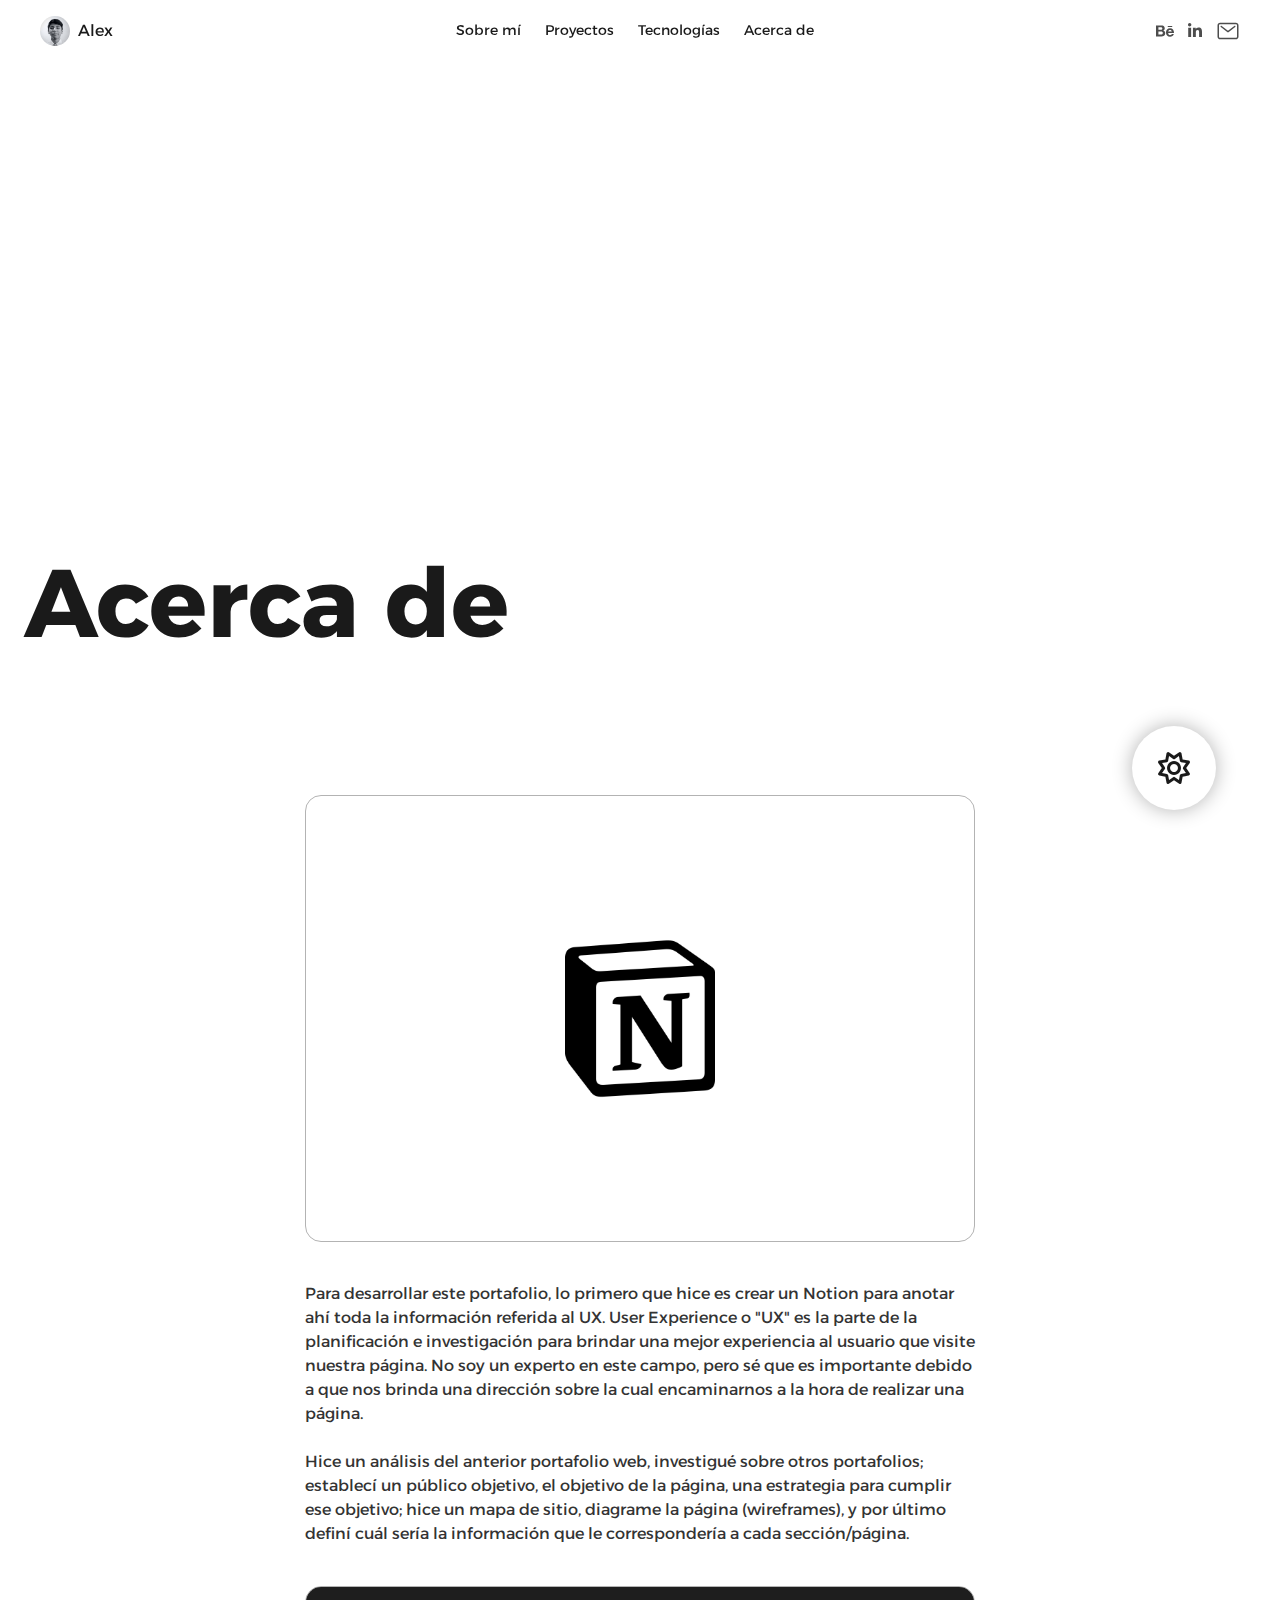
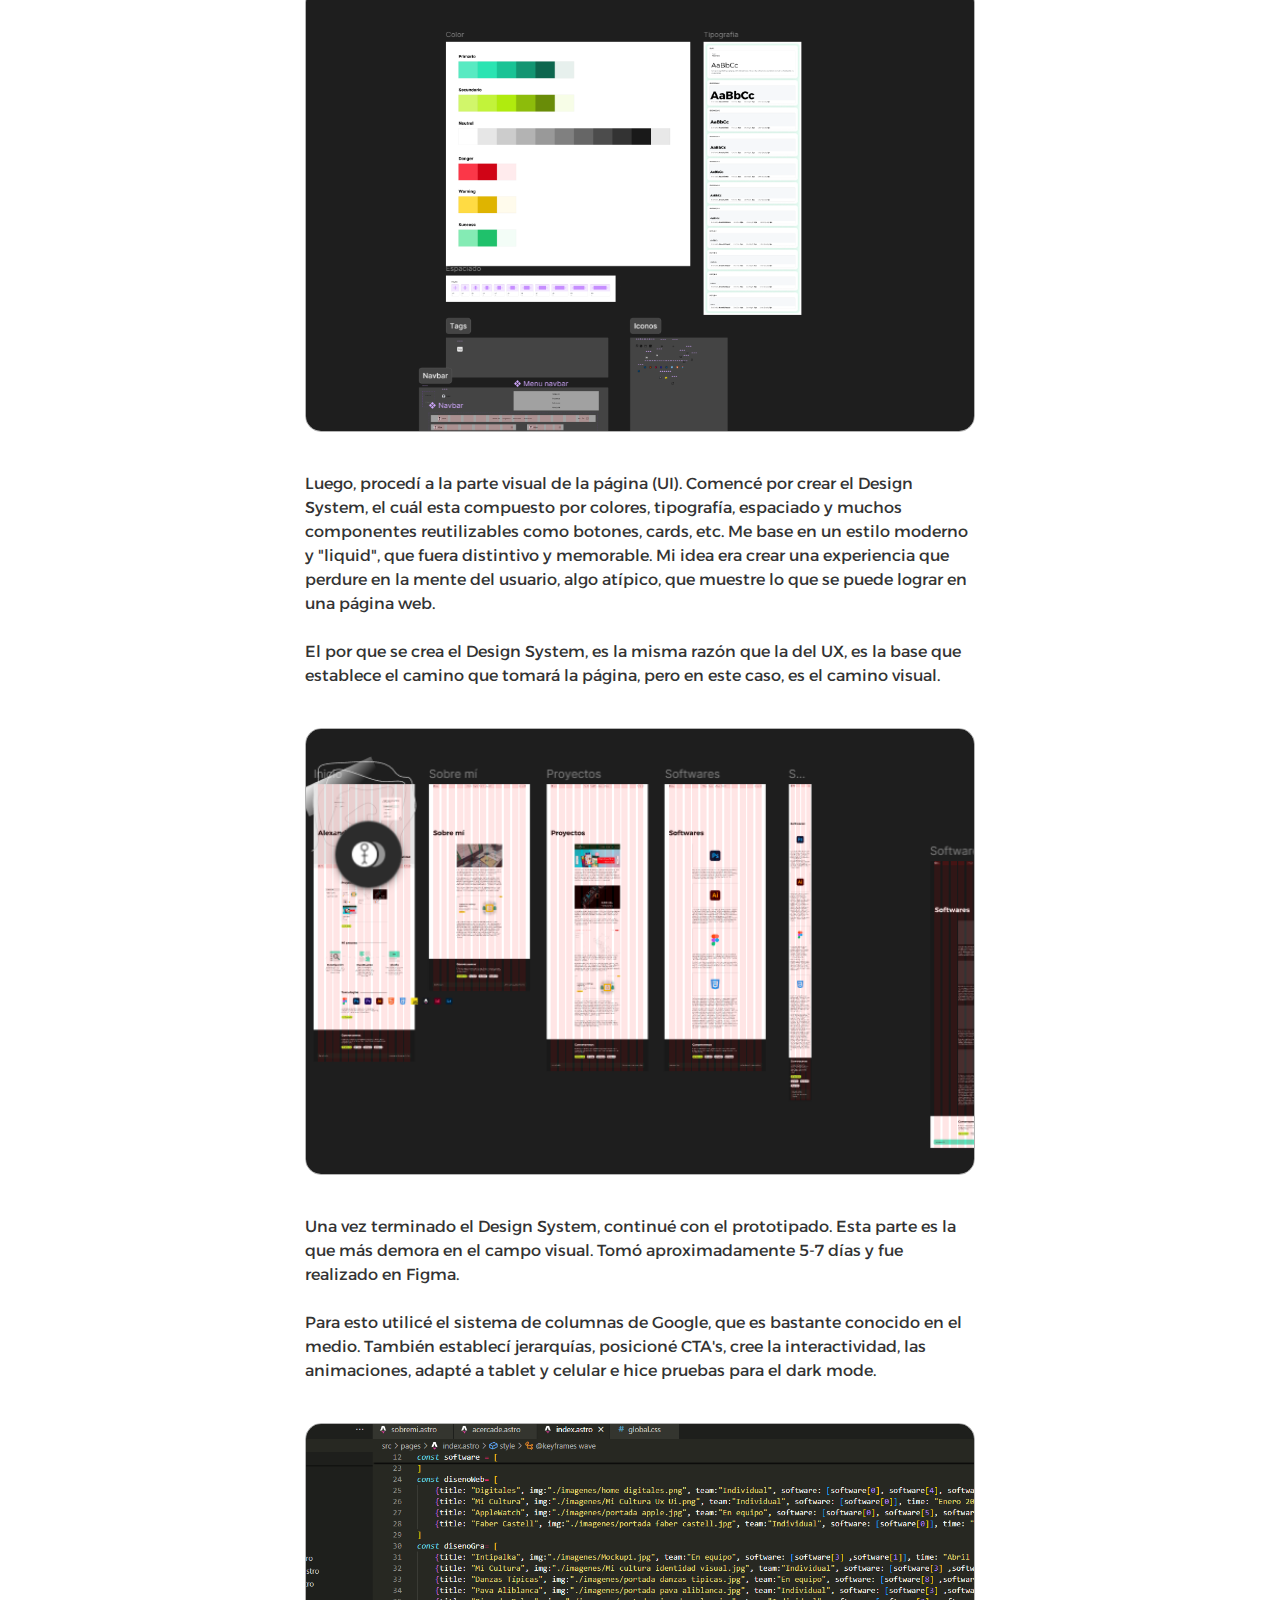
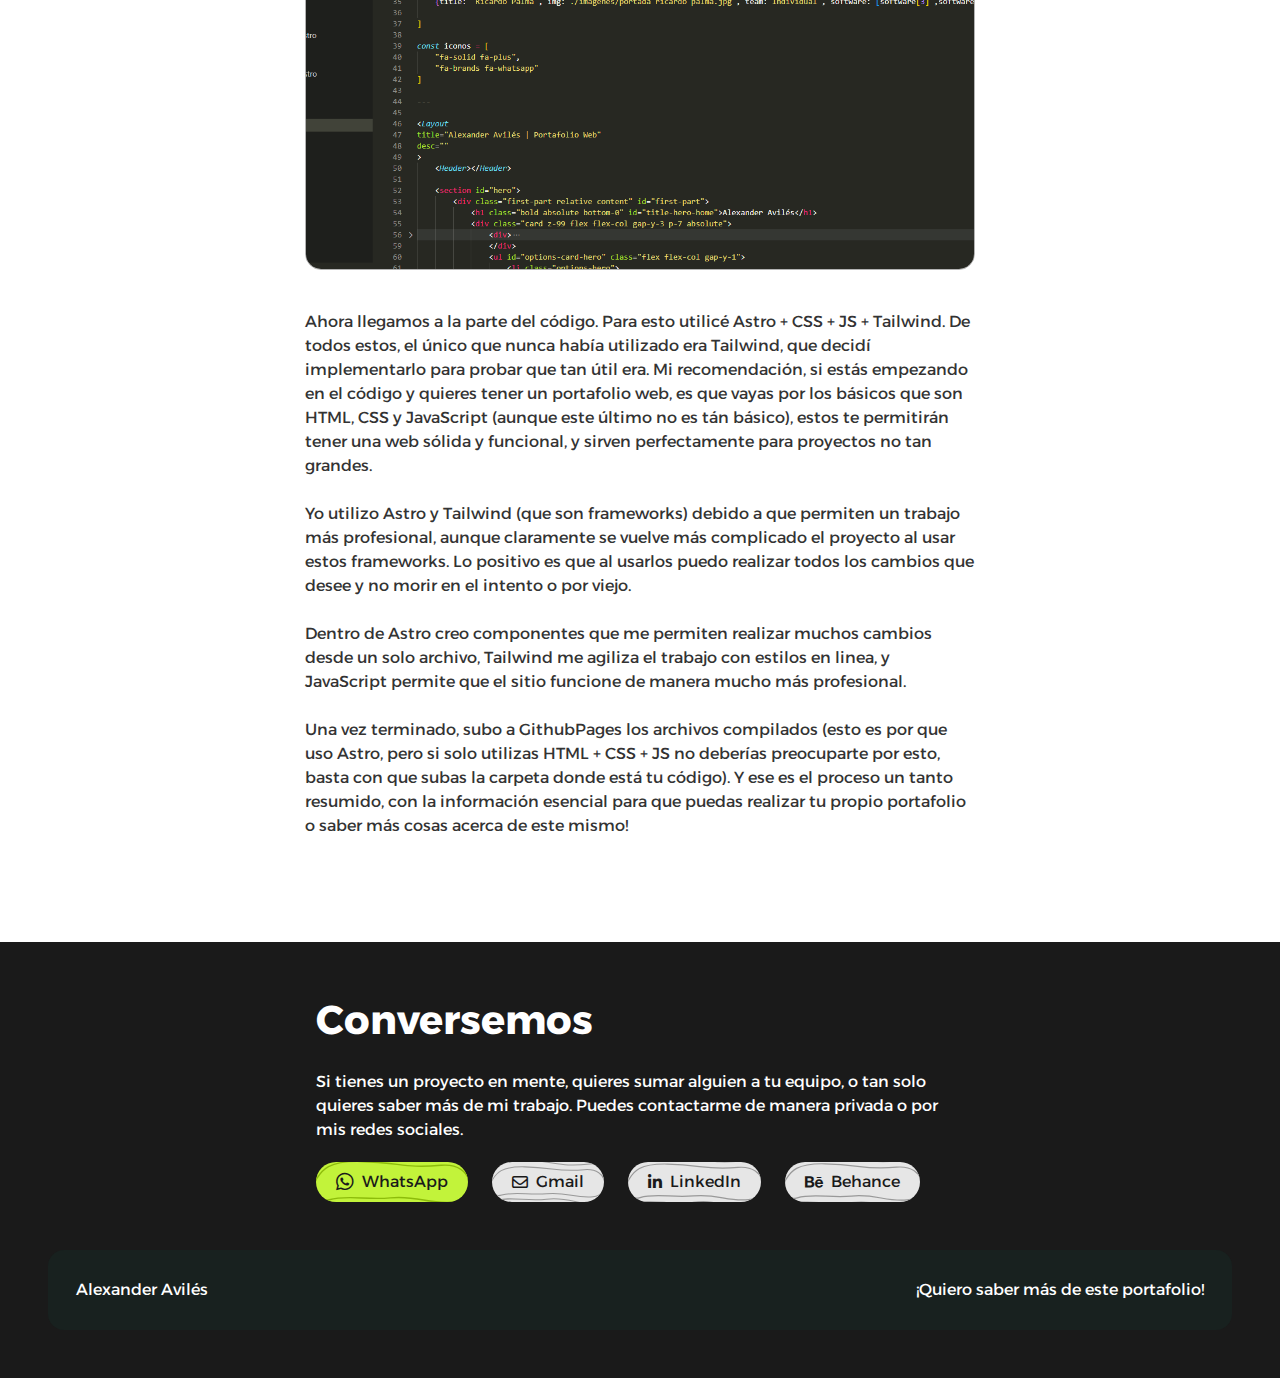
<file: acercade.html>
<!DOCTYPE html><html lang="es" data-astro-cid-sckkx6r4> <head><meta charset="UTF-8"><meta name="viewport" content="width=device-width"><link rel="icon" href="./imagenes/siteicon.png"><meta name="generator" content="Astro v5.5.5"><title>Acerca de | Alexander Avilés</title><meta name="description" content="Enteraté de como fue mi proceso para llevar a cabo este portafolio, incluyendo las tecnologías que utilicé y el tiempo que me tomó, también colocaré algunos consejos para que puedas guiarte si lo que deseas es crear tu propio portafolio web."><link rel="preconnect" href="https://fonts.googleapis.com"><link rel="preconnect" href="https://fonts.gstatic.com" crossorigin><link href="https://fonts.googleapis.com/css2?family=Alexandria:wght@100..900&display=swap" rel="stylesheet"><link rel="stylesheet" href="./fontawesome/css/all.min.css"><style>p[data-astro-cid-tsmrir2y]{color:var(--n-9);margin-bottom:var(--esp-3)}img[data-astro-cid-tsmrir2y]{object-fit:cover;width:100%;height:100%}.image-content[data-astro-cid-tsmrir2y]{width:100%;aspect-ratio:3/2;margin:var(--esp-5) 0;border:1px solid var(--n-4);border-radius:var(--esp-2)}.fit-r[data-astro-cid-tsmrir2y]{object-fit:contain}.small[data-astro-cid-tsmrir2y]{padding:20%}@media screen and (max-width: 500px){.image-content[data-astro-cid-tsmrir2y]{aspect-ratio:1/1;margin:var(--esp-3) 0}}#content[data-astro-cid-qqrrzz7r] p[data-astro-cid-qqrrzz7r]{color:var(--n-9);margin-bottom:var(--esp-3)}#heroI[data-astro-cid-qqrrzz7r]{height:75vh;width:100%;position:relative}#heroI[data-astro-cid-qqrrzz7r] p[data-astro-cid-qqrrzz7r]{bottom:0%;left:0%}#img-hero[data-astro-cid-qqrrzz7r]{position:absolute;right:10%;top:50%;transform:translateY(-50%);width:400px;aspect-ratio:1/1}.full-r[data-astro-cid-qqrrzz7r]{border-radius:200px}.fit-r[data-astro-cid-qqrrzz7r]{object-fit:contain}#content[data-astro-cid-qqrrzz7r]{max-width:750px;margin:0 auto}@media screen and (max-width: 650px){#heroI[data-astro-cid-qqrrzz7r]{height:50vh}}@media screen and (max-width: 500px){#content[data-astro-cid-qqrrzz7r]{padding:var(--esp-4) var(--esp-3)}}
.svg-boton[data-astro-cid-2veov33h]{height:fit-content;width:120%;position:absolute;top:50%;left:50%;transform:translate(-50%,-50%)}.svg-boton[data-astro-cid-2veov33h] path[data-astro-cid-2veov33h]{stroke-width:1px;width:100%}.b-amarillo[data-astro-cid-2veov33h]{stroke:var(--trazo-amarillo)}.b-blanco[data-astro-cid-2veov33h]{stroke:var(--trazo-blanco)}a[data-astro-cid-2veov33h]{cursor:pointer;position:relative;overflow:hidden}.text-color-btn[data-astro-cid-2veov33h],.boton[data-astro-cid-2veov33h] i[data-astro-cid-2veov33h]{color:var(--btn-color)}.amarillo[data-astro-cid-2veov33h]{background-color:var(--btn-amarillo)}.amarillo[data-astro-cid-2veov33h]:hover{background-color:var(--btn-amarillo-hover)}.blanco[data-astro-cid-2veov33h]{background-color:var(--btn-blanco)}.blanco[data-astro-cid-2veov33h]:hover{background-color:var(--btn-blanco-hover)}.amarillo[data-astro-cid-2veov33h],.blanco[data-astro-cid-2veov33h]{transition:all .3s ease-in-out}#footer[data-astro-cid-sz7xmlte]{background-color:var(--n-10);z-index:1}.add-info[data-astro-cid-sz7xmlte]{background:var(--footer-bottom)}@media screen and (max-width: 900px){.part-info[data-astro-cid-sz7xmlte]{width:100%}}@media screen and (max-width: 625px){.add-info[data-astro-cid-sz7xmlte]{flex-direction:column}}@media screen and (max-width: 400px){#footer[data-astro-cid-sz7xmlte]{padding:var(--esp-3)}}header[data-astro-cid-3ef6ksr2]{transition:all .3s ease-in-out}nav[data-astro-cid-3ef6ksr2]{background-color:var(--n-50-w);color:var(--n-10);backdrop-filter:blur(8px)}.logo-nav[data-astro-cid-3ef6ksr2]{height:30px;aspect-ratio:1/1}.nav-item[data-astro-cid-3ef6ksr2],#redes-nav-two[data-astro-cid-3ef6ksr2]{padding:var(--esp-1)}.nav-item[data-astro-cid-3ef6ksr2] a[data-astro-cid-3ef6ksr2]{transition:all .3s ease-in-out;color:var(--n-10)}.nav-item[data-astro-cid-3ef6ksr2]:hover a[data-astro-cid-3ef6ksr2]{color:var(--n-7)}#redes-nav[data-astro-cid-3ef6ksr2] svg[data-astro-cid-3ef6ksr2] path[data-astro-cid-3ef6ksr2],#redes-nav-two[data-astro-cid-3ef6ksr2] svg[data-astro-cid-3ef6ksr2] path[data-astro-cid-3ef6ksr2],.hamburguer[data-astro-cid-3ef6ksr2]{color:var(--n-8);fill:var(--n-8);transition:all .3s ease-in-out}#redes-nav-two[data-astro-cid-3ef6ksr2] svg[data-astro-cid-3ef6ksr2] path[data-astro-cid-3ef6ksr2]:hover{fill:var(--n-10)}.hamburguer[data-astro-cid-3ef6ksr2]{display:none}#nav-list-two[data-astro-cid-3ef6ksr2],#redes-nav-two[data-astro-cid-3ef6ksr2]{opacity:1;z-index:199}#redes-nav-two[data-astro-cid-3ef6ksr2]{justify-content:end}#nav-burguer[data-astro-cid-3ef6ksr2]{height:100%;z-index:199;width:65%;position:fixed;top:0%;right:0%;transform:translate(100%);background-color:var(--n-1);padding:var(--esp-3);display:flex;flex-direction:column;align-items:end;row-gap:var(--esp-1);transition:all .3s}#nav-burguer[data-astro-cid-3ef6ksr2] .xmark[data-astro-cid-3ef6ksr2]{right:0%;width:fit-content;background-color:var(--n-2);border:1px solid var(--n-3);border-radius:var(--esp-1);padding:var(--esp-0) var(--esp-1)}#nav-burguer[data-astro-cid-3ef6ksr2].activo{transform:translate(0)}.fondito-negro[data-astro-cid-3ef6ksr2]{position:fixed;height:100%;width:100%;background-color:var(--n-50-d);z-index:198;right:0%;transform:translate(100%)}.fondito-negro[data-astro-cid-3ef6ksr2].activo{transform:translate(0)}@media screen and (max-width: 910px){.hamburguer[data-astro-cid-3ef6ksr2]{display:block}#nav-list[data-astro-cid-3ef6ksr2],#redes-nav[data-astro-cid-3ef6ksr2] a[data-astro-cid-3ef6ksr2]{display:none}}@media screen and (max-width: 500px){nav[data-astro-cid-3ef6ksr2]{padding-right:var(--esp-3);padding-left:var(--esp-3)}}/*! tailwindcss v4.0.17 | MIT License | https://tailwindcss.com */@layer theme{:root,:host{--font-sans:ui-sans-serif,system-ui,sans-serif,"Apple Color Emoji","Segoe UI Emoji","Segoe UI Symbol","Noto Color Emoji";--font-mono:ui-monospace,SFMono-Regular,Menlo,Monaco,Consolas,"Liberation Mono","Courier New",monospace;--spacing:.25rem;--radius-2xl:1rem;--ease-out:cubic-bezier(0,0,.2,1);--ease-in-out:cubic-bezier(.4,0,.2,1);--default-transition-duration:.15s;--default-transition-timing-function:cubic-bezier(.4,0,.2,1);--default-font-family:var(--font-sans);--default-mono-font-family:var(--font-mono)}}@layer base{*,:after,:before,::backdrop{box-sizing:border-box;border:0 solid;margin:0;padding:0}::file-selector-button{box-sizing:border-box;border:0 solid;margin:0;padding:0}html,:host{-webkit-text-size-adjust:100%;tab-size:4;line-height:1.5;font-family:var(--default-font-family,ui-sans-serif,system-ui,sans-serif,"Apple Color Emoji","Segoe UI Emoji","Segoe UI Symbol","Noto Color Emoji");font-feature-settings:var(--default-font-feature-settings,normal);font-variation-settings:var(--default-font-variation-settings,normal);-webkit-tap-highlight-color:transparent}hr{height:0;color:inherit;border-top-width:1px}abbr:where([title]){-webkit-text-decoration:underline dotted;text-decoration:underline dotted}h1,h2,h3,h4,h5,h6{font-size:inherit;font-weight:inherit}a{color:inherit;-webkit-text-decoration:inherit;text-decoration:inherit}b,strong{font-weight:bolder}code,kbd,samp,pre{font-family:var(--default-mono-font-family,ui-monospace,SFMono-Regular,Menlo,Monaco,Consolas,"Liberation Mono","Courier New",monospace);font-feature-settings:var(--default-mono-font-feature-settings,normal);font-variation-settings:var(--default-mono-font-variation-settings,normal);font-size:1em}small{font-size:80%}sub,sup{vertical-align:baseline;font-size:75%;line-height:0;position:relative}sub{bottom:-.25em}sup{top:-.5em}table{text-indent:0;border-color:inherit;border-collapse:collapse}:-moz-focusring{outline:auto}progress{vertical-align:baseline}summary{display:list-item}ol,ul,menu{list-style:none}img,svg,video,canvas,audio,iframe,embed,object{vertical-align:middle;display:block}img,video{max-width:100%;height:auto}button,input,select,optgroup,textarea{font:inherit;font-feature-settings:inherit;font-variation-settings:inherit;letter-spacing:inherit;color:inherit;opacity:1;background-color:#0000;border-radius:0}::file-selector-button{font:inherit;font-feature-settings:inherit;font-variation-settings:inherit;letter-spacing:inherit;color:inherit;opacity:1;background-color:#0000;border-radius:0}:where(select:is([multiple],[size])) optgroup{font-weight:bolder}:where(select:is([multiple],[size])) optgroup option{padding-inline-start:20px}::file-selector-button{margin-inline-end:4px}::placeholder{opacity:1}@supports (not ((-webkit-appearance:-apple-pay-button))) or (contain-intrinsic-size:1px){::placeholder{color:color-mix(in oklab,currentColor 50%,transparent)}}textarea{resize:vertical}::-webkit-search-decoration{-webkit-appearance:none}::-webkit-date-and-time-value{min-height:1lh;text-align:inherit}::-webkit-datetime-edit{display:inline-flex}::-webkit-datetime-edit-fields-wrapper{padding:0}::-webkit-datetime-edit{padding-block:0}::-webkit-datetime-edit-year-field{padding-block:0}::-webkit-datetime-edit-month-field{padding-block:0}::-webkit-datetime-edit-day-field{padding-block:0}::-webkit-datetime-edit-hour-field{padding-block:0}::-webkit-datetime-edit-minute-field{padding-block:0}::-webkit-datetime-edit-second-field{padding-block:0}::-webkit-datetime-edit-millisecond-field{padding-block:0}::-webkit-datetime-edit-meridiem-field{padding-block:0}:-moz-ui-invalid{box-shadow:none}button,input:where([type=button],[type=reset],[type=submit]){appearance:button}::file-selector-button{appearance:button}::-webkit-inner-spin-button{height:auto}::-webkit-outer-spin-button{height:auto}[hidden]:where(:not([hidden=until-found])){display:none!important}}@layer components;@layer utilities{.absolute{position:absolute}.fixed{position:fixed}.relative{position:relative}.static{position:static}.top-0{top:calc(var(--spacing)*0)}.right-0{right:calc(var(--spacing)*0)}.bottom-0{bottom:calc(var(--spacing)*0)}.left-0{left:calc(var(--spacing)*0)}.z-1{z-index:1}.z-99{z-index:99}.z-100{z-index:100}.mx-auto{margin-inline:auto}.mr-30{margin-right:calc(var(--spacing)*30)}.flex{display:flex}.grid{display:grid}.h-48{height:calc(var(--spacing)*48)}.h-full{height:100%}.w-\[648px\]{width:648px}.w-fit{width:fit-content}.w-full{width:100%}.w-max{width:max-content}.max-w-\[350px\]{max-width:350px}.min-w-5{min-width:calc(var(--spacing)*5)}.flex-1{flex:1}.flex-3{flex:3}.transform{transform:var(--tw-rotate-x)var(--tw-rotate-y)var(--tw-rotate-z)var(--tw-skew-x)var(--tw-skew-y)}.cursor-pointer{cursor:pointer}.flex-col{flex-direction:column}.flex-wrap{flex-wrap:wrap}.items-center{align-items:center}.items-start{align-items:flex-start}.justify-between{justify-content:space-between}.justify-center{justify-content:center}.gap-3{gap:calc(var(--spacing)*3)}.gap-4{gap:calc(var(--spacing)*4)}.gap-6{gap:calc(var(--spacing)*6)}.gap-x-2{column-gap:calc(var(--spacing)*2)}.gap-x-3{column-gap:calc(var(--spacing)*3)}.gap-x-15{column-gap:calc(var(--spacing)*15)}.gap-x-20{column-gap:calc(var(--spacing)*20)}.gap-y-1{row-gap:calc(var(--spacing)*1)}.gap-y-3{row-gap:calc(var(--spacing)*3)}.gap-y-5{row-gap:calc(var(--spacing)*5)}.gap-y-7{row-gap:calc(var(--spacing)*7)}.gap-y-10{row-gap:calc(var(--spacing)*10)}.gap-y-12{row-gap:calc(var(--spacing)*12)}.overflow-hidden{overflow:hidden}.overflow-x-hidden{overflow-x:hidden}.rounded-2xl{border-radius:var(--radius-2xl)}.rounded-full{border-radius:3.40282e38px}.border{border-style:var(--tw-border-style);border-width:1px}.object-cover{object-fit:cover}.p-2{padding:calc(var(--spacing)*2)}.p-3{padding:calc(var(--spacing)*3)}.p-7{padding:calc(var(--spacing)*7)}.p-8{padding:calc(var(--spacing)*8)}.p-\[48px\]{padding:48px}.px-5{padding-inline:calc(var(--spacing)*5)}.px-10{padding-inline:calc(var(--spacing)*10)}.px-15{padding-inline:calc(var(--spacing)*15)}.px-\[30\%\]{padding-inline:30%}.py-2{padding-block:calc(var(--spacing)*2)}.py-3{padding-block:calc(var(--spacing)*3)}.py-10{padding-block:calc(var(--spacing)*10)}.py-20{padding-block:calc(var(--spacing)*20)}.py-45{padding-block:calc(var(--spacing)*45)}.text-center{text-align:center}.text-end{text-align:end}.line-through{text-decoration-line:line-through}.opacity-0{opacity:0}.backdrop-filter{-webkit-backdrop-filter:var(--tw-backdrop-blur,)var(--tw-backdrop-brightness,)var(--tw-backdrop-contrast,)var(--tw-backdrop-grayscale,)var(--tw-backdrop-hue-rotate,)var(--tw-backdrop-invert,)var(--tw-backdrop-opacity,)var(--tw-backdrop-saturate,)var(--tw-backdrop-sepia,);backdrop-filter:var(--tw-backdrop-blur,)var(--tw-backdrop-brightness,)var(--tw-backdrop-contrast,)var(--tw-backdrop-grayscale,)var(--tw-backdrop-hue-rotate,)var(--tw-backdrop-invert,)var(--tw-backdrop-opacity,)var(--tw-backdrop-saturate,)var(--tw-backdrop-sepia,)}.transition{transition-property:color,background-color,border-color,outline-color,text-decoration-color,fill,stroke,--tw-gradient-from,--tw-gradient-via,--tw-gradient-to,opacity,box-shadow,transform,translate,scale,rotate,filter,-webkit-backdrop-filter,backdrop-filter;transition-timing-function:var(--tw-ease,var(--default-transition-timing-function));transition-duration:var(--tw-duration,var(--default-transition-duration))}.ease-in-out{--tw-ease:var(--ease-in-out);transition-timing-function:var(--ease-in-out)}.ease-out{--tw-ease:var(--ease-out);transition-timing-function:var(--ease-out)}}*{box-sizing:border-box;color:var(--n-10);scroll-behavior:smooth;font-family:Alexandria,sans-serif}html{scroll-padding:100px;font-size:16px}.h1{font-size:6rem}.h2{font-size:2.5rem}.h3{font-size:2.125rem}.h4{font-size:1.75rem}.h5{font-size:1.5rem}.h6{font-size:1.25rem}.b1{font-size:1rem}.b2{font-size:.875rem}.b3{font-size:.75rem}.b4{font-size:.625rem}.bold{font-weight:700}.medium{font-weight:500}.regular{font-weight:400}:root{--primario-1:#58eac2;--primario-2:#2ae4b2;--primario-3:#19c395;--primario-4:#139572;--primario-5:#0d664e;--primario-0:#0d664e1a;--secundario-1:#d1f66a;--secundario-2:#c2f33a;--secundario-3:#b0eb0e;--secundario-4:#8dbc0b;--secundario-5:#698c08;--secundario-0:#698c081a;--n-1:#fff;--n-2:#e6e6e6;--n-3:#ccc;--n-4:#b3b3b3;--n-5:#999;--n-6:gray;--n-7:#666;--n-8:#4d4d4d;--n-9:#333;--n-10:#1a1a1a;--n-0:#1a1a1a1a;--n-50-w:#ffffff80;--n-50-d:#1a1a1a80;--footer-bottom:#0d664e1a;--btn-amarillo:#c2f33a;--btn-amarillo-hover:#b0eb0e;--btn-color:#1a1a1a;--trazo-amarillo:#8dbc0b;--trazo-blanco:#999;--btn-blanco:#e6e6e6;--btn-blanco-hover:#ccc;--esp-0:4px;--esp-1:8px;--esp-2:16px;--esp-3:24px;--esp-4:32px;--esp-5:40px;--esp-6:48px;--esp-7:64px;--esp-8:80px;--esp-9:96px;--esp-10:112px;--content:1.5rem;--heading:24.75rem}.darkMode{--primario-5:#58eac2;--primario-4:#2ae4b2;--primario-3:#19c395;--primario-2:#139572;--primario-1:#0d664e;--primario-0:#0d664e1a;--secundario-5:#d1f66a;--secundario-4:#c2f33a;--secundario-3:#b0eb0e;--secundario-2:#8dbc0b;--secundario-1:#698c08;--secundario-0:#698c081a;--n-10:#fff;--n-9:#e6e6e6;--n-8:#ccc;--n-7:#b3b3b3;--n-6:#999;--n-5:gray;--n-4:#666;--n-3:#4d4d4d;--n-2:#333;--n-1:#1a1a1a;--n-0:#1a1a1a1a;--n-50-w:#1a1a1a80;--footer-bottom:#58eac2;--btn-amarillo:#c2f33a;--btn-amarillo-hover:#b0eb0e;--btn-color:#1a1a1a}ol{margin-left:1rem;list-style:decimal}.text-blog{color:var(--n-9);margin-bottom:var(--esp-3)}.content{margin:0 var(--content)}.sections{padding-bottom:calc(var(--esp-10)*1.5)}.cont{padding:0 15rem}.n-1{color:var(--n-1)}.n-2{color:var(--n-2)}.n-3{color:var(--n-3)}.n-4{color:var(--n-4)}.n-5{color:var(--n-5)}.n-6{color:var(--n-6)}.n-7{color:var(--n-7)}.n-8{color:var(--n-8)}.n-9{color:var(--n-9)}.n-10{color:var(--n-10)}@media screen and (width<=1300px){.cont{padding:0 8rem}}@media screen and (width<=1100px){.cont{padding:0 2.5rem}}@media screen and (width<=800px){.h1{font-size:5rem}}@media screen and (width<=650px){.h1{font-size:3.5rem}}@media screen and (width<=500px){html{font-size:14px}.text-blog p{margin-bottom:var(--esp-2)}}@media screen and (width<=400px){.cont{padding:0 1.5rem}.h1{font-size:3rem}}@property --tw-rotate-x{syntax:"*";inherits:false;initial-value:rotateX(0)}@property --tw-rotate-y{syntax:"*";inherits:false;initial-value:rotateY(0)}@property --tw-rotate-z{syntax:"*";inherits:false;initial-value:rotateZ(0)}@property --tw-skew-x{syntax:"*";inherits:false;initial-value:skewX(0)}@property --tw-skew-y{syntax:"*";inherits:false;initial-value:skewY(0)}@property --tw-border-style{syntax:"*";inherits:false;initial-value:solid}@property --tw-backdrop-blur{syntax:"*";inherits:false}@property --tw-backdrop-brightness{syntax:"*";inherits:false}@property --tw-backdrop-contrast{syntax:"*";inherits:false}@property --tw-backdrop-grayscale{syntax:"*";inherits:false}@property --tw-backdrop-hue-rotate{syntax:"*";inherits:false}@property --tw-backdrop-invert{syntax:"*";inherits:false}@property --tw-backdrop-opacity{syntax:"*";inherits:false}@property --tw-backdrop-saturate{syntax:"*";inherits:false}@property --tw-backdrop-sepia{syntax:"*";inherits:false}@property --tw-ease{syntax:"*";inherits:false}body{background-color:var(--n-1);transition:0s}#darkMode[data-astro-cid-sckkx6r4]{position:fixed;z-index:1000;background-color:var(--n-1);box-shadow:0 0 20px var(--n-4);border-radius:200px;height:84px;aspect-ratio:1/1;cursor:pointer;bottom:10%;right:5%}#dark[data-astro-cid-sckkx6r4],#light[data-astro-cid-sckkx6r4]{display:none}#light[data-astro-cid-sckkx6r4].activo,#dark[data-astro-cid-sckkx6r4].activo{display:block}
</style></head> <body data-astro-cid-sckkx6r4> <button id="darkMode" data-astro-cid-sckkx6r4> <i class="fa-regular fa-sun fa-2xl" id="light" data-astro-cid-sckkx6r4></i> <i class="fa-regular fa-moon fa-2xl" id="dark" data-astro-cid-sckkx6r4></i> </button>  <header class="w-full fixed top-0 z-100" id="header" data-astro-cid-3ef6ksr2> <nav class="flex items-center w-full justify-between px-10 py-3" data-astro-cid-3ef6ksr2> <a href="index.html" id="name" class="flex justify-center items-center gap-x-2 b1" data-astro-cid-3ef6ksr2> <img src="./imagenes/foto yo.png" alt="" class="logo-nav rounded-full" data-astro-cid-3ef6ksr2>
Alex
</a> <ul id="nav-list" class="flex gap-x-2" data-astro-cid-3ef6ksr2> <li class="nav-item b2" data-astro-cid-3ef6ksr2> <a href="sobremi.html" data-astro-cid-3ef6ksr2>Sobre mí</a> </li> <li class="nav-item b2" data-astro-cid-3ef6ksr2> <a href="proyectos.html" data-astro-cid-3ef6ksr2>Proyectos</a> </li> <li class="nav-item b2" data-astro-cid-3ef6ksr2> <a href="softwares.html" data-astro-cid-3ef6ksr2>Tecnologías</a> </li> <li class="nav-item b2" data-astro-cid-3ef6ksr2> <a href="acercade.html" data-astro-cid-3ef6ksr2>Acerca de</a> </li> </ul> <div id="redes-nav" class="flex gap-x-3 items-center" data-astro-cid-3ef6ksr2> <a target="_blank" href="https://www.behance.net/alexaviles3" class="behance flex justify-center items-center" data-astro-cid-3ef6ksr2> <svg width="18" height="16" viewBox="0 0 18 16" fill="none" xmlns="http://www.w3.org/2000/svg" data-astro-cid-3ef6ksr2> <path d="M7.25 7.4375C8.59375 7.8125 9.25 8.84375 9.25 10.2188C9.25 12.4688 7.375 13.4375 5.34375 13.4375H0V2.375H5.21875C7.09375 2.375 8.75 2.90625 8.75 5.125C8.75 6.21875 8.21875 6.9375 7.25 7.4375ZM2.40625 4.25V6.84375H4.875C5.75 6.84375 6.375 6.46875 6.375 5.53125C6.375 4.5 5.59375 4.25 4.71875 4.25H2.40625ZM5.03125 11.5625C6 11.5625 6.8125 11.2188 6.8125 10.0938C6.8125 8.96875 6.15625 8.5 5.0625 8.5H2.40625V11.5625H5.03125ZM16.2188 4.03125H11.75V2.9375H16.2188V4.03125ZM18 9.5625C18 9.6875 17.9688 9.84375 17.9688 9.96875H12.1875C12.1875 11.25 12.875 12 14.1562 12C14.8125 12 15.6875 11.6562 15.9062 10.9688H17.8438C17.25 12.7812 16 13.6562 14.0938 13.6562C11.5625 13.6562 9.96875 11.9375 9.96875 9.4375C9.96875 7.03125 11.625 5.1875 14.0938 5.1875C16.5938 5.1875 18 7.1875 18 9.5625ZM12.1875 8.5625H15.7812C15.6875 7.5 15.125 6.875 14 6.875C12.9688 6.875 12.25 7.53125 12.1875 8.5625Z" fill="white" data-astro-cid-3ef6ksr2></path> </svg> </a> <a target="_blank" href="https://www.linkedin.com/in/alex-aviles-gd/" class="linkedin flex justify-center items-center" data-astro-cid-3ef6ksr2> <svg width="18" height="20" viewBox="0 0 18 20" fill="none" xmlns="http://www.w3.org/2000/svg" data-astro-cid-3ef6ksr2> <path d="M5.125 16H2.21875V6.65625H5.125V16ZM3.65625 5.40625C2.75 5.40625 2 4.625 2 3.6875C2 2.78125 2.75 2.03125 3.65625 2.03125C4.59375 2.03125 5.34375 2.78125 5.34375 3.6875C5.34375 4.625 4.59375 5.40625 3.65625 5.40625ZM15.9688 16H13.0938V11.4688C13.0938 10.375 13.0625 9 11.5625 9C10.0625 9 9.84375 10.1562 9.84375 11.375V16H6.9375V6.65625H9.71875V7.9375H9.75C10.1562 7.21875 11.0938 6.4375 12.5 6.4375C15.4375 6.4375 16 8.375 16 10.875V16H15.9688Z" fill="white" data-astro-cid-3ef6ksr2></path> </svg> </a> <a target="_blank" href="mailto:alexavi1712@gmail.com?subject=Me interesa tu trabajo..." class="mail flex justify-center items-center" data-astro-cid-3ef6ksr2> <svg width="24" height="24" viewBox="0 0 24 24" fill="none" xmlns="http://www.w3.org/2000/svg" data-astro-cid-3ef6ksr2> <path fill-rule="evenodd" clip-rule="evenodd" d="M3 6.375C3 5.75368 3.50368 5.25 4.125 5.25H19.875C20.4963 5.25 21 5.75368 21 6.375V17.625C21 18.2463 20.4963 18.75 19.875 18.75H4.125C3.50368 18.75 3 18.2463 3 17.625V6.375ZM4.125 3.75C2.67525 3.75 1.5 4.92525 1.5 6.375V17.625C1.5 19.0747 2.67525 20.25 4.125 20.25H19.875C21.3247 20.25 22.5 19.0747 22.5 17.625V6.375C22.5 4.92525 21.3247 3.75 19.875 3.75H4.125ZM5.71046 6.90799C5.3835 6.65368 4.91229 6.71258 4.65799 7.03954C4.40368 7.3665 4.46258 7.83771 4.78954 8.09201L11.5395 13.342C11.8104 13.5527 12.1896 13.5527 12.4605 13.342L19.2105 8.09201C19.5374 7.83771 19.5963 7.3665 19.342 7.03954C19.0877 6.71258 18.6165 6.65368 18.2895 6.90799L12 11.7999L5.71046 6.90799Z" fill="black" data-astro-cid-3ef6ksr2></path> </svg> </a> <i class="fa-solid fa-bars hamburguer" data-astro-cid-3ef6ksr2></i> </div> </nav> </header> <div id="nav-burguer" class="" data-astro-cid-3ef6ksr2> <i class="fa-solid fa-xmark xmark" data-astro-cid-3ef6ksr2></i> <ul id="nav-list-two" class="flex flex-col gap-x-2 text-end" data-astro-cid-3ef6ksr2> <li class="nav-item b2" data-astro-cid-3ef6ksr2> <a href="sobremi.html" data-astro-cid-3ef6ksr2>Sobre mí</a> </li> <li class="nav-item b2" data-astro-cid-3ef6ksr2> <a href="proyectos.html" data-astro-cid-3ef6ksr2>Proyectos</a> </li> <li class="nav-item b2" data-astro-cid-3ef6ksr2> <a href="softwares.html" data-astro-cid-3ef6ksr2>Tecnologías</a> </li> <li class="nav-item b2" data-astro-cid-3ef6ksr2> <a href="acercade.html" data-astro-cid-3ef6ksr2>Acerca de</a> </li> </ul> <div id="redes-nav-two" class="flex gap-x-3 items-center" data-astro-cid-3ef6ksr2> <a target="_blank" href="https://www.behance.net/alexaviles3" class="behance flex justify-center items-center" data-astro-cid-3ef6ksr2> <svg width="18" height="16" viewBox="0 0 18 16" fill="none" xmlns="http://www.w3.org/2000/svg" data-astro-cid-3ef6ksr2> <path d="M7.25 7.4375C8.59375 7.8125 9.25 8.84375 9.25 10.2188C9.25 12.4688 7.375 13.4375 5.34375 13.4375H0V2.375H5.21875C7.09375 2.375 8.75 2.90625 8.75 5.125C8.75 6.21875 8.21875 6.9375 7.25 7.4375ZM2.40625 4.25V6.84375H4.875C5.75 6.84375 6.375 6.46875 6.375 5.53125C6.375 4.5 5.59375 4.25 4.71875 4.25H2.40625ZM5.03125 11.5625C6 11.5625 6.8125 11.2188 6.8125 10.0938C6.8125 8.96875 6.15625 8.5 5.0625 8.5H2.40625V11.5625H5.03125ZM16.2188 4.03125H11.75V2.9375H16.2188V4.03125ZM18 9.5625C18 9.6875 17.9688 9.84375 17.9688 9.96875H12.1875C12.1875 11.25 12.875 12 14.1562 12C14.8125 12 15.6875 11.6562 15.9062 10.9688H17.8438C17.25 12.7812 16 13.6562 14.0938 13.6562C11.5625 13.6562 9.96875 11.9375 9.96875 9.4375C9.96875 7.03125 11.625 5.1875 14.0938 5.1875C16.5938 5.1875 18 7.1875 18 9.5625ZM12.1875 8.5625H15.7812C15.6875 7.5 15.125 6.875 14 6.875C12.9688 6.875 12.25 7.53125 12.1875 8.5625Z" fill="white" data-astro-cid-3ef6ksr2></path> </svg> </a> <a target="_blank" href="https://www.linkedin.com/in/alex-aviles-gd/" class="linkedin flex justify-center items-center" data-astro-cid-3ef6ksr2> <svg width="18" height="20" viewBox="0 0 18 20" fill="none" xmlns="http://www.w3.org/2000/svg" data-astro-cid-3ef6ksr2> <path d="M5.125 16H2.21875V6.65625H5.125V16ZM3.65625 5.40625C2.75 5.40625 2 4.625 2 3.6875C2 2.78125 2.75 2.03125 3.65625 2.03125C4.59375 2.03125 5.34375 2.78125 5.34375 3.6875C5.34375 4.625 4.59375 5.40625 3.65625 5.40625ZM15.9688 16H13.0938V11.4688C13.0938 10.375 13.0625 9 11.5625 9C10.0625 9 9.84375 10.1562 9.84375 11.375V16H6.9375V6.65625H9.71875V7.9375H9.75C10.1562 7.21875 11.0938 6.4375 12.5 6.4375C15.4375 6.4375 16 8.375 16 10.875V16H15.9688Z" fill="white" data-astro-cid-3ef6ksr2></path> </svg> </a> <a target="_blank" href="mailto:alexavi1712@gmail.com?subject=Me interesa tu trabajo..." class="mail flex justify-center items-center" data-astro-cid-3ef6ksr2> <svg width="24" height="24" viewBox="0 0 24 24" fill="none" xmlns="http://www.w3.org/2000/svg" data-astro-cid-3ef6ksr2> <path fill-rule="evenodd" clip-rule="evenodd" d="M3 6.375C3 5.75368 3.50368 5.25 4.125 5.25H19.875C20.4963 5.25 21 5.75368 21 6.375V17.625C21 18.2463 20.4963 18.75 19.875 18.75H4.125C3.50368 18.75 3 18.2463 3 17.625V6.375ZM4.125 3.75C2.67525 3.75 1.5 4.92525 1.5 6.375V17.625C1.5 19.0747 2.67525 20.25 4.125 20.25H19.875C21.3247 20.25 22.5 19.0747 22.5 17.625V6.375C22.5 4.92525 21.3247 3.75 19.875 3.75H4.125ZM5.71046 6.90799C5.3835 6.65368 4.91229 6.71258 4.65799 7.03954C4.40368 7.3665 4.46258 7.83771 4.78954 8.09201L11.5395 13.342C11.8104 13.5527 12.1896 13.5527 12.4605 13.342L19.2105 8.09201C19.5374 7.83771 19.5963 7.3665 19.342 7.03954C19.0877 6.71258 18.6165 6.65368 18.2895 6.90799L12 11.7999L5.71046 6.90799Z" fill="black" data-astro-cid-3ef6ksr2></path> </svg> </a> </div> </div> <div class="fondito-negro" data-astro-cid-3ef6ksr2></div>  <script type="module">const s=document.getElementById("nav-burguer"),c=document.querySelector(".hamburguer"),e=document.querySelector(".xmark"),t=document.querySelector(".fondito-negro");c?.addEventListener("click",()=>{s&&e&&t&&(c.classList.add("activo"),s.classList.add("activo"),e.classList.add("activo"),t.classList.add("activo"))});e?.addEventListener("click",()=>{s&&e&&t&&c&&(c.classList.remove("activo"),s.classList.remove("activo"),e.classList.remove("activo"),t.classList.remove("activo"))});t?.addEventListener("click",()=>{s&&e&&t&&c&&(c.classList.remove("activo"),s.classList.remove("activo"),e.classList.remove("activo"),t.classList.remove("activo"))});</script> <div id="heroI" data-astro-cid-qqrrzz7r> <p class="h1 bold n-10 absolute content" data-astro-cid-qqrrzz7r> Acerca de </p> </div> <section id="content" class="py-20 px-10" data-astro-cid-qqrrzz7r>  <img src="./imagenes/Notion_logo.png" alt="foto-portadas" class="image-content fit-r small" data-astro-cid-tsmrir2y> <div class="text-blog" data-astro-cid-tsmrir2y>  <p class="text-blog">Para desarrollar este portafolio, lo primero que hice es crear un Notion para anotar ahí toda la información referida al UX. User Experience o "UX" es la parte de la planificación e investigación para brindar una mejor experiencia al usuario que visite nuestra página. No soy un experto en este campo, pero sé que es importante debido a que nos brinda una dirección sobre la cual encaminarnos a la hora de realizar una página.</p> <p class="text-blog">Hice un análisis del anterior portafolio web, investigué sobre otros portafolios; establecí un público objetivo, el objetivo de la página, una estrategia para cumplir ese objetivo; hice un mapa de sitio, diagrame la página (wireframes), y por último definí cuál sería la información que le correspondería a cada sección/página.</p>  </div>  <img src="./imagenes/Design System.png" alt="foto-portadas" class="image-content undefined undefined" data-astro-cid-tsmrir2y> <div class="text-blog" data-astro-cid-tsmrir2y>  <p class="text-blog">Luego, procedí a la parte visual de la página (UI). Comencé por crear el Design System, el cuál esta compuesto por colores, tipografía, espaciado y muchos componentes reutilizables como botones, cards, etc. Me base en un estilo moderno y "liquid", que fuera distintivo y memorable. Mi idea era crear una experiencia que perdure en la mente del usuario, algo atípico, que muestre lo que se puede lograr en una página web.</p> <p class="text-blog">El por que se crea el Design System, es la misma razón que la del UX, es la base que establece el camino que tomará la página, pero en este caso, es el camino visual.</p>  </div>  <img src="./imagenes/Prototipado.png" alt="foto-portadas" class="image-content undefined undefined" data-astro-cid-tsmrir2y> <div class="text-blog" data-astro-cid-tsmrir2y>  <p class="text-blog">Una vez terminado el Design System, continué con el prototipado. Esta parte es la que más demora en el campo visual. Tomó aproximadamente 5-7 días y fue realizado en Figma.</p> <p class="text-blog">Para esto utilicé el sistema de columnas de Google, que es bastante conocido en el medio. También establecí jerarquías, posicioné CTA's, cree la interactividad, las animaciones, adapté a tablet y celular e hice pruebas para el dark mode.</p>  </div>  <img src="./imagenes/Astro VS Code.png" alt="foto-portadas" class="image-content undefined undefined" data-astro-cid-tsmrir2y> <div class="text-blog" data-astro-cid-tsmrir2y>  <p class="text-blog">Ahora llegamos a la parte del código. Para esto utilicé Astro + CSS + JS + Tailwind. De todos estos, el único que nunca había utilizado era Tailwind, que decidí implementarlo para probar que tan útil era. Mi recomendación, si estás empezando en el código y quieres tener un portafolio web, es que vayas por los básicos que son HTML, CSS y JavaScript (aunque este último no es tán básico), estos te permitirán tener una web sólida y funcional, y sirven perfectamente para proyectos no tan grandes.</p> <p class="text-blog">Yo utilizo Astro y Tailwind (que son frameworks) debido a que permiten un trabajo más profesional, aunque claramente se vuelve más complicado el proyecto al usar estos frameworks. Lo positivo es que al usarlos puedo realizar todos los cambios que desee y no morir en el intento o por viejo.</p> <p class="text-blog">Dentro de Astro creo componentes que me permiten realizar muchos cambios desde un solo archivo, Tailwind me agiliza el trabajo con estilos en linea, y JavaScript permite que el sitio funcione de manera mucho más profesional.</p> <p class="text-blog">Una vez terminado, subo a GithubPages los archivos compilados (esto es por que uso Astro, pero si solo utilizas HTML + CSS + JS no deberías preocuparte por esto, basta con que subas la carpeta donde está tu código). Y ese es el proceso un tanto resumido, con la información esencial para que puedas realizar tu propio portafolio o saber más cosas acerca de este mismo!</p>  </div>   </section> <footer id="footer" class="relative p-[48px] flex flex-col gap-y-12" data-astro-cid-sz7xmlte> <div class="part-info w-[648px] gap-y-5 flex flex-col mx-auto" data-astro-cid-sz7xmlte> <h2 class="h2 bold n-1" data-astro-cid-sz7xmlte>Conversemos</h2> <p class="b1 n-1" data-astro-cid-sz7xmlte>Si tienes un proyecto en mente, quieres sumar alguien a tu equipo, o tan solo quieres saber más de mi trabajo. Puedes contactarme de manera privada o por mis redes sociales.</p> <div class="buttons-cont flex flex-wrap gap-6" data-astro-cid-sz7xmlte> <a href="https://wa.me/922403730" class="boton flex w-fit px-5 py-2 items-center rounded-full gap-x-2 amarillo" data-astro-cid-2veov33h> <i class="fa-brands fa-whatsapp fa-lg" data-astro-cid-2veov33h></i> <p class="b1 text-color-btn" data-astro-cid-2veov33h>WhatsApp</p> <svg class="svg-boton" width="133" height="46" viewBox="0 0 133 46" fill="none" xmlns="http://www.w3.org/2000/svg" data-astro-cid-2veov33h> <path class="b-amarillo" d="M39.7635 1.04364C11.8587 0.224123 7.07298 11.1167 2.86031 19.4826C-1.35237 27.8485 1.34371 46.5266 13.4762 42.0192C28.6419 36.3851 44.8187 42.5315 65.0396 39.9705C88.2936 37.0254 97.393 47.1412 118.119 44.5803C138.846 42.0193 137.065 1.87004 108.009 5.14113C76.1611 8.72648 74.6445 2.06803 39.7635 1.04364Z" stroke="#CCCCCC" data-astro-cid-2veov33h></path> <path class="b-amarillo" d="M43.4372 8.02975C19.3667 7.47099 15.2385 14.8977 11.6047 20.6018C7.97085 26.3058 10.2965 39.0408 20.7619 35.9677C33.8438 32.1262 47.7978 36.3169 65.2402 34.5708C85.299 32.5627 93.1481 39.4599 111.027 37.7138C128.905 35.9677 127.369 8.59321 102.305 10.8235C74.8336 13.2681 73.5254 8.7282 43.4372 8.02975Z" stroke="#CCCCCC" data-astro-cid-2veov33h></path> </svg> </a>  <a href="mailto:alexavi1712@gmail.com?subject=Me interesa tu trabajo..." class="boton flex w-fit px-5 py-2 items-center rounded-full gap-x-2 blanco" data-astro-cid-2veov33h> <i class="fa-regular fa-envelope " data-astro-cid-2veov33h></i> <p class="b1 text-color-btn" data-astro-cid-2veov33h>Gmail</p> <svg class="svg-boton" width="133" height="46" viewBox="0 0 133 46" fill="none" xmlns="http://www.w3.org/2000/svg" data-astro-cid-2veov33h> <path class="b-blanco" d="M39.7635 1.04364C11.8587 0.224123 7.07298 11.1167 2.86031 19.4826C-1.35237 27.8485 1.34371 46.5266 13.4762 42.0192C28.6419 36.3851 44.8187 42.5315 65.0396 39.9705C88.2936 37.0254 97.393 47.1412 118.119 44.5803C138.846 42.0193 137.065 1.87004 108.009 5.14113C76.1611 8.72648 74.6445 2.06803 39.7635 1.04364Z" stroke="#CCCCCC" data-astro-cid-2veov33h></path> <path class="b-blanco" d="M43.4372 8.02975C19.3667 7.47099 15.2385 14.8977 11.6047 20.6018C7.97085 26.3058 10.2965 39.0408 20.7619 35.9677C33.8438 32.1262 47.7978 36.3169 65.2402 34.5708C85.299 32.5627 93.1481 39.4599 111.027 37.7138C128.905 35.9677 127.369 8.59321 102.305 10.8235C74.8336 13.2681 73.5254 8.7282 43.4372 8.02975Z" stroke="#CCCCCC" data-astro-cid-2veov33h></path> </svg> </a>  <a href="https://www.linkedin.com/in/alex-aviles-gd/" class="boton flex w-fit px-5 py-2 items-center rounded-full gap-x-2 blanco" data-astro-cid-2veov33h> <i class="fa-brands fa-linkedin-in" data-astro-cid-2veov33h></i> <p class="b1 text-color-btn" data-astro-cid-2veov33h>LinkedIn</p> <svg class="svg-boton" width="133" height="46" viewBox="0 0 133 46" fill="none" xmlns="http://www.w3.org/2000/svg" data-astro-cid-2veov33h> <path class="b-blanco" d="M39.7635 1.04364C11.8587 0.224123 7.07298 11.1167 2.86031 19.4826C-1.35237 27.8485 1.34371 46.5266 13.4762 42.0192C28.6419 36.3851 44.8187 42.5315 65.0396 39.9705C88.2936 37.0254 97.393 47.1412 118.119 44.5803C138.846 42.0193 137.065 1.87004 108.009 5.14113C76.1611 8.72648 74.6445 2.06803 39.7635 1.04364Z" stroke="#CCCCCC" data-astro-cid-2veov33h></path> <path class="b-blanco" d="M43.4372 8.02975C19.3667 7.47099 15.2385 14.8977 11.6047 20.6018C7.97085 26.3058 10.2965 39.0408 20.7619 35.9677C33.8438 32.1262 47.7978 36.3169 65.2402 34.5708C85.299 32.5627 93.1481 39.4599 111.027 37.7138C128.905 35.9677 127.369 8.59321 102.305 10.8235C74.8336 13.2681 73.5254 8.7282 43.4372 8.02975Z" stroke="#CCCCCC" data-astro-cid-2veov33h></path> </svg> </a>  <a href="https://www.behance.net/alexaviles3" class="boton flex w-fit px-5 py-2 items-center rounded-full gap-x-2 blanco" data-astro-cid-2veov33h> <i class="fa-brands fa-behance" data-astro-cid-2veov33h></i> <p class="b1 text-color-btn" data-astro-cid-2veov33h>Behance</p> <svg class="svg-boton" width="133" height="46" viewBox="0 0 133 46" fill="none" xmlns="http://www.w3.org/2000/svg" data-astro-cid-2veov33h> <path class="b-blanco" d="M39.7635 1.04364C11.8587 0.224123 7.07298 11.1167 2.86031 19.4826C-1.35237 27.8485 1.34371 46.5266 13.4762 42.0192C28.6419 36.3851 44.8187 42.5315 65.0396 39.9705C88.2936 37.0254 97.393 47.1412 118.119 44.5803C138.846 42.0193 137.065 1.87004 108.009 5.14113C76.1611 8.72648 74.6445 2.06803 39.7635 1.04364Z" stroke="#CCCCCC" data-astro-cid-2veov33h></path> <path class="b-blanco" d="M43.4372 8.02975C19.3667 7.47099 15.2385 14.8977 11.6047 20.6018C7.97085 26.3058 10.2965 39.0408 20.7619 35.9677C33.8438 32.1262 47.7978 36.3169 65.2402 34.5708C85.299 32.5627 93.1481 39.4599 111.027 37.7138C128.905 35.9677 127.369 8.59321 102.305 10.8235C74.8336 13.2681 73.5254 8.7282 43.4372 8.02975Z" stroke="#CCCCCC" data-astro-cid-2veov33h></path> </svg> </a>  </div> </div> <div class="add-info w-full p-7 flex gap-y-5 justify-between flex-wrap rounded-2xl" data-astro-cid-sz7xmlte> <div class="b-1 n-1" data-astro-cid-sz7xmlte>Alexander Avilés</div> <a href="acercade.html" class="b-1 n-1 cursor-pointer" data-astro-cid-sz7xmlte>¡Quiero saber más de este portafolio!</a> </div> </footer>  <script type="module">const o=document.querySelector(".buttons-cont");o&&o.querySelectorAll(".boton").forEach(t=>{t.setAttribute("target","_blank"),console.log(t.getAttribute("target"))});</script>   <script type="module">const e=document.getElementById("darkMode"),o=localStorage.getItem("theme");if(e){const t=document.getElementById("light"),s=document.getElementById("dark");o==="dark"&&document.body.classList.add("darkMode"),e?.addEventListener("click",()=>{document.body.classList.toggle("darkMode"),t?.classList.contains("activo")?(t?.classList.remove("activo"),s?.classList.add("activo")):s?.classList.contains("activo")&&(s?.classList.remove("activo"),t?.classList.add("activo"));const a=document.body.classList.contains("darkMode");localStorage.setItem("theme",a?"dark":"light")}),t?.classList.add("activo")}</script></body></html>
</file>
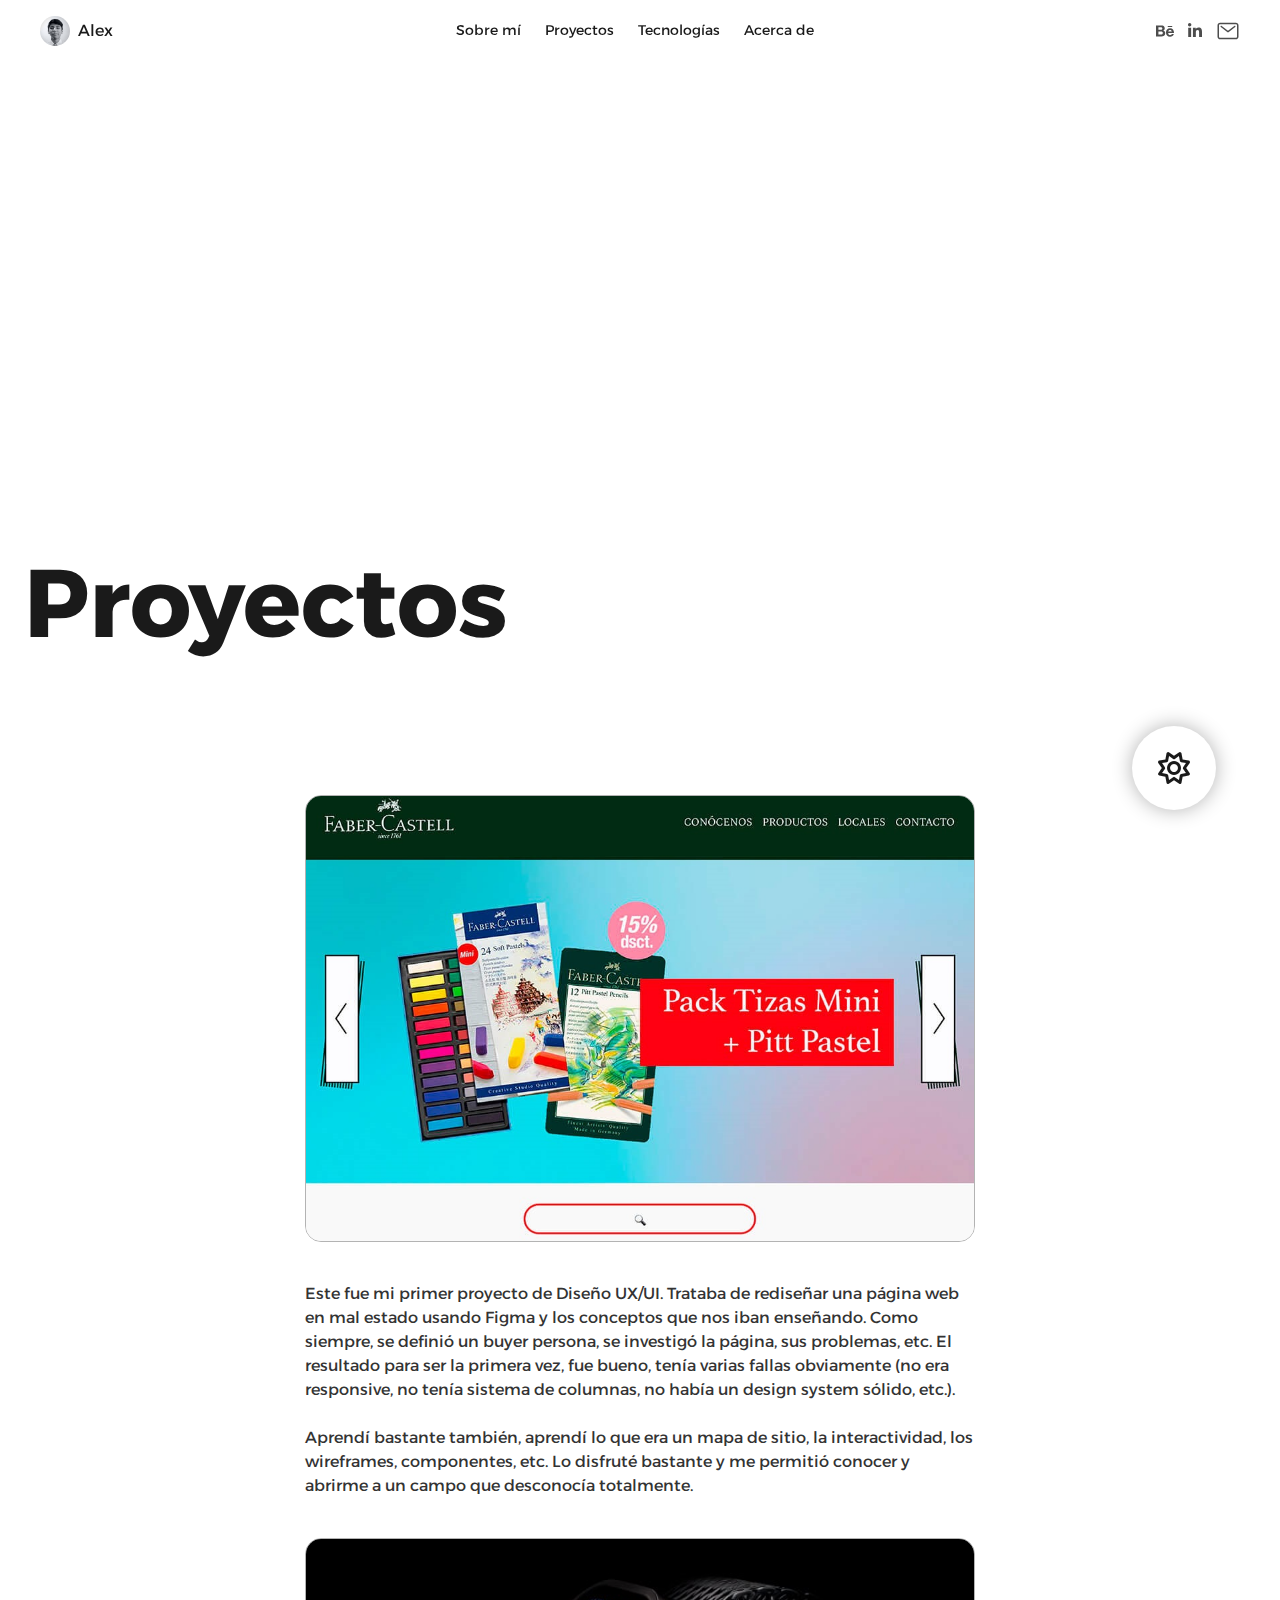
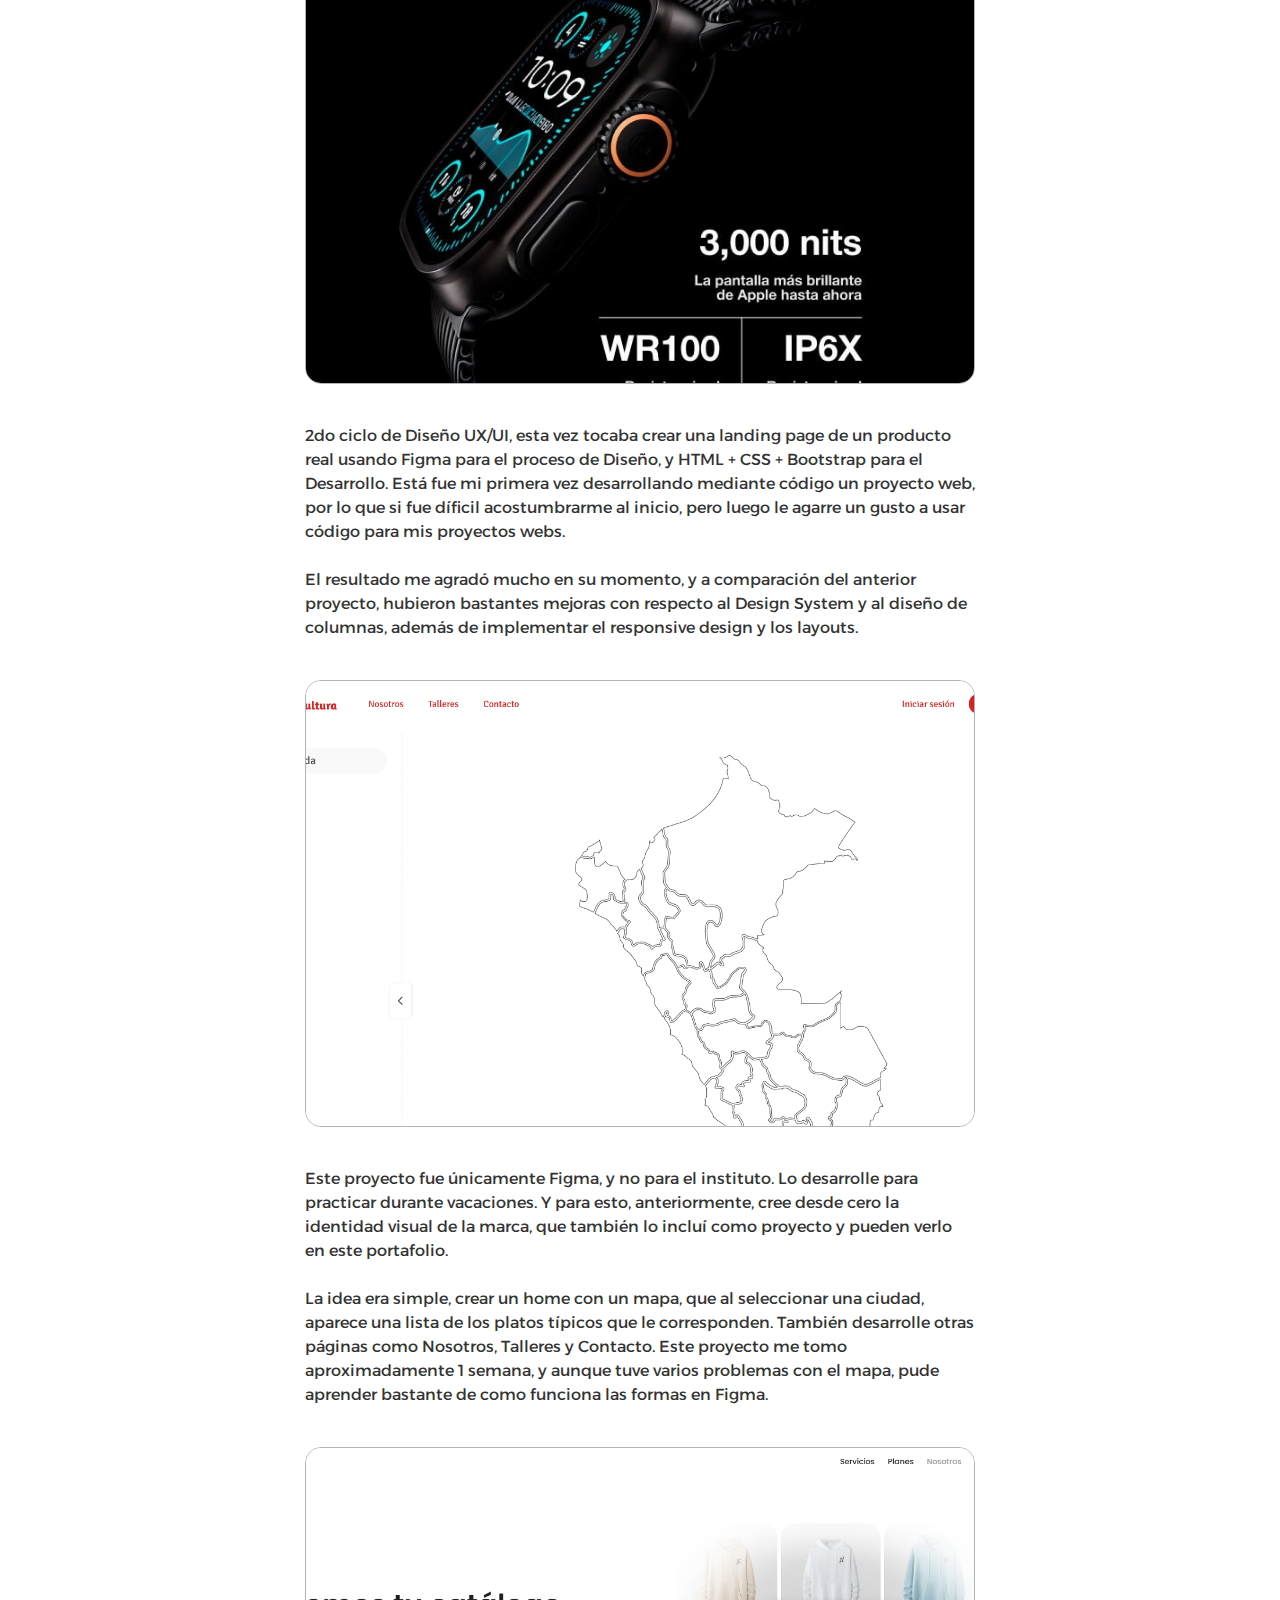
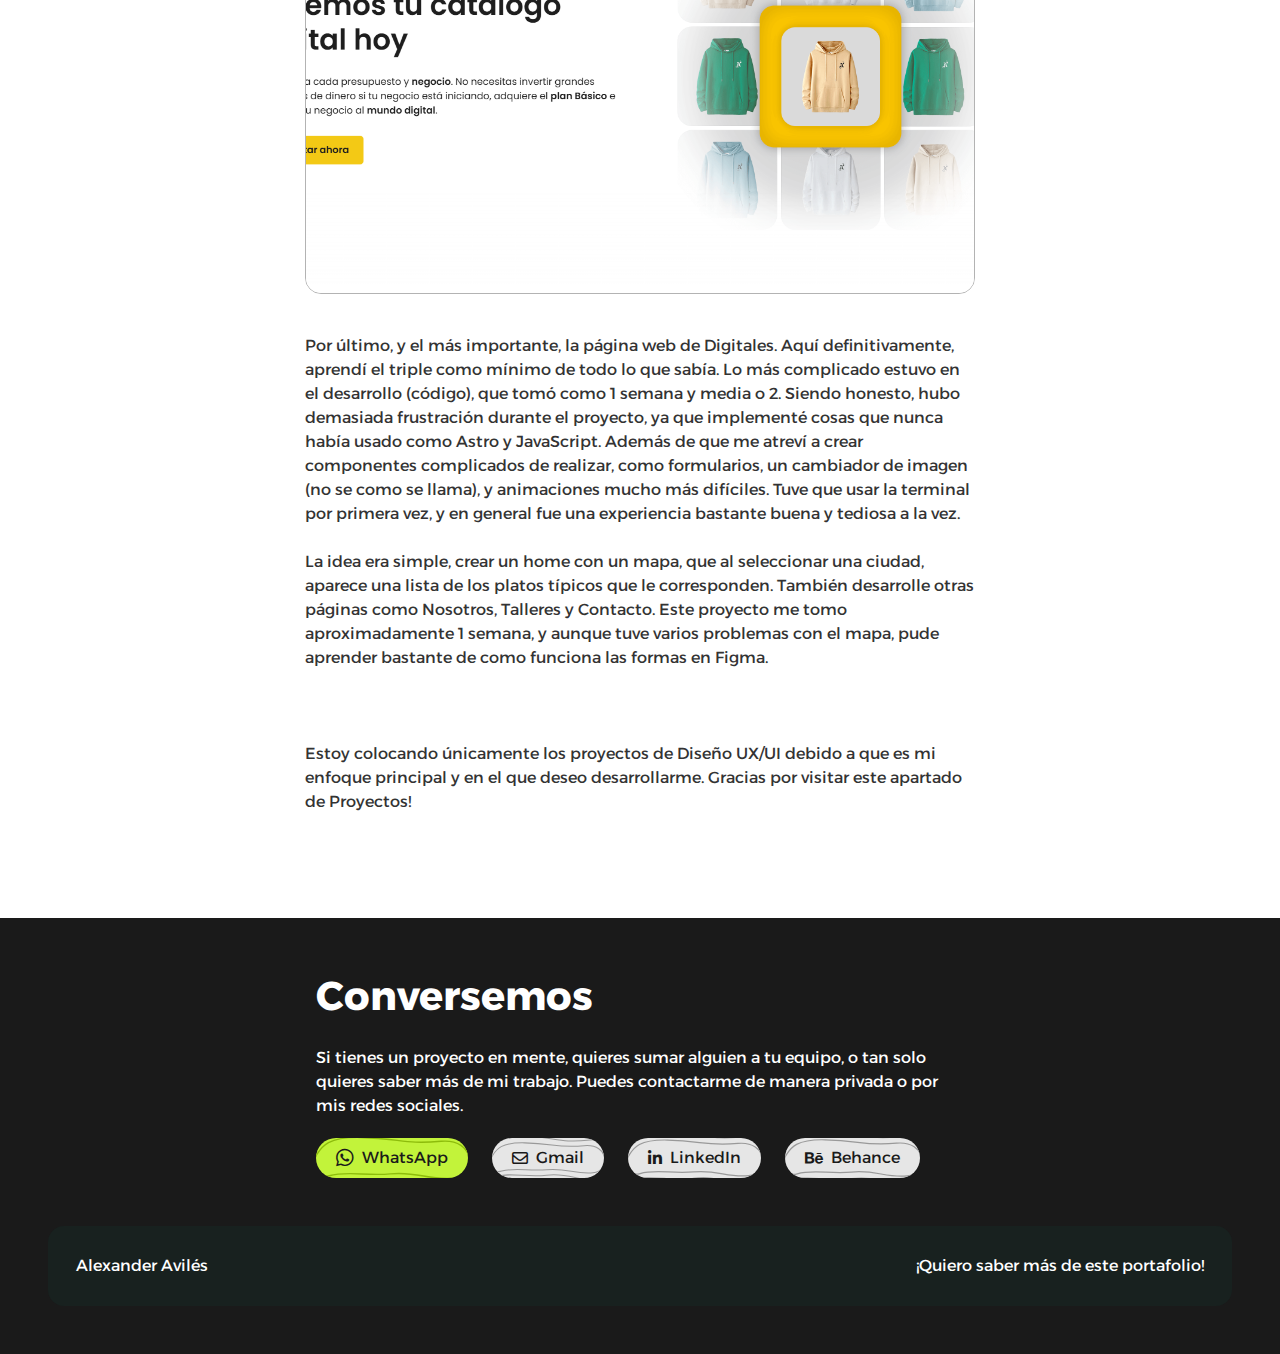
<file: proyectos.html>
<!DOCTYPE html><html lang="es" data-astro-cid-sckkx6r4> <head><meta charset="UTF-8"><meta name="viewport" content="width=device-width"><link rel="icon" href="./imagenes/siteicon.png"><meta name="generator" content="Astro v5.5.5"><title>Proyectos | Alexander Avilés</title><meta name="description" content="Aquí encontraras todos mis proyectos realizados, donde he aplicado lo que sé tanto de Diseño UX/UI como de Diseño Gráfico."><link rel="preconnect" href="https://fonts.googleapis.com"><link rel="preconnect" href="https://fonts.gstatic.com" crossorigin><link href="https://fonts.googleapis.com/css2?family=Alexandria:wght@100..900&display=swap" rel="stylesheet"><link rel="stylesheet" href="./fontawesome/css/all.min.css"><style>p[data-astro-cid-tsmrir2y]{color:var(--n-9);margin-bottom:var(--esp-3)}img[data-astro-cid-tsmrir2y]{object-fit:cover;width:100%;height:100%}.image-content[data-astro-cid-tsmrir2y]{width:100%;aspect-ratio:3/2;margin:var(--esp-5) 0;border:1px solid var(--n-4);border-radius:var(--esp-2)}.fit-r[data-astro-cid-tsmrir2y]{object-fit:contain}.small[data-astro-cid-tsmrir2y]{padding:20%}@media screen and (max-width: 500px){.image-content[data-astro-cid-tsmrir2y]{aspect-ratio:1/1;margin:var(--esp-3) 0}}#content[data-astro-cid-qqrrzz7r] p[data-astro-cid-qqrrzz7r]{color:var(--n-9);margin-bottom:var(--esp-3)}#heroI[data-astro-cid-qqrrzz7r]{height:75vh;width:100%;position:relative}#heroI[data-astro-cid-qqrrzz7r] p[data-astro-cid-qqrrzz7r]{bottom:0%;left:0%}#img-hero[data-astro-cid-qqrrzz7r]{position:absolute;right:10%;top:50%;transform:translateY(-50%);width:400px;aspect-ratio:1/1}.full-r[data-astro-cid-qqrrzz7r]{border-radius:200px}.fit-r[data-astro-cid-qqrrzz7r]{object-fit:contain}#content[data-astro-cid-qqrrzz7r]{max-width:750px;margin:0 auto}@media screen and (max-width: 650px){#heroI[data-astro-cid-qqrrzz7r]{height:50vh}}@media screen and (max-width: 500px){#content[data-astro-cid-qqrrzz7r]{padding:var(--esp-4) var(--esp-3)}}
.svg-boton[data-astro-cid-2veov33h]{height:fit-content;width:120%;position:absolute;top:50%;left:50%;transform:translate(-50%,-50%)}.svg-boton[data-astro-cid-2veov33h] path[data-astro-cid-2veov33h]{stroke-width:1px;width:100%}.b-amarillo[data-astro-cid-2veov33h]{stroke:var(--trazo-amarillo)}.b-blanco[data-astro-cid-2veov33h]{stroke:var(--trazo-blanco)}a[data-astro-cid-2veov33h]{cursor:pointer;position:relative;overflow:hidden}.text-color-btn[data-astro-cid-2veov33h],.boton[data-astro-cid-2veov33h] i[data-astro-cid-2veov33h]{color:var(--btn-color)}.amarillo[data-astro-cid-2veov33h]{background-color:var(--btn-amarillo)}.amarillo[data-astro-cid-2veov33h]:hover{background-color:var(--btn-amarillo-hover)}.blanco[data-astro-cid-2veov33h]{background-color:var(--btn-blanco)}.blanco[data-astro-cid-2veov33h]:hover{background-color:var(--btn-blanco-hover)}.amarillo[data-astro-cid-2veov33h],.blanco[data-astro-cid-2veov33h]{transition:all .3s ease-in-out}#footer[data-astro-cid-sz7xmlte]{background-color:var(--n-10);z-index:1}.add-info[data-astro-cid-sz7xmlte]{background:var(--footer-bottom)}@media screen and (max-width: 900px){.part-info[data-astro-cid-sz7xmlte]{width:100%}}@media screen and (max-width: 625px){.add-info[data-astro-cid-sz7xmlte]{flex-direction:column}}@media screen and (max-width: 400px){#footer[data-astro-cid-sz7xmlte]{padding:var(--esp-3)}}header[data-astro-cid-3ef6ksr2]{transition:all .3s ease-in-out}nav[data-astro-cid-3ef6ksr2]{background-color:var(--n-50-w);color:var(--n-10);backdrop-filter:blur(8px)}.logo-nav[data-astro-cid-3ef6ksr2]{height:30px;aspect-ratio:1/1}.nav-item[data-astro-cid-3ef6ksr2],#redes-nav-two[data-astro-cid-3ef6ksr2]{padding:var(--esp-1)}.nav-item[data-astro-cid-3ef6ksr2] a[data-astro-cid-3ef6ksr2]{transition:all .3s ease-in-out;color:var(--n-10)}.nav-item[data-astro-cid-3ef6ksr2]:hover a[data-astro-cid-3ef6ksr2]{color:var(--n-7)}#redes-nav[data-astro-cid-3ef6ksr2] svg[data-astro-cid-3ef6ksr2] path[data-astro-cid-3ef6ksr2],#redes-nav-two[data-astro-cid-3ef6ksr2] svg[data-astro-cid-3ef6ksr2] path[data-astro-cid-3ef6ksr2],.hamburguer[data-astro-cid-3ef6ksr2]{color:var(--n-8);fill:var(--n-8);transition:all .3s ease-in-out}#redes-nav-two[data-astro-cid-3ef6ksr2] svg[data-astro-cid-3ef6ksr2] path[data-astro-cid-3ef6ksr2]:hover{fill:var(--n-10)}.hamburguer[data-astro-cid-3ef6ksr2]{display:none}#nav-list-two[data-astro-cid-3ef6ksr2],#redes-nav-two[data-astro-cid-3ef6ksr2]{opacity:1;z-index:199}#redes-nav-two[data-astro-cid-3ef6ksr2]{justify-content:end}#nav-burguer[data-astro-cid-3ef6ksr2]{height:100%;z-index:199;width:65%;position:fixed;top:0%;right:0%;transform:translate(100%);background-color:var(--n-1);padding:var(--esp-3);display:flex;flex-direction:column;align-items:end;row-gap:var(--esp-1);transition:all .3s}#nav-burguer[data-astro-cid-3ef6ksr2] .xmark[data-astro-cid-3ef6ksr2]{right:0%;width:fit-content;background-color:var(--n-2);border:1px solid var(--n-3);border-radius:var(--esp-1);padding:var(--esp-0) var(--esp-1)}#nav-burguer[data-astro-cid-3ef6ksr2].activo{transform:translate(0)}.fondito-negro[data-astro-cid-3ef6ksr2]{position:fixed;height:100%;width:100%;background-color:var(--n-50-d);z-index:198;right:0%;transform:translate(100%)}.fondito-negro[data-astro-cid-3ef6ksr2].activo{transform:translate(0)}@media screen and (max-width: 910px){.hamburguer[data-astro-cid-3ef6ksr2]{display:block}#nav-list[data-astro-cid-3ef6ksr2],#redes-nav[data-astro-cid-3ef6ksr2] a[data-astro-cid-3ef6ksr2]{display:none}}@media screen and (max-width: 500px){nav[data-astro-cid-3ef6ksr2]{padding-right:var(--esp-3);padding-left:var(--esp-3)}}/*! tailwindcss v4.0.17 | MIT License | https://tailwindcss.com */@layer theme{:root,:host{--font-sans:ui-sans-serif,system-ui,sans-serif,"Apple Color Emoji","Segoe UI Emoji","Segoe UI Symbol","Noto Color Emoji";--font-mono:ui-monospace,SFMono-Regular,Menlo,Monaco,Consolas,"Liberation Mono","Courier New",monospace;--spacing:.25rem;--radius-2xl:1rem;--ease-out:cubic-bezier(0,0,.2,1);--ease-in-out:cubic-bezier(.4,0,.2,1);--default-transition-duration:.15s;--default-transition-timing-function:cubic-bezier(.4,0,.2,1);--default-font-family:var(--font-sans);--default-mono-font-family:var(--font-mono)}}@layer base{*,:after,:before,::backdrop{box-sizing:border-box;border:0 solid;margin:0;padding:0}::file-selector-button{box-sizing:border-box;border:0 solid;margin:0;padding:0}html,:host{-webkit-text-size-adjust:100%;tab-size:4;line-height:1.5;font-family:var(--default-font-family,ui-sans-serif,system-ui,sans-serif,"Apple Color Emoji","Segoe UI Emoji","Segoe UI Symbol","Noto Color Emoji");font-feature-settings:var(--default-font-feature-settings,normal);font-variation-settings:var(--default-font-variation-settings,normal);-webkit-tap-highlight-color:transparent}hr{height:0;color:inherit;border-top-width:1px}abbr:where([title]){-webkit-text-decoration:underline dotted;text-decoration:underline dotted}h1,h2,h3,h4,h5,h6{font-size:inherit;font-weight:inherit}a{color:inherit;-webkit-text-decoration:inherit;text-decoration:inherit}b,strong{font-weight:bolder}code,kbd,samp,pre{font-family:var(--default-mono-font-family,ui-monospace,SFMono-Regular,Menlo,Monaco,Consolas,"Liberation Mono","Courier New",monospace);font-feature-settings:var(--default-mono-font-feature-settings,normal);font-variation-settings:var(--default-mono-font-variation-settings,normal);font-size:1em}small{font-size:80%}sub,sup{vertical-align:baseline;font-size:75%;line-height:0;position:relative}sub{bottom:-.25em}sup{top:-.5em}table{text-indent:0;border-color:inherit;border-collapse:collapse}:-moz-focusring{outline:auto}progress{vertical-align:baseline}summary{display:list-item}ol,ul,menu{list-style:none}img,svg,video,canvas,audio,iframe,embed,object{vertical-align:middle;display:block}img,video{max-width:100%;height:auto}button,input,select,optgroup,textarea{font:inherit;font-feature-settings:inherit;font-variation-settings:inherit;letter-spacing:inherit;color:inherit;opacity:1;background-color:#0000;border-radius:0}::file-selector-button{font:inherit;font-feature-settings:inherit;font-variation-settings:inherit;letter-spacing:inherit;color:inherit;opacity:1;background-color:#0000;border-radius:0}:where(select:is([multiple],[size])) optgroup{font-weight:bolder}:where(select:is([multiple],[size])) optgroup option{padding-inline-start:20px}::file-selector-button{margin-inline-end:4px}::placeholder{opacity:1}@supports (not ((-webkit-appearance:-apple-pay-button))) or (contain-intrinsic-size:1px){::placeholder{color:color-mix(in oklab,currentColor 50%,transparent)}}textarea{resize:vertical}::-webkit-search-decoration{-webkit-appearance:none}::-webkit-date-and-time-value{min-height:1lh;text-align:inherit}::-webkit-datetime-edit{display:inline-flex}::-webkit-datetime-edit-fields-wrapper{padding:0}::-webkit-datetime-edit{padding-block:0}::-webkit-datetime-edit-year-field{padding-block:0}::-webkit-datetime-edit-month-field{padding-block:0}::-webkit-datetime-edit-day-field{padding-block:0}::-webkit-datetime-edit-hour-field{padding-block:0}::-webkit-datetime-edit-minute-field{padding-block:0}::-webkit-datetime-edit-second-field{padding-block:0}::-webkit-datetime-edit-millisecond-field{padding-block:0}::-webkit-datetime-edit-meridiem-field{padding-block:0}:-moz-ui-invalid{box-shadow:none}button,input:where([type=button],[type=reset],[type=submit]){appearance:button}::file-selector-button{appearance:button}::-webkit-inner-spin-button{height:auto}::-webkit-outer-spin-button{height:auto}[hidden]:where(:not([hidden=until-found])){display:none!important}}@layer components;@layer utilities{.absolute{position:absolute}.fixed{position:fixed}.relative{position:relative}.static{position:static}.top-0{top:calc(var(--spacing)*0)}.right-0{right:calc(var(--spacing)*0)}.bottom-0{bottom:calc(var(--spacing)*0)}.left-0{left:calc(var(--spacing)*0)}.z-1{z-index:1}.z-99{z-index:99}.z-100{z-index:100}.mx-auto{margin-inline:auto}.mr-30{margin-right:calc(var(--spacing)*30)}.flex{display:flex}.grid{display:grid}.h-48{height:calc(var(--spacing)*48)}.h-full{height:100%}.w-\[648px\]{width:648px}.w-fit{width:fit-content}.w-full{width:100%}.w-max{width:max-content}.max-w-\[350px\]{max-width:350px}.min-w-5{min-width:calc(var(--spacing)*5)}.flex-1{flex:1}.flex-3{flex:3}.transform{transform:var(--tw-rotate-x)var(--tw-rotate-y)var(--tw-rotate-z)var(--tw-skew-x)var(--tw-skew-y)}.cursor-pointer{cursor:pointer}.flex-col{flex-direction:column}.flex-wrap{flex-wrap:wrap}.items-center{align-items:center}.items-start{align-items:flex-start}.justify-between{justify-content:space-between}.justify-center{justify-content:center}.gap-3{gap:calc(var(--spacing)*3)}.gap-4{gap:calc(var(--spacing)*4)}.gap-6{gap:calc(var(--spacing)*6)}.gap-x-2{column-gap:calc(var(--spacing)*2)}.gap-x-3{column-gap:calc(var(--spacing)*3)}.gap-x-15{column-gap:calc(var(--spacing)*15)}.gap-x-20{column-gap:calc(var(--spacing)*20)}.gap-y-1{row-gap:calc(var(--spacing)*1)}.gap-y-3{row-gap:calc(var(--spacing)*3)}.gap-y-5{row-gap:calc(var(--spacing)*5)}.gap-y-7{row-gap:calc(var(--spacing)*7)}.gap-y-10{row-gap:calc(var(--spacing)*10)}.gap-y-12{row-gap:calc(var(--spacing)*12)}.overflow-hidden{overflow:hidden}.overflow-x-hidden{overflow-x:hidden}.rounded-2xl{border-radius:var(--radius-2xl)}.rounded-full{border-radius:3.40282e38px}.border{border-style:var(--tw-border-style);border-width:1px}.object-cover{object-fit:cover}.p-2{padding:calc(var(--spacing)*2)}.p-3{padding:calc(var(--spacing)*3)}.p-7{padding:calc(var(--spacing)*7)}.p-8{padding:calc(var(--spacing)*8)}.p-\[48px\]{padding:48px}.px-5{padding-inline:calc(var(--spacing)*5)}.px-10{padding-inline:calc(var(--spacing)*10)}.px-15{padding-inline:calc(var(--spacing)*15)}.px-\[30\%\]{padding-inline:30%}.py-2{padding-block:calc(var(--spacing)*2)}.py-3{padding-block:calc(var(--spacing)*3)}.py-10{padding-block:calc(var(--spacing)*10)}.py-20{padding-block:calc(var(--spacing)*20)}.py-45{padding-block:calc(var(--spacing)*45)}.text-center{text-align:center}.text-end{text-align:end}.line-through{text-decoration-line:line-through}.opacity-0{opacity:0}.backdrop-filter{-webkit-backdrop-filter:var(--tw-backdrop-blur,)var(--tw-backdrop-brightness,)var(--tw-backdrop-contrast,)var(--tw-backdrop-grayscale,)var(--tw-backdrop-hue-rotate,)var(--tw-backdrop-invert,)var(--tw-backdrop-opacity,)var(--tw-backdrop-saturate,)var(--tw-backdrop-sepia,);backdrop-filter:var(--tw-backdrop-blur,)var(--tw-backdrop-brightness,)var(--tw-backdrop-contrast,)var(--tw-backdrop-grayscale,)var(--tw-backdrop-hue-rotate,)var(--tw-backdrop-invert,)var(--tw-backdrop-opacity,)var(--tw-backdrop-saturate,)var(--tw-backdrop-sepia,)}.transition{transition-property:color,background-color,border-color,outline-color,text-decoration-color,fill,stroke,--tw-gradient-from,--tw-gradient-via,--tw-gradient-to,opacity,box-shadow,transform,translate,scale,rotate,filter,-webkit-backdrop-filter,backdrop-filter;transition-timing-function:var(--tw-ease,var(--default-transition-timing-function));transition-duration:var(--tw-duration,var(--default-transition-duration))}.ease-in-out{--tw-ease:var(--ease-in-out);transition-timing-function:var(--ease-in-out)}.ease-out{--tw-ease:var(--ease-out);transition-timing-function:var(--ease-out)}}*{box-sizing:border-box;color:var(--n-10);scroll-behavior:smooth;font-family:Alexandria,sans-serif}html{scroll-padding:100px;font-size:16px}.h1{font-size:6rem}.h2{font-size:2.5rem}.h3{font-size:2.125rem}.h4{font-size:1.75rem}.h5{font-size:1.5rem}.h6{font-size:1.25rem}.b1{font-size:1rem}.b2{font-size:.875rem}.b3{font-size:.75rem}.b4{font-size:.625rem}.bold{font-weight:700}.medium{font-weight:500}.regular{font-weight:400}:root{--primario-1:#58eac2;--primario-2:#2ae4b2;--primario-3:#19c395;--primario-4:#139572;--primario-5:#0d664e;--primario-0:#0d664e1a;--secundario-1:#d1f66a;--secundario-2:#c2f33a;--secundario-3:#b0eb0e;--secundario-4:#8dbc0b;--secundario-5:#698c08;--secundario-0:#698c081a;--n-1:#fff;--n-2:#e6e6e6;--n-3:#ccc;--n-4:#b3b3b3;--n-5:#999;--n-6:gray;--n-7:#666;--n-8:#4d4d4d;--n-9:#333;--n-10:#1a1a1a;--n-0:#1a1a1a1a;--n-50-w:#ffffff80;--n-50-d:#1a1a1a80;--footer-bottom:#0d664e1a;--btn-amarillo:#c2f33a;--btn-amarillo-hover:#b0eb0e;--btn-color:#1a1a1a;--trazo-amarillo:#8dbc0b;--trazo-blanco:#999;--btn-blanco:#e6e6e6;--btn-blanco-hover:#ccc;--esp-0:4px;--esp-1:8px;--esp-2:16px;--esp-3:24px;--esp-4:32px;--esp-5:40px;--esp-6:48px;--esp-7:64px;--esp-8:80px;--esp-9:96px;--esp-10:112px;--content:1.5rem;--heading:24.75rem}.darkMode{--primario-5:#58eac2;--primario-4:#2ae4b2;--primario-3:#19c395;--primario-2:#139572;--primario-1:#0d664e;--primario-0:#0d664e1a;--secundario-5:#d1f66a;--secundario-4:#c2f33a;--secundario-3:#b0eb0e;--secundario-2:#8dbc0b;--secundario-1:#698c08;--secundario-0:#698c081a;--n-10:#fff;--n-9:#e6e6e6;--n-8:#ccc;--n-7:#b3b3b3;--n-6:#999;--n-5:gray;--n-4:#666;--n-3:#4d4d4d;--n-2:#333;--n-1:#1a1a1a;--n-0:#1a1a1a1a;--n-50-w:#1a1a1a80;--footer-bottom:#58eac2;--btn-amarillo:#c2f33a;--btn-amarillo-hover:#b0eb0e;--btn-color:#1a1a1a}ol{margin-left:1rem;list-style:decimal}.text-blog{color:var(--n-9);margin-bottom:var(--esp-3)}.content{margin:0 var(--content)}.sections{padding-bottom:calc(var(--esp-10)*1.5)}.cont{padding:0 15rem}.n-1{color:var(--n-1)}.n-2{color:var(--n-2)}.n-3{color:var(--n-3)}.n-4{color:var(--n-4)}.n-5{color:var(--n-5)}.n-6{color:var(--n-6)}.n-7{color:var(--n-7)}.n-8{color:var(--n-8)}.n-9{color:var(--n-9)}.n-10{color:var(--n-10)}@media screen and (width<=1300px){.cont{padding:0 8rem}}@media screen and (width<=1100px){.cont{padding:0 2.5rem}}@media screen and (width<=800px){.h1{font-size:5rem}}@media screen and (width<=650px){.h1{font-size:3.5rem}}@media screen and (width<=500px){html{font-size:14px}.text-blog p{margin-bottom:var(--esp-2)}}@media screen and (width<=400px){.cont{padding:0 1.5rem}.h1{font-size:3rem}}@property --tw-rotate-x{syntax:"*";inherits:false;initial-value:rotateX(0)}@property --tw-rotate-y{syntax:"*";inherits:false;initial-value:rotateY(0)}@property --tw-rotate-z{syntax:"*";inherits:false;initial-value:rotateZ(0)}@property --tw-skew-x{syntax:"*";inherits:false;initial-value:skewX(0)}@property --tw-skew-y{syntax:"*";inherits:false;initial-value:skewY(0)}@property --tw-border-style{syntax:"*";inherits:false;initial-value:solid}@property --tw-backdrop-blur{syntax:"*";inherits:false}@property --tw-backdrop-brightness{syntax:"*";inherits:false}@property --tw-backdrop-contrast{syntax:"*";inherits:false}@property --tw-backdrop-grayscale{syntax:"*";inherits:false}@property --tw-backdrop-hue-rotate{syntax:"*";inherits:false}@property --tw-backdrop-invert{syntax:"*";inherits:false}@property --tw-backdrop-opacity{syntax:"*";inherits:false}@property --tw-backdrop-saturate{syntax:"*";inherits:false}@property --tw-backdrop-sepia{syntax:"*";inherits:false}@property --tw-ease{syntax:"*";inherits:false}body{background-color:var(--n-1);transition:0s}#darkMode[data-astro-cid-sckkx6r4]{position:fixed;z-index:1000;background-color:var(--n-1);box-shadow:0 0 20px var(--n-4);border-radius:200px;height:84px;aspect-ratio:1/1;cursor:pointer;bottom:10%;right:5%}#dark[data-astro-cid-sckkx6r4],#light[data-astro-cid-sckkx6r4]{display:none}#light[data-astro-cid-sckkx6r4].activo,#dark[data-astro-cid-sckkx6r4].activo{display:block}
</style></head> <body data-astro-cid-sckkx6r4> <button id="darkMode" data-astro-cid-sckkx6r4> <i class="fa-regular fa-sun fa-2xl" id="light" data-astro-cid-sckkx6r4></i> <i class="fa-regular fa-moon fa-2xl" id="dark" data-astro-cid-sckkx6r4></i> </button>  <header class="w-full fixed top-0 z-100" id="header" data-astro-cid-3ef6ksr2> <nav class="flex items-center w-full justify-between px-10 py-3" data-astro-cid-3ef6ksr2> <a href="index.html" id="name" class="flex justify-center items-center gap-x-2 b1" data-astro-cid-3ef6ksr2> <img src="./imagenes/foto yo.png" alt="" class="logo-nav rounded-full" data-astro-cid-3ef6ksr2>
Alex
</a> <ul id="nav-list" class="flex gap-x-2" data-astro-cid-3ef6ksr2> <li class="nav-item b2" data-astro-cid-3ef6ksr2> <a href="sobremi.html" data-astro-cid-3ef6ksr2>Sobre mí</a> </li> <li class="nav-item b2" data-astro-cid-3ef6ksr2> <a href="proyectos.html" data-astro-cid-3ef6ksr2>Proyectos</a> </li> <li class="nav-item b2" data-astro-cid-3ef6ksr2> <a href="softwares.html" data-astro-cid-3ef6ksr2>Tecnologías</a> </li> <li class="nav-item b2" data-astro-cid-3ef6ksr2> <a href="acercade.html" data-astro-cid-3ef6ksr2>Acerca de</a> </li> </ul> <div id="redes-nav" class="flex gap-x-3 items-center" data-astro-cid-3ef6ksr2> <a target="_blank" href="https://www.behance.net/alexaviles3" class="behance flex justify-center items-center" data-astro-cid-3ef6ksr2> <svg width="18" height="16" viewBox="0 0 18 16" fill="none" xmlns="http://www.w3.org/2000/svg" data-astro-cid-3ef6ksr2> <path d="M7.25 7.4375C8.59375 7.8125 9.25 8.84375 9.25 10.2188C9.25 12.4688 7.375 13.4375 5.34375 13.4375H0V2.375H5.21875C7.09375 2.375 8.75 2.90625 8.75 5.125C8.75 6.21875 8.21875 6.9375 7.25 7.4375ZM2.40625 4.25V6.84375H4.875C5.75 6.84375 6.375 6.46875 6.375 5.53125C6.375 4.5 5.59375 4.25 4.71875 4.25H2.40625ZM5.03125 11.5625C6 11.5625 6.8125 11.2188 6.8125 10.0938C6.8125 8.96875 6.15625 8.5 5.0625 8.5H2.40625V11.5625H5.03125ZM16.2188 4.03125H11.75V2.9375H16.2188V4.03125ZM18 9.5625C18 9.6875 17.9688 9.84375 17.9688 9.96875H12.1875C12.1875 11.25 12.875 12 14.1562 12C14.8125 12 15.6875 11.6562 15.9062 10.9688H17.8438C17.25 12.7812 16 13.6562 14.0938 13.6562C11.5625 13.6562 9.96875 11.9375 9.96875 9.4375C9.96875 7.03125 11.625 5.1875 14.0938 5.1875C16.5938 5.1875 18 7.1875 18 9.5625ZM12.1875 8.5625H15.7812C15.6875 7.5 15.125 6.875 14 6.875C12.9688 6.875 12.25 7.53125 12.1875 8.5625Z" fill="white" data-astro-cid-3ef6ksr2></path> </svg> </a> <a target="_blank" href="https://www.linkedin.com/in/alex-aviles-gd/" class="linkedin flex justify-center items-center" data-astro-cid-3ef6ksr2> <svg width="18" height="20" viewBox="0 0 18 20" fill="none" xmlns="http://www.w3.org/2000/svg" data-astro-cid-3ef6ksr2> <path d="M5.125 16H2.21875V6.65625H5.125V16ZM3.65625 5.40625C2.75 5.40625 2 4.625 2 3.6875C2 2.78125 2.75 2.03125 3.65625 2.03125C4.59375 2.03125 5.34375 2.78125 5.34375 3.6875C5.34375 4.625 4.59375 5.40625 3.65625 5.40625ZM15.9688 16H13.0938V11.4688C13.0938 10.375 13.0625 9 11.5625 9C10.0625 9 9.84375 10.1562 9.84375 11.375V16H6.9375V6.65625H9.71875V7.9375H9.75C10.1562 7.21875 11.0938 6.4375 12.5 6.4375C15.4375 6.4375 16 8.375 16 10.875V16H15.9688Z" fill="white" data-astro-cid-3ef6ksr2></path> </svg> </a> <a target="_blank" href="mailto:alexavi1712@gmail.com?subject=Me interesa tu trabajo..." class="mail flex justify-center items-center" data-astro-cid-3ef6ksr2> <svg width="24" height="24" viewBox="0 0 24 24" fill="none" xmlns="http://www.w3.org/2000/svg" data-astro-cid-3ef6ksr2> <path fill-rule="evenodd" clip-rule="evenodd" d="M3 6.375C3 5.75368 3.50368 5.25 4.125 5.25H19.875C20.4963 5.25 21 5.75368 21 6.375V17.625C21 18.2463 20.4963 18.75 19.875 18.75H4.125C3.50368 18.75 3 18.2463 3 17.625V6.375ZM4.125 3.75C2.67525 3.75 1.5 4.92525 1.5 6.375V17.625C1.5 19.0747 2.67525 20.25 4.125 20.25H19.875C21.3247 20.25 22.5 19.0747 22.5 17.625V6.375C22.5 4.92525 21.3247 3.75 19.875 3.75H4.125ZM5.71046 6.90799C5.3835 6.65368 4.91229 6.71258 4.65799 7.03954C4.40368 7.3665 4.46258 7.83771 4.78954 8.09201L11.5395 13.342C11.8104 13.5527 12.1896 13.5527 12.4605 13.342L19.2105 8.09201C19.5374 7.83771 19.5963 7.3665 19.342 7.03954C19.0877 6.71258 18.6165 6.65368 18.2895 6.90799L12 11.7999L5.71046 6.90799Z" fill="black" data-astro-cid-3ef6ksr2></path> </svg> </a> <i class="fa-solid fa-bars hamburguer" data-astro-cid-3ef6ksr2></i> </div> </nav> </header> <div id="nav-burguer" class="" data-astro-cid-3ef6ksr2> <i class="fa-solid fa-xmark xmark" data-astro-cid-3ef6ksr2></i> <ul id="nav-list-two" class="flex flex-col gap-x-2 text-end" data-astro-cid-3ef6ksr2> <li class="nav-item b2" data-astro-cid-3ef6ksr2> <a href="sobremi.html" data-astro-cid-3ef6ksr2>Sobre mí</a> </li> <li class="nav-item b2" data-astro-cid-3ef6ksr2> <a href="proyectos.html" data-astro-cid-3ef6ksr2>Proyectos</a> </li> <li class="nav-item b2" data-astro-cid-3ef6ksr2> <a href="softwares.html" data-astro-cid-3ef6ksr2>Tecnologías</a> </li> <li class="nav-item b2" data-astro-cid-3ef6ksr2> <a href="acercade.html" data-astro-cid-3ef6ksr2>Acerca de</a> </li> </ul> <div id="redes-nav-two" class="flex gap-x-3 items-center" data-astro-cid-3ef6ksr2> <a target="_blank" href="https://www.behance.net/alexaviles3" class="behance flex justify-center items-center" data-astro-cid-3ef6ksr2> <svg width="18" height="16" viewBox="0 0 18 16" fill="none" xmlns="http://www.w3.org/2000/svg" data-astro-cid-3ef6ksr2> <path d="M7.25 7.4375C8.59375 7.8125 9.25 8.84375 9.25 10.2188C9.25 12.4688 7.375 13.4375 5.34375 13.4375H0V2.375H5.21875C7.09375 2.375 8.75 2.90625 8.75 5.125C8.75 6.21875 8.21875 6.9375 7.25 7.4375ZM2.40625 4.25V6.84375H4.875C5.75 6.84375 6.375 6.46875 6.375 5.53125C6.375 4.5 5.59375 4.25 4.71875 4.25H2.40625ZM5.03125 11.5625C6 11.5625 6.8125 11.2188 6.8125 10.0938C6.8125 8.96875 6.15625 8.5 5.0625 8.5H2.40625V11.5625H5.03125ZM16.2188 4.03125H11.75V2.9375H16.2188V4.03125ZM18 9.5625C18 9.6875 17.9688 9.84375 17.9688 9.96875H12.1875C12.1875 11.25 12.875 12 14.1562 12C14.8125 12 15.6875 11.6562 15.9062 10.9688H17.8438C17.25 12.7812 16 13.6562 14.0938 13.6562C11.5625 13.6562 9.96875 11.9375 9.96875 9.4375C9.96875 7.03125 11.625 5.1875 14.0938 5.1875C16.5938 5.1875 18 7.1875 18 9.5625ZM12.1875 8.5625H15.7812C15.6875 7.5 15.125 6.875 14 6.875C12.9688 6.875 12.25 7.53125 12.1875 8.5625Z" fill="white" data-astro-cid-3ef6ksr2></path> </svg> </a> <a target="_blank" href="https://www.linkedin.com/in/alex-aviles-gd/" class="linkedin flex justify-center items-center" data-astro-cid-3ef6ksr2> <svg width="18" height="20" viewBox="0 0 18 20" fill="none" xmlns="http://www.w3.org/2000/svg" data-astro-cid-3ef6ksr2> <path d="M5.125 16H2.21875V6.65625H5.125V16ZM3.65625 5.40625C2.75 5.40625 2 4.625 2 3.6875C2 2.78125 2.75 2.03125 3.65625 2.03125C4.59375 2.03125 5.34375 2.78125 5.34375 3.6875C5.34375 4.625 4.59375 5.40625 3.65625 5.40625ZM15.9688 16H13.0938V11.4688C13.0938 10.375 13.0625 9 11.5625 9C10.0625 9 9.84375 10.1562 9.84375 11.375V16H6.9375V6.65625H9.71875V7.9375H9.75C10.1562 7.21875 11.0938 6.4375 12.5 6.4375C15.4375 6.4375 16 8.375 16 10.875V16H15.9688Z" fill="white" data-astro-cid-3ef6ksr2></path> </svg> </a> <a target="_blank" href="mailto:alexavi1712@gmail.com?subject=Me interesa tu trabajo..." class="mail flex justify-center items-center" data-astro-cid-3ef6ksr2> <svg width="24" height="24" viewBox="0 0 24 24" fill="none" xmlns="http://www.w3.org/2000/svg" data-astro-cid-3ef6ksr2> <path fill-rule="evenodd" clip-rule="evenodd" d="M3 6.375C3 5.75368 3.50368 5.25 4.125 5.25H19.875C20.4963 5.25 21 5.75368 21 6.375V17.625C21 18.2463 20.4963 18.75 19.875 18.75H4.125C3.50368 18.75 3 18.2463 3 17.625V6.375ZM4.125 3.75C2.67525 3.75 1.5 4.92525 1.5 6.375V17.625C1.5 19.0747 2.67525 20.25 4.125 20.25H19.875C21.3247 20.25 22.5 19.0747 22.5 17.625V6.375C22.5 4.92525 21.3247 3.75 19.875 3.75H4.125ZM5.71046 6.90799C5.3835 6.65368 4.91229 6.71258 4.65799 7.03954C4.40368 7.3665 4.46258 7.83771 4.78954 8.09201L11.5395 13.342C11.8104 13.5527 12.1896 13.5527 12.4605 13.342L19.2105 8.09201C19.5374 7.83771 19.5963 7.3665 19.342 7.03954C19.0877 6.71258 18.6165 6.65368 18.2895 6.90799L12 11.7999L5.71046 6.90799Z" fill="black" data-astro-cid-3ef6ksr2></path> </svg> </a> </div> </div> <div class="fondito-negro" data-astro-cid-3ef6ksr2></div>  <script type="module">const s=document.getElementById("nav-burguer"),c=document.querySelector(".hamburguer"),e=document.querySelector(".xmark"),t=document.querySelector(".fondito-negro");c?.addEventListener("click",()=>{s&&e&&t&&(c.classList.add("activo"),s.classList.add("activo"),e.classList.add("activo"),t.classList.add("activo"))});e?.addEventListener("click",()=>{s&&e&&t&&c&&(c.classList.remove("activo"),s.classList.remove("activo"),e.classList.remove("activo"),t.classList.remove("activo"))});t?.addEventListener("click",()=>{s&&e&&t&&c&&(c.classList.remove("activo"),s.classList.remove("activo"),e.classList.remove("activo"),t.classList.remove("activo"))});</script> <div id="heroI" data-astro-cid-qqrrzz7r> <p class="h1 bold n-10 absolute content" data-astro-cid-qqrrzz7r> Proyectos </p> </div> <section id="content" class="py-20 px-10" data-astro-cid-qqrrzz7r>  <img src="./imagenes/portada faber castell.jpg" alt="foto-portadas" class="image-content undefined undefined" data-astro-cid-tsmrir2y> <div class="text-blog" data-astro-cid-tsmrir2y>  <p class="text-blog">Este fue mi primer proyecto de Diseño UX/UI. Trataba de rediseñar una página web en mal estado usando Figma y los conceptos que nos iban enseñando. Como siempre, se definió un buyer persona, se investigó la página, sus problemas, etc. El resultado para ser la primera vez, fue bueno, tenía varias fallas obviamente (no era responsive, no tenía sistema de columnas, no había un design system sólido, etc.).</p> <p class="text-blog">Aprendí bastante también, aprendí lo que era un mapa de sitio, la interactividad, los wireframes, componentes, etc. Lo disfruté bastante y me permitió conocer y abrirme a un campo que desconocía totalmente.</p>  </div>  <img src="./imagenes/portada apple.jpg" alt="foto-portadas" class="image-content undefined undefined" data-astro-cid-tsmrir2y> <div class="text-blog" data-astro-cid-tsmrir2y>  <p class="text-blog">2do ciclo de Diseño UX/UI, esta vez tocaba crear una landing page de un producto real usando Figma para el proceso de Diseño, y HTML + CSS + Bootstrap para el Desarrollo. Está fue mi primera vez desarrollando mediante código un proyecto web, por lo que si fue díficil acostumbrarme al inicio, pero luego le agarre un gusto a usar código para mis proyectos webs.</p> <p class="text-blog">El resultado me agradó mucho en su momento, y a comparación del anterior proyecto, hubieron bastantes mejoras con respecto al Design System y al diseño de columnas, además de implementar el responsive design y los layouts.</p>  </div>  <img src="./imagenes/Mi Cultura Ux Ui.png" alt="foto-portadas" class="image-content undefined undefined" data-astro-cid-tsmrir2y> <div class="text-blog" data-astro-cid-tsmrir2y>  <p class="text-blog">Este proyecto fue únicamente Figma, y no para el instituto. Lo desarrolle para practicar durante vacaciones. Y para esto, anteriormente, cree desde cero la identidad visual de la marca, que también lo incluí como proyecto y pueden verlo en este portafolio.</p> <p class="text-blog">La idea era simple, crear un home con un mapa, que al seleccionar una ciudad, aparece una lista de los platos típicos que le corresponden. También desarrolle otras páginas como Nosotros, Talleres y Contacto. Este proyecto me tomo aproximadamente 1 semana, y aunque tuve varios problemas con el mapa, pude aprender bastante de como funciona las formas en Figma.</p>  </div>  <img src="./imagenes/home digitales.png" alt="foto-portadas" class="image-content undefined undefined" data-astro-cid-tsmrir2y> <div class="text-blog" data-astro-cid-tsmrir2y>  <p class="text-blog">Por último, y el más importante, la página web de Digitales. Aquí definitivamente, aprendí el triple como mínimo de todo lo que sabía. Lo más complicado estuvo en el desarrollo (código), que tomó como 1 semana y media o 2. Siendo honesto, hubo demasiada frustración durante el proyecto, ya que implementé cosas que nunca había usado como Astro y JavaScript. Además de que me atreví a crear componentes complicados de realizar, como formularios, un cambiador de imagen (no se como se llama), y animaciones mucho más difíciles. Tuve que usar la terminal por primera vez, y en general fue una experiencia bastante buena y tediosa a la vez.</p> <p class="text-blog">La idea era simple, crear un home con un mapa, que al seleccionar una ciudad, aparece una lista de los platos típicos que le corresponden. También desarrolle otras páginas como Nosotros, Talleres y Contacto. Este proyecto me tomo aproximadamente 1 semana, y aunque tuve varios problemas con el mapa, pude aprender bastante de como funciona las formas en Figma.</p> <p class="text-blog" style="margin-top: 72px;">Estoy colocando únicamente los proyectos de Diseño UX/UI debido a que es mi enfoque principal y en el que deseo desarrollarme. Gracias por visitar este apartado de Proyectos!</p>  </div>   </section> <footer id="footer" class="relative p-[48px] flex flex-col gap-y-12" data-astro-cid-sz7xmlte> <div class="part-info w-[648px] gap-y-5 flex flex-col mx-auto" data-astro-cid-sz7xmlte> <h2 class="h2 bold n-1" data-astro-cid-sz7xmlte>Conversemos</h2> <p class="b1 n-1" data-astro-cid-sz7xmlte>Si tienes un proyecto en mente, quieres sumar alguien a tu equipo, o tan solo quieres saber más de mi trabajo. Puedes contactarme de manera privada o por mis redes sociales.</p> <div class="buttons-cont flex flex-wrap gap-6" data-astro-cid-sz7xmlte> <a href="https://wa.me/922403730" class="boton flex w-fit px-5 py-2 items-center rounded-full gap-x-2 amarillo" data-astro-cid-2veov33h> <i class="fa-brands fa-whatsapp fa-lg" data-astro-cid-2veov33h></i> <p class="b1 text-color-btn" data-astro-cid-2veov33h>WhatsApp</p> <svg class="svg-boton" width="133" height="46" viewBox="0 0 133 46" fill="none" xmlns="http://www.w3.org/2000/svg" data-astro-cid-2veov33h> <path class="b-amarillo" d="M39.7635 1.04364C11.8587 0.224123 7.07298 11.1167 2.86031 19.4826C-1.35237 27.8485 1.34371 46.5266 13.4762 42.0192C28.6419 36.3851 44.8187 42.5315 65.0396 39.9705C88.2936 37.0254 97.393 47.1412 118.119 44.5803C138.846 42.0193 137.065 1.87004 108.009 5.14113C76.1611 8.72648 74.6445 2.06803 39.7635 1.04364Z" stroke="#CCCCCC" data-astro-cid-2veov33h></path> <path class="b-amarillo" d="M43.4372 8.02975C19.3667 7.47099 15.2385 14.8977 11.6047 20.6018C7.97085 26.3058 10.2965 39.0408 20.7619 35.9677C33.8438 32.1262 47.7978 36.3169 65.2402 34.5708C85.299 32.5627 93.1481 39.4599 111.027 37.7138C128.905 35.9677 127.369 8.59321 102.305 10.8235C74.8336 13.2681 73.5254 8.7282 43.4372 8.02975Z" stroke="#CCCCCC" data-astro-cid-2veov33h></path> </svg> </a>  <a href="mailto:alexavi1712@gmail.com?subject=Me interesa tu trabajo..." class="boton flex w-fit px-5 py-2 items-center rounded-full gap-x-2 blanco" data-astro-cid-2veov33h> <i class="fa-regular fa-envelope " data-astro-cid-2veov33h></i> <p class="b1 text-color-btn" data-astro-cid-2veov33h>Gmail</p> <svg class="svg-boton" width="133" height="46" viewBox="0 0 133 46" fill="none" xmlns="http://www.w3.org/2000/svg" data-astro-cid-2veov33h> <path class="b-blanco" d="M39.7635 1.04364C11.8587 0.224123 7.07298 11.1167 2.86031 19.4826C-1.35237 27.8485 1.34371 46.5266 13.4762 42.0192C28.6419 36.3851 44.8187 42.5315 65.0396 39.9705C88.2936 37.0254 97.393 47.1412 118.119 44.5803C138.846 42.0193 137.065 1.87004 108.009 5.14113C76.1611 8.72648 74.6445 2.06803 39.7635 1.04364Z" stroke="#CCCCCC" data-astro-cid-2veov33h></path> <path class="b-blanco" d="M43.4372 8.02975C19.3667 7.47099 15.2385 14.8977 11.6047 20.6018C7.97085 26.3058 10.2965 39.0408 20.7619 35.9677C33.8438 32.1262 47.7978 36.3169 65.2402 34.5708C85.299 32.5627 93.1481 39.4599 111.027 37.7138C128.905 35.9677 127.369 8.59321 102.305 10.8235C74.8336 13.2681 73.5254 8.7282 43.4372 8.02975Z" stroke="#CCCCCC" data-astro-cid-2veov33h></path> </svg> </a>  <a href="https://www.linkedin.com/in/alex-aviles-gd/" class="boton flex w-fit px-5 py-2 items-center rounded-full gap-x-2 blanco" data-astro-cid-2veov33h> <i class="fa-brands fa-linkedin-in" data-astro-cid-2veov33h></i> <p class="b1 text-color-btn" data-astro-cid-2veov33h>LinkedIn</p> <svg class="svg-boton" width="133" height="46" viewBox="0 0 133 46" fill="none" xmlns="http://www.w3.org/2000/svg" data-astro-cid-2veov33h> <path class="b-blanco" d="M39.7635 1.04364C11.8587 0.224123 7.07298 11.1167 2.86031 19.4826C-1.35237 27.8485 1.34371 46.5266 13.4762 42.0192C28.6419 36.3851 44.8187 42.5315 65.0396 39.9705C88.2936 37.0254 97.393 47.1412 118.119 44.5803C138.846 42.0193 137.065 1.87004 108.009 5.14113C76.1611 8.72648 74.6445 2.06803 39.7635 1.04364Z" stroke="#CCCCCC" data-astro-cid-2veov33h></path> <path class="b-blanco" d="M43.4372 8.02975C19.3667 7.47099 15.2385 14.8977 11.6047 20.6018C7.97085 26.3058 10.2965 39.0408 20.7619 35.9677C33.8438 32.1262 47.7978 36.3169 65.2402 34.5708C85.299 32.5627 93.1481 39.4599 111.027 37.7138C128.905 35.9677 127.369 8.59321 102.305 10.8235C74.8336 13.2681 73.5254 8.7282 43.4372 8.02975Z" stroke="#CCCCCC" data-astro-cid-2veov33h></path> </svg> </a>  <a href="https://www.behance.net/alexaviles3" class="boton flex w-fit px-5 py-2 items-center rounded-full gap-x-2 blanco" data-astro-cid-2veov33h> <i class="fa-brands fa-behance" data-astro-cid-2veov33h></i> <p class="b1 text-color-btn" data-astro-cid-2veov33h>Behance</p> <svg class="svg-boton" width="133" height="46" viewBox="0 0 133 46" fill="none" xmlns="http://www.w3.org/2000/svg" data-astro-cid-2veov33h> <path class="b-blanco" d="M39.7635 1.04364C11.8587 0.224123 7.07298 11.1167 2.86031 19.4826C-1.35237 27.8485 1.34371 46.5266 13.4762 42.0192C28.6419 36.3851 44.8187 42.5315 65.0396 39.9705C88.2936 37.0254 97.393 47.1412 118.119 44.5803C138.846 42.0193 137.065 1.87004 108.009 5.14113C76.1611 8.72648 74.6445 2.06803 39.7635 1.04364Z" stroke="#CCCCCC" data-astro-cid-2veov33h></path> <path class="b-blanco" d="M43.4372 8.02975C19.3667 7.47099 15.2385 14.8977 11.6047 20.6018C7.97085 26.3058 10.2965 39.0408 20.7619 35.9677C33.8438 32.1262 47.7978 36.3169 65.2402 34.5708C85.299 32.5627 93.1481 39.4599 111.027 37.7138C128.905 35.9677 127.369 8.59321 102.305 10.8235C74.8336 13.2681 73.5254 8.7282 43.4372 8.02975Z" stroke="#CCCCCC" data-astro-cid-2veov33h></path> </svg> </a>  </div> </div> <div class="add-info w-full p-7 flex gap-y-5 justify-between flex-wrap rounded-2xl" data-astro-cid-sz7xmlte> <div class="b-1 n-1" data-astro-cid-sz7xmlte>Alexander Avilés</div> <a href="acercade.html" class="b-1 n-1 cursor-pointer" data-astro-cid-sz7xmlte>¡Quiero saber más de este portafolio!</a> </div> </footer>  <script type="module">const o=document.querySelector(".buttons-cont");o&&o.querySelectorAll(".boton").forEach(t=>{t.setAttribute("target","_blank"),console.log(t.getAttribute("target"))});</script>   <script type="module">const e=document.getElementById("darkMode"),o=localStorage.getItem("theme");if(e){const t=document.getElementById("light"),s=document.getElementById("dark");o==="dark"&&document.body.classList.add("darkMode"),e?.addEventListener("click",()=>{document.body.classList.toggle("darkMode"),t?.classList.contains("activo")?(t?.classList.remove("activo"),s?.classList.add("activo")):s?.classList.contains("activo")&&(s?.classList.remove("activo"),t?.classList.add("activo"));const a=document.body.classList.contains("darkMode");localStorage.setItem("theme",a?"dark":"light")}),t?.classList.add("activo")}</script></body></html>
</file>
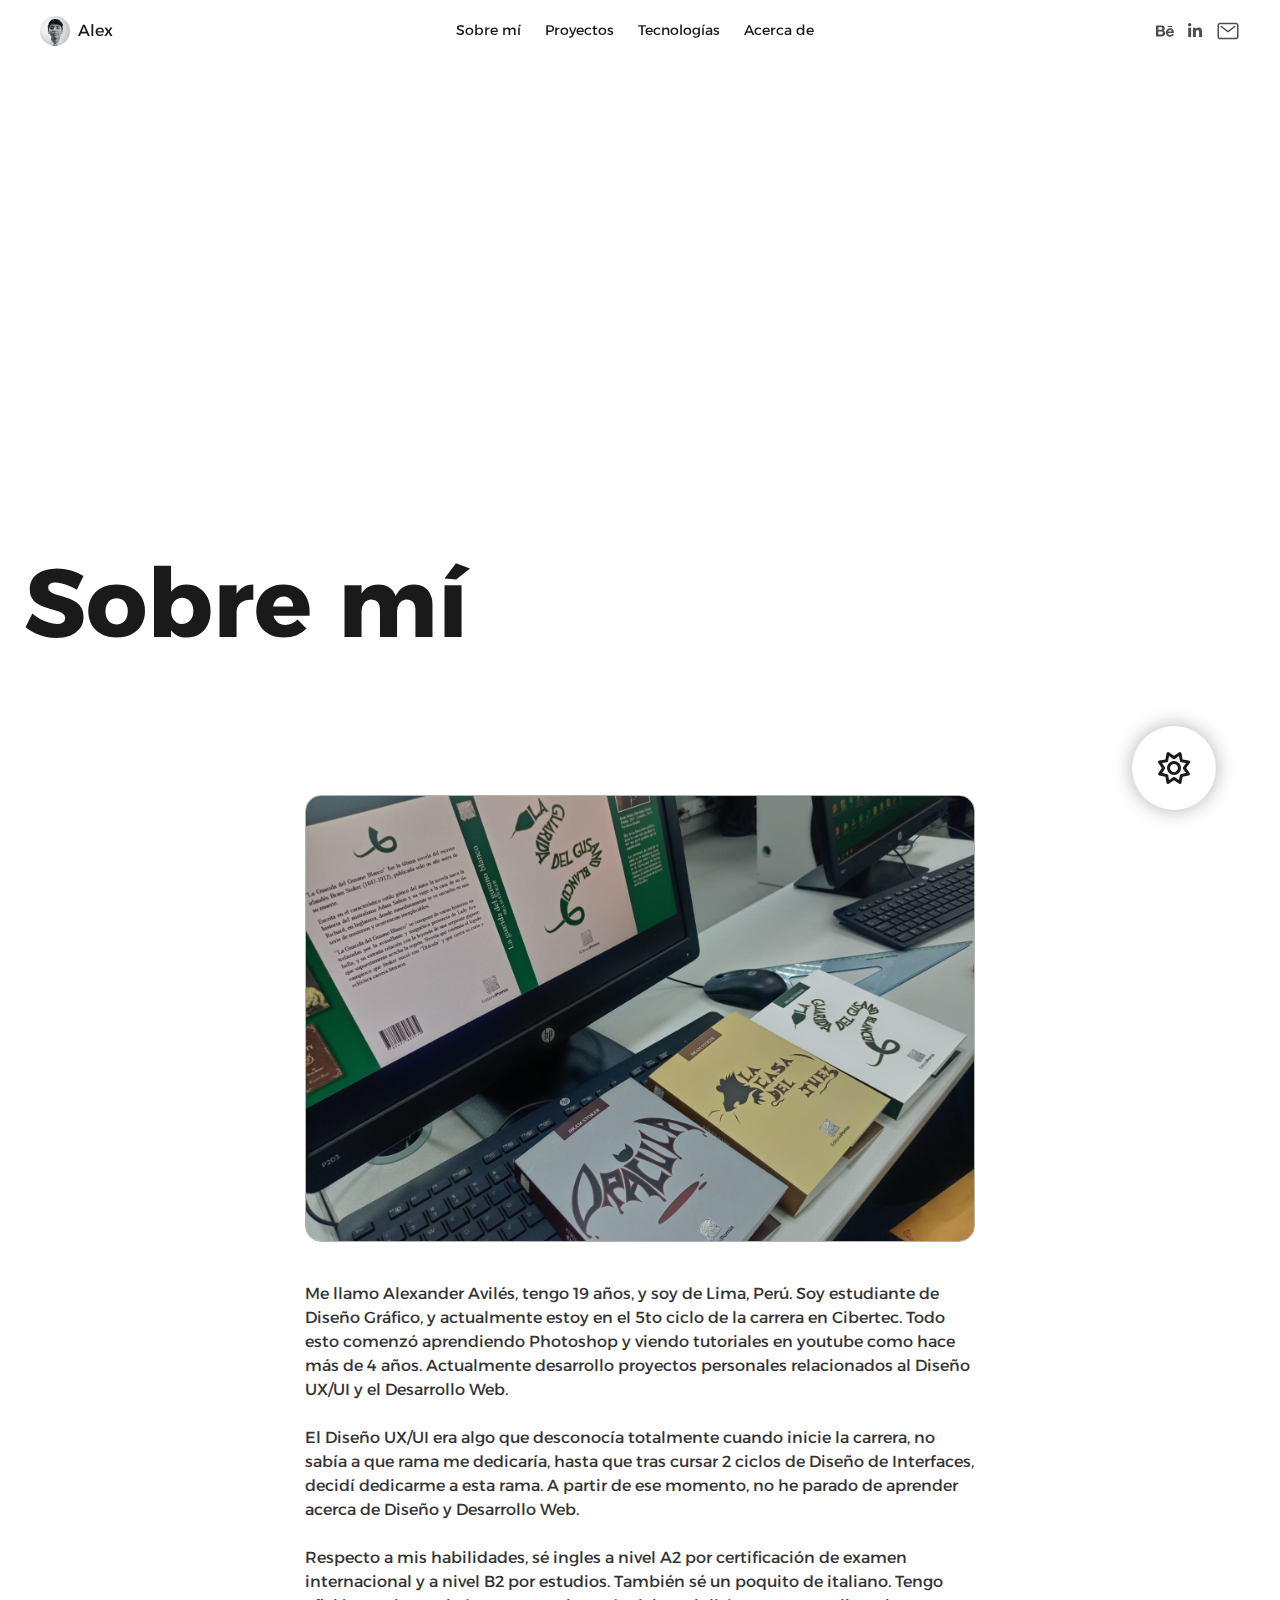
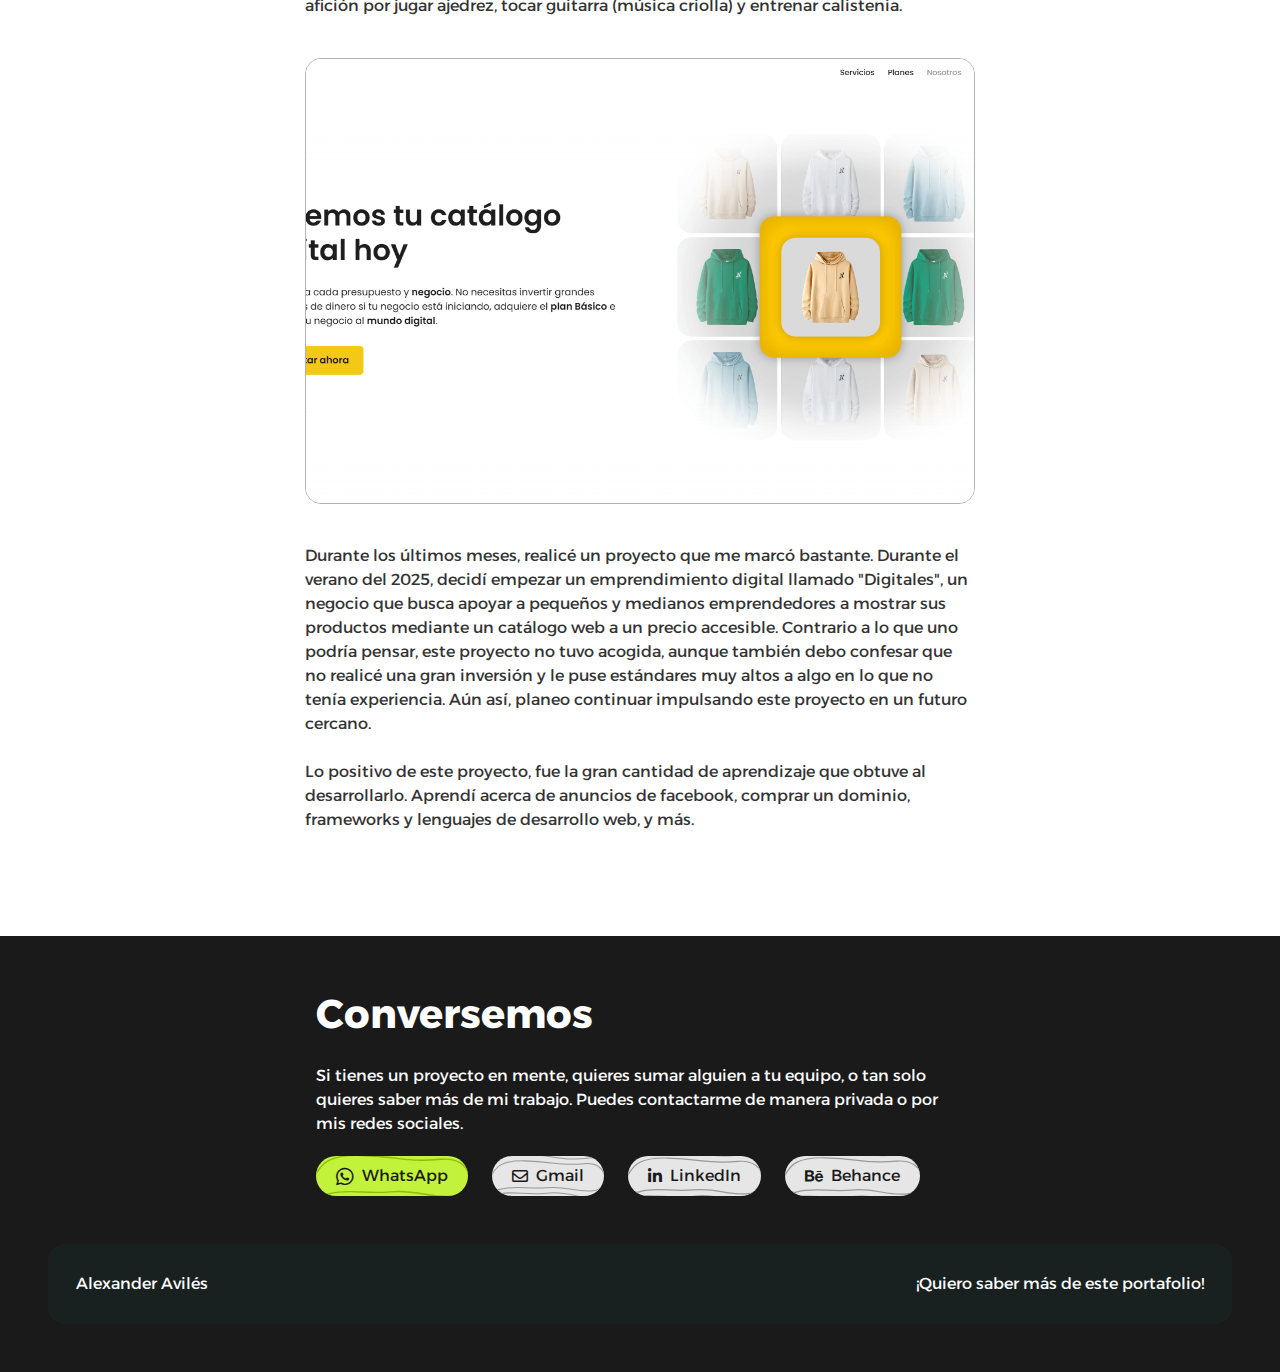
<file: sobremi.html>
<!DOCTYPE html><html lang="es" data-astro-cid-sckkx6r4> <head><meta charset="UTF-8"><meta name="viewport" content="width=device-width"><link rel="icon" href="./imagenes/siteicon.png"><meta name="generator" content="Astro v5.5.5"><title>Sobre mí | Alexander Avilés</title><meta name="description" content="Conóce más de mí, de como empecé en la carrera de Diseño Gráfico, y como decidí apostar por la rama de Diseño UX/UI."><link rel="preconnect" href="https://fonts.googleapis.com"><link rel="preconnect" href="https://fonts.gstatic.com" crossorigin><link href="https://fonts.googleapis.com/css2?family=Alexandria:wght@100..900&display=swap" rel="stylesheet"><link rel="stylesheet" href="./fontawesome/css/all.min.css"><style>p[data-astro-cid-tsmrir2y]{color:var(--n-9);margin-bottom:var(--esp-3)}img[data-astro-cid-tsmrir2y]{object-fit:cover;width:100%;height:100%}.image-content[data-astro-cid-tsmrir2y]{width:100%;aspect-ratio:3/2;margin:var(--esp-5) 0;border:1px solid var(--n-4);border-radius:var(--esp-2)}.fit-r[data-astro-cid-tsmrir2y]{object-fit:contain}.small[data-astro-cid-tsmrir2y]{padding:20%}@media screen and (max-width: 500px){.image-content[data-astro-cid-tsmrir2y]{aspect-ratio:1/1;margin:var(--esp-3) 0}}#content[data-astro-cid-qqrrzz7r] p[data-astro-cid-qqrrzz7r]{color:var(--n-9);margin-bottom:var(--esp-3)}#heroI[data-astro-cid-qqrrzz7r]{height:75vh;width:100%;position:relative}#heroI[data-astro-cid-qqrrzz7r] p[data-astro-cid-qqrrzz7r]{bottom:0%;left:0%}#img-hero[data-astro-cid-qqrrzz7r]{position:absolute;right:10%;top:50%;transform:translateY(-50%);width:400px;aspect-ratio:1/1}.full-r[data-astro-cid-qqrrzz7r]{border-radius:200px}.fit-r[data-astro-cid-qqrrzz7r]{object-fit:contain}#content[data-astro-cid-qqrrzz7r]{max-width:750px;margin:0 auto}@media screen and (max-width: 650px){#heroI[data-astro-cid-qqrrzz7r]{height:50vh}}@media screen and (max-width: 500px){#content[data-astro-cid-qqrrzz7r]{padding:var(--esp-4) var(--esp-3)}}
.svg-boton[data-astro-cid-2veov33h]{height:fit-content;width:120%;position:absolute;top:50%;left:50%;transform:translate(-50%,-50%)}.svg-boton[data-astro-cid-2veov33h] path[data-astro-cid-2veov33h]{stroke-width:1px;width:100%}.b-amarillo[data-astro-cid-2veov33h]{stroke:var(--trazo-amarillo)}.b-blanco[data-astro-cid-2veov33h]{stroke:var(--trazo-blanco)}a[data-astro-cid-2veov33h]{cursor:pointer;position:relative;overflow:hidden}.text-color-btn[data-astro-cid-2veov33h],.boton[data-astro-cid-2veov33h] i[data-astro-cid-2veov33h]{color:var(--btn-color)}.amarillo[data-astro-cid-2veov33h]{background-color:var(--btn-amarillo)}.amarillo[data-astro-cid-2veov33h]:hover{background-color:var(--btn-amarillo-hover)}.blanco[data-astro-cid-2veov33h]{background-color:var(--btn-blanco)}.blanco[data-astro-cid-2veov33h]:hover{background-color:var(--btn-blanco-hover)}.amarillo[data-astro-cid-2veov33h],.blanco[data-astro-cid-2veov33h]{transition:all .3s ease-in-out}#footer[data-astro-cid-sz7xmlte]{background-color:var(--n-10);z-index:1}.add-info[data-astro-cid-sz7xmlte]{background:var(--footer-bottom)}@media screen and (max-width: 900px){.part-info[data-astro-cid-sz7xmlte]{width:100%}}@media screen and (max-width: 625px){.add-info[data-astro-cid-sz7xmlte]{flex-direction:column}}@media screen and (max-width: 400px){#footer[data-astro-cid-sz7xmlte]{padding:var(--esp-3)}}header[data-astro-cid-3ef6ksr2]{transition:all .3s ease-in-out}nav[data-astro-cid-3ef6ksr2]{background-color:var(--n-50-w);color:var(--n-10);backdrop-filter:blur(8px)}.logo-nav[data-astro-cid-3ef6ksr2]{height:30px;aspect-ratio:1/1}.nav-item[data-astro-cid-3ef6ksr2],#redes-nav-two[data-astro-cid-3ef6ksr2]{padding:var(--esp-1)}.nav-item[data-astro-cid-3ef6ksr2] a[data-astro-cid-3ef6ksr2]{transition:all .3s ease-in-out;color:var(--n-10)}.nav-item[data-astro-cid-3ef6ksr2]:hover a[data-astro-cid-3ef6ksr2]{color:var(--n-7)}#redes-nav[data-astro-cid-3ef6ksr2] svg[data-astro-cid-3ef6ksr2] path[data-astro-cid-3ef6ksr2],#redes-nav-two[data-astro-cid-3ef6ksr2] svg[data-astro-cid-3ef6ksr2] path[data-astro-cid-3ef6ksr2],.hamburguer[data-astro-cid-3ef6ksr2]{color:var(--n-8);fill:var(--n-8);transition:all .3s ease-in-out}#redes-nav-two[data-astro-cid-3ef6ksr2] svg[data-astro-cid-3ef6ksr2] path[data-astro-cid-3ef6ksr2]:hover{fill:var(--n-10)}.hamburguer[data-astro-cid-3ef6ksr2]{display:none}#nav-list-two[data-astro-cid-3ef6ksr2],#redes-nav-two[data-astro-cid-3ef6ksr2]{opacity:1;z-index:199}#redes-nav-two[data-astro-cid-3ef6ksr2]{justify-content:end}#nav-burguer[data-astro-cid-3ef6ksr2]{height:100%;z-index:199;width:65%;position:fixed;top:0%;right:0%;transform:translate(100%);background-color:var(--n-1);padding:var(--esp-3);display:flex;flex-direction:column;align-items:end;row-gap:var(--esp-1);transition:all .3s}#nav-burguer[data-astro-cid-3ef6ksr2] .xmark[data-astro-cid-3ef6ksr2]{right:0%;width:fit-content;background-color:var(--n-2);border:1px solid var(--n-3);border-radius:var(--esp-1);padding:var(--esp-0) var(--esp-1)}#nav-burguer[data-astro-cid-3ef6ksr2].activo{transform:translate(0)}.fondito-negro[data-astro-cid-3ef6ksr2]{position:fixed;height:100%;width:100%;background-color:var(--n-50-d);z-index:198;right:0%;transform:translate(100%)}.fondito-negro[data-astro-cid-3ef6ksr2].activo{transform:translate(0)}@media screen and (max-width: 910px){.hamburguer[data-astro-cid-3ef6ksr2]{display:block}#nav-list[data-astro-cid-3ef6ksr2],#redes-nav[data-astro-cid-3ef6ksr2] a[data-astro-cid-3ef6ksr2]{display:none}}@media screen and (max-width: 500px){nav[data-astro-cid-3ef6ksr2]{padding-right:var(--esp-3);padding-left:var(--esp-3)}}/*! tailwindcss v4.0.17 | MIT License | https://tailwindcss.com */@layer theme{:root,:host{--font-sans:ui-sans-serif,system-ui,sans-serif,"Apple Color Emoji","Segoe UI Emoji","Segoe UI Symbol","Noto Color Emoji";--font-mono:ui-monospace,SFMono-Regular,Menlo,Monaco,Consolas,"Liberation Mono","Courier New",monospace;--spacing:.25rem;--radius-2xl:1rem;--ease-out:cubic-bezier(0,0,.2,1);--ease-in-out:cubic-bezier(.4,0,.2,1);--default-transition-duration:.15s;--default-transition-timing-function:cubic-bezier(.4,0,.2,1);--default-font-family:var(--font-sans);--default-mono-font-family:var(--font-mono)}}@layer base{*,:after,:before,::backdrop{box-sizing:border-box;border:0 solid;margin:0;padding:0}::file-selector-button{box-sizing:border-box;border:0 solid;margin:0;padding:0}html,:host{-webkit-text-size-adjust:100%;tab-size:4;line-height:1.5;font-family:var(--default-font-family,ui-sans-serif,system-ui,sans-serif,"Apple Color Emoji","Segoe UI Emoji","Segoe UI Symbol","Noto Color Emoji");font-feature-settings:var(--default-font-feature-settings,normal);font-variation-settings:var(--default-font-variation-settings,normal);-webkit-tap-highlight-color:transparent}hr{height:0;color:inherit;border-top-width:1px}abbr:where([title]){-webkit-text-decoration:underline dotted;text-decoration:underline dotted}h1,h2,h3,h4,h5,h6{font-size:inherit;font-weight:inherit}a{color:inherit;-webkit-text-decoration:inherit;text-decoration:inherit}b,strong{font-weight:bolder}code,kbd,samp,pre{font-family:var(--default-mono-font-family,ui-monospace,SFMono-Regular,Menlo,Monaco,Consolas,"Liberation Mono","Courier New",monospace);font-feature-settings:var(--default-mono-font-feature-settings,normal);font-variation-settings:var(--default-mono-font-variation-settings,normal);font-size:1em}small{font-size:80%}sub,sup{vertical-align:baseline;font-size:75%;line-height:0;position:relative}sub{bottom:-.25em}sup{top:-.5em}table{text-indent:0;border-color:inherit;border-collapse:collapse}:-moz-focusring{outline:auto}progress{vertical-align:baseline}summary{display:list-item}ol,ul,menu{list-style:none}img,svg,video,canvas,audio,iframe,embed,object{vertical-align:middle;display:block}img,video{max-width:100%;height:auto}button,input,select,optgroup,textarea{font:inherit;font-feature-settings:inherit;font-variation-settings:inherit;letter-spacing:inherit;color:inherit;opacity:1;background-color:#0000;border-radius:0}::file-selector-button{font:inherit;font-feature-settings:inherit;font-variation-settings:inherit;letter-spacing:inherit;color:inherit;opacity:1;background-color:#0000;border-radius:0}:where(select:is([multiple],[size])) optgroup{font-weight:bolder}:where(select:is([multiple],[size])) optgroup option{padding-inline-start:20px}::file-selector-button{margin-inline-end:4px}::placeholder{opacity:1}@supports (not ((-webkit-appearance:-apple-pay-button))) or (contain-intrinsic-size:1px){::placeholder{color:color-mix(in oklab,currentColor 50%,transparent)}}textarea{resize:vertical}::-webkit-search-decoration{-webkit-appearance:none}::-webkit-date-and-time-value{min-height:1lh;text-align:inherit}::-webkit-datetime-edit{display:inline-flex}::-webkit-datetime-edit-fields-wrapper{padding:0}::-webkit-datetime-edit{padding-block:0}::-webkit-datetime-edit-year-field{padding-block:0}::-webkit-datetime-edit-month-field{padding-block:0}::-webkit-datetime-edit-day-field{padding-block:0}::-webkit-datetime-edit-hour-field{padding-block:0}::-webkit-datetime-edit-minute-field{padding-block:0}::-webkit-datetime-edit-second-field{padding-block:0}::-webkit-datetime-edit-millisecond-field{padding-block:0}::-webkit-datetime-edit-meridiem-field{padding-block:0}:-moz-ui-invalid{box-shadow:none}button,input:where([type=button],[type=reset],[type=submit]){appearance:button}::file-selector-button{appearance:button}::-webkit-inner-spin-button{height:auto}::-webkit-outer-spin-button{height:auto}[hidden]:where(:not([hidden=until-found])){display:none!important}}@layer components;@layer utilities{.absolute{position:absolute}.fixed{position:fixed}.relative{position:relative}.static{position:static}.top-0{top:calc(var(--spacing)*0)}.right-0{right:calc(var(--spacing)*0)}.bottom-0{bottom:calc(var(--spacing)*0)}.left-0{left:calc(var(--spacing)*0)}.z-1{z-index:1}.z-99{z-index:99}.z-100{z-index:100}.mx-auto{margin-inline:auto}.mr-30{margin-right:calc(var(--spacing)*30)}.flex{display:flex}.grid{display:grid}.h-48{height:calc(var(--spacing)*48)}.h-full{height:100%}.w-\[648px\]{width:648px}.w-fit{width:fit-content}.w-full{width:100%}.w-max{width:max-content}.max-w-\[350px\]{max-width:350px}.min-w-5{min-width:calc(var(--spacing)*5)}.flex-1{flex:1}.flex-3{flex:3}.transform{transform:var(--tw-rotate-x)var(--tw-rotate-y)var(--tw-rotate-z)var(--tw-skew-x)var(--tw-skew-y)}.cursor-pointer{cursor:pointer}.flex-col{flex-direction:column}.flex-wrap{flex-wrap:wrap}.items-center{align-items:center}.items-start{align-items:flex-start}.justify-between{justify-content:space-between}.justify-center{justify-content:center}.gap-3{gap:calc(var(--spacing)*3)}.gap-4{gap:calc(var(--spacing)*4)}.gap-6{gap:calc(var(--spacing)*6)}.gap-x-2{column-gap:calc(var(--spacing)*2)}.gap-x-3{column-gap:calc(var(--spacing)*3)}.gap-x-15{column-gap:calc(var(--spacing)*15)}.gap-x-20{column-gap:calc(var(--spacing)*20)}.gap-y-1{row-gap:calc(var(--spacing)*1)}.gap-y-3{row-gap:calc(var(--spacing)*3)}.gap-y-5{row-gap:calc(var(--spacing)*5)}.gap-y-7{row-gap:calc(var(--spacing)*7)}.gap-y-10{row-gap:calc(var(--spacing)*10)}.gap-y-12{row-gap:calc(var(--spacing)*12)}.overflow-hidden{overflow:hidden}.overflow-x-hidden{overflow-x:hidden}.rounded-2xl{border-radius:var(--radius-2xl)}.rounded-full{border-radius:3.40282e38px}.border{border-style:var(--tw-border-style);border-width:1px}.object-cover{object-fit:cover}.p-2{padding:calc(var(--spacing)*2)}.p-3{padding:calc(var(--spacing)*3)}.p-7{padding:calc(var(--spacing)*7)}.p-8{padding:calc(var(--spacing)*8)}.p-\[48px\]{padding:48px}.px-5{padding-inline:calc(var(--spacing)*5)}.px-10{padding-inline:calc(var(--spacing)*10)}.px-15{padding-inline:calc(var(--spacing)*15)}.px-\[30\%\]{padding-inline:30%}.py-2{padding-block:calc(var(--spacing)*2)}.py-3{padding-block:calc(var(--spacing)*3)}.py-10{padding-block:calc(var(--spacing)*10)}.py-20{padding-block:calc(var(--spacing)*20)}.py-45{padding-block:calc(var(--spacing)*45)}.text-center{text-align:center}.text-end{text-align:end}.line-through{text-decoration-line:line-through}.opacity-0{opacity:0}.backdrop-filter{-webkit-backdrop-filter:var(--tw-backdrop-blur,)var(--tw-backdrop-brightness,)var(--tw-backdrop-contrast,)var(--tw-backdrop-grayscale,)var(--tw-backdrop-hue-rotate,)var(--tw-backdrop-invert,)var(--tw-backdrop-opacity,)var(--tw-backdrop-saturate,)var(--tw-backdrop-sepia,);backdrop-filter:var(--tw-backdrop-blur,)var(--tw-backdrop-brightness,)var(--tw-backdrop-contrast,)var(--tw-backdrop-grayscale,)var(--tw-backdrop-hue-rotate,)var(--tw-backdrop-invert,)var(--tw-backdrop-opacity,)var(--tw-backdrop-saturate,)var(--tw-backdrop-sepia,)}.transition{transition-property:color,background-color,border-color,outline-color,text-decoration-color,fill,stroke,--tw-gradient-from,--tw-gradient-via,--tw-gradient-to,opacity,box-shadow,transform,translate,scale,rotate,filter,-webkit-backdrop-filter,backdrop-filter;transition-timing-function:var(--tw-ease,var(--default-transition-timing-function));transition-duration:var(--tw-duration,var(--default-transition-duration))}.ease-in-out{--tw-ease:var(--ease-in-out);transition-timing-function:var(--ease-in-out)}.ease-out{--tw-ease:var(--ease-out);transition-timing-function:var(--ease-out)}}*{box-sizing:border-box;color:var(--n-10);scroll-behavior:smooth;font-family:Alexandria,sans-serif}html{scroll-padding:100px;font-size:16px}.h1{font-size:6rem}.h2{font-size:2.5rem}.h3{font-size:2.125rem}.h4{font-size:1.75rem}.h5{font-size:1.5rem}.h6{font-size:1.25rem}.b1{font-size:1rem}.b2{font-size:.875rem}.b3{font-size:.75rem}.b4{font-size:.625rem}.bold{font-weight:700}.medium{font-weight:500}.regular{font-weight:400}:root{--primario-1:#58eac2;--primario-2:#2ae4b2;--primario-3:#19c395;--primario-4:#139572;--primario-5:#0d664e;--primario-0:#0d664e1a;--secundario-1:#d1f66a;--secundario-2:#c2f33a;--secundario-3:#b0eb0e;--secundario-4:#8dbc0b;--secundario-5:#698c08;--secundario-0:#698c081a;--n-1:#fff;--n-2:#e6e6e6;--n-3:#ccc;--n-4:#b3b3b3;--n-5:#999;--n-6:gray;--n-7:#666;--n-8:#4d4d4d;--n-9:#333;--n-10:#1a1a1a;--n-0:#1a1a1a1a;--n-50-w:#ffffff80;--n-50-d:#1a1a1a80;--footer-bottom:#0d664e1a;--btn-amarillo:#c2f33a;--btn-amarillo-hover:#b0eb0e;--btn-color:#1a1a1a;--trazo-amarillo:#8dbc0b;--trazo-blanco:#999;--btn-blanco:#e6e6e6;--btn-blanco-hover:#ccc;--esp-0:4px;--esp-1:8px;--esp-2:16px;--esp-3:24px;--esp-4:32px;--esp-5:40px;--esp-6:48px;--esp-7:64px;--esp-8:80px;--esp-9:96px;--esp-10:112px;--content:1.5rem;--heading:24.75rem}.darkMode{--primario-5:#58eac2;--primario-4:#2ae4b2;--primario-3:#19c395;--primario-2:#139572;--primario-1:#0d664e;--primario-0:#0d664e1a;--secundario-5:#d1f66a;--secundario-4:#c2f33a;--secundario-3:#b0eb0e;--secundario-2:#8dbc0b;--secundario-1:#698c08;--secundario-0:#698c081a;--n-10:#fff;--n-9:#e6e6e6;--n-8:#ccc;--n-7:#b3b3b3;--n-6:#999;--n-5:gray;--n-4:#666;--n-3:#4d4d4d;--n-2:#333;--n-1:#1a1a1a;--n-0:#1a1a1a1a;--n-50-w:#1a1a1a80;--footer-bottom:#58eac2;--btn-amarillo:#c2f33a;--btn-amarillo-hover:#b0eb0e;--btn-color:#1a1a1a}ol{margin-left:1rem;list-style:decimal}.text-blog{color:var(--n-9);margin-bottom:var(--esp-3)}.content{margin:0 var(--content)}.sections{padding-bottom:calc(var(--esp-10)*1.5)}.cont{padding:0 15rem}.n-1{color:var(--n-1)}.n-2{color:var(--n-2)}.n-3{color:var(--n-3)}.n-4{color:var(--n-4)}.n-5{color:var(--n-5)}.n-6{color:var(--n-6)}.n-7{color:var(--n-7)}.n-8{color:var(--n-8)}.n-9{color:var(--n-9)}.n-10{color:var(--n-10)}@media screen and (width<=1300px){.cont{padding:0 8rem}}@media screen and (width<=1100px){.cont{padding:0 2.5rem}}@media screen and (width<=800px){.h1{font-size:5rem}}@media screen and (width<=650px){.h1{font-size:3.5rem}}@media screen and (width<=500px){html{font-size:14px}.text-blog p{margin-bottom:var(--esp-2)}}@media screen and (width<=400px){.cont{padding:0 1.5rem}.h1{font-size:3rem}}@property --tw-rotate-x{syntax:"*";inherits:false;initial-value:rotateX(0)}@property --tw-rotate-y{syntax:"*";inherits:false;initial-value:rotateY(0)}@property --tw-rotate-z{syntax:"*";inherits:false;initial-value:rotateZ(0)}@property --tw-skew-x{syntax:"*";inherits:false;initial-value:skewX(0)}@property --tw-skew-y{syntax:"*";inherits:false;initial-value:skewY(0)}@property --tw-border-style{syntax:"*";inherits:false;initial-value:solid}@property --tw-backdrop-blur{syntax:"*";inherits:false}@property --tw-backdrop-brightness{syntax:"*";inherits:false}@property --tw-backdrop-contrast{syntax:"*";inherits:false}@property --tw-backdrop-grayscale{syntax:"*";inherits:false}@property --tw-backdrop-hue-rotate{syntax:"*";inherits:false}@property --tw-backdrop-invert{syntax:"*";inherits:false}@property --tw-backdrop-opacity{syntax:"*";inherits:false}@property --tw-backdrop-saturate{syntax:"*";inherits:false}@property --tw-backdrop-sepia{syntax:"*";inherits:false}@property --tw-ease{syntax:"*";inherits:false}body{background-color:var(--n-1);transition:0s}#darkMode[data-astro-cid-sckkx6r4]{position:fixed;z-index:1000;background-color:var(--n-1);box-shadow:0 0 20px var(--n-4);border-radius:200px;height:84px;aspect-ratio:1/1;cursor:pointer;bottom:10%;right:5%}#dark[data-astro-cid-sckkx6r4],#light[data-astro-cid-sckkx6r4]{display:none}#light[data-astro-cid-sckkx6r4].activo,#dark[data-astro-cid-sckkx6r4].activo{display:block}
</style></head> <body data-astro-cid-sckkx6r4> <button id="darkMode" data-astro-cid-sckkx6r4> <i class="fa-regular fa-sun fa-2xl" id="light" data-astro-cid-sckkx6r4></i> <i class="fa-regular fa-moon fa-2xl" id="dark" data-astro-cid-sckkx6r4></i> </button>  <header class="w-full fixed top-0 z-100" id="header" data-astro-cid-3ef6ksr2> <nav class="flex items-center w-full justify-between px-10 py-3" data-astro-cid-3ef6ksr2> <a href="index.html" id="name" class="flex justify-center items-center gap-x-2 b1" data-astro-cid-3ef6ksr2> <img src="./imagenes/foto yo.png" alt="" class="logo-nav rounded-full" data-astro-cid-3ef6ksr2>
Alex
</a> <ul id="nav-list" class="flex gap-x-2" data-astro-cid-3ef6ksr2> <li class="nav-item b2" data-astro-cid-3ef6ksr2> <a href="sobremi.html" data-astro-cid-3ef6ksr2>Sobre mí</a> </li> <li class="nav-item b2" data-astro-cid-3ef6ksr2> <a href="proyectos.html" data-astro-cid-3ef6ksr2>Proyectos</a> </li> <li class="nav-item b2" data-astro-cid-3ef6ksr2> <a href="softwares.html" data-astro-cid-3ef6ksr2>Tecnologías</a> </li> <li class="nav-item b2" data-astro-cid-3ef6ksr2> <a href="acercade.html" data-astro-cid-3ef6ksr2>Acerca de</a> </li> </ul> <div id="redes-nav" class="flex gap-x-3 items-center" data-astro-cid-3ef6ksr2> <a target="_blank" href="https://www.behance.net/alexaviles3" class="behance flex justify-center items-center" data-astro-cid-3ef6ksr2> <svg width="18" height="16" viewBox="0 0 18 16" fill="none" xmlns="http://www.w3.org/2000/svg" data-astro-cid-3ef6ksr2> <path d="M7.25 7.4375C8.59375 7.8125 9.25 8.84375 9.25 10.2188C9.25 12.4688 7.375 13.4375 5.34375 13.4375H0V2.375H5.21875C7.09375 2.375 8.75 2.90625 8.75 5.125C8.75 6.21875 8.21875 6.9375 7.25 7.4375ZM2.40625 4.25V6.84375H4.875C5.75 6.84375 6.375 6.46875 6.375 5.53125C6.375 4.5 5.59375 4.25 4.71875 4.25H2.40625ZM5.03125 11.5625C6 11.5625 6.8125 11.2188 6.8125 10.0938C6.8125 8.96875 6.15625 8.5 5.0625 8.5H2.40625V11.5625H5.03125ZM16.2188 4.03125H11.75V2.9375H16.2188V4.03125ZM18 9.5625C18 9.6875 17.9688 9.84375 17.9688 9.96875H12.1875C12.1875 11.25 12.875 12 14.1562 12C14.8125 12 15.6875 11.6562 15.9062 10.9688H17.8438C17.25 12.7812 16 13.6562 14.0938 13.6562C11.5625 13.6562 9.96875 11.9375 9.96875 9.4375C9.96875 7.03125 11.625 5.1875 14.0938 5.1875C16.5938 5.1875 18 7.1875 18 9.5625ZM12.1875 8.5625H15.7812C15.6875 7.5 15.125 6.875 14 6.875C12.9688 6.875 12.25 7.53125 12.1875 8.5625Z" fill="white" data-astro-cid-3ef6ksr2></path> </svg> </a> <a target="_blank" href="https://www.linkedin.com/in/alex-aviles-gd/" class="linkedin flex justify-center items-center" data-astro-cid-3ef6ksr2> <svg width="18" height="20" viewBox="0 0 18 20" fill="none" xmlns="http://www.w3.org/2000/svg" data-astro-cid-3ef6ksr2> <path d="M5.125 16H2.21875V6.65625H5.125V16ZM3.65625 5.40625C2.75 5.40625 2 4.625 2 3.6875C2 2.78125 2.75 2.03125 3.65625 2.03125C4.59375 2.03125 5.34375 2.78125 5.34375 3.6875C5.34375 4.625 4.59375 5.40625 3.65625 5.40625ZM15.9688 16H13.0938V11.4688C13.0938 10.375 13.0625 9 11.5625 9C10.0625 9 9.84375 10.1562 9.84375 11.375V16H6.9375V6.65625H9.71875V7.9375H9.75C10.1562 7.21875 11.0938 6.4375 12.5 6.4375C15.4375 6.4375 16 8.375 16 10.875V16H15.9688Z" fill="white" data-astro-cid-3ef6ksr2></path> </svg> </a> <a target="_blank" href="mailto:alexavi1712@gmail.com?subject=Me interesa tu trabajo..." class="mail flex justify-center items-center" data-astro-cid-3ef6ksr2> <svg width="24" height="24" viewBox="0 0 24 24" fill="none" xmlns="http://www.w3.org/2000/svg" data-astro-cid-3ef6ksr2> <path fill-rule="evenodd" clip-rule="evenodd" d="M3 6.375C3 5.75368 3.50368 5.25 4.125 5.25H19.875C20.4963 5.25 21 5.75368 21 6.375V17.625C21 18.2463 20.4963 18.75 19.875 18.75H4.125C3.50368 18.75 3 18.2463 3 17.625V6.375ZM4.125 3.75C2.67525 3.75 1.5 4.92525 1.5 6.375V17.625C1.5 19.0747 2.67525 20.25 4.125 20.25H19.875C21.3247 20.25 22.5 19.0747 22.5 17.625V6.375C22.5 4.92525 21.3247 3.75 19.875 3.75H4.125ZM5.71046 6.90799C5.3835 6.65368 4.91229 6.71258 4.65799 7.03954C4.40368 7.3665 4.46258 7.83771 4.78954 8.09201L11.5395 13.342C11.8104 13.5527 12.1896 13.5527 12.4605 13.342L19.2105 8.09201C19.5374 7.83771 19.5963 7.3665 19.342 7.03954C19.0877 6.71258 18.6165 6.65368 18.2895 6.90799L12 11.7999L5.71046 6.90799Z" fill="black" data-astro-cid-3ef6ksr2></path> </svg> </a> <i class="fa-solid fa-bars hamburguer" data-astro-cid-3ef6ksr2></i> </div> </nav> </header> <div id="nav-burguer" class="" data-astro-cid-3ef6ksr2> <i class="fa-solid fa-xmark xmark" data-astro-cid-3ef6ksr2></i> <ul id="nav-list-two" class="flex flex-col gap-x-2 text-end" data-astro-cid-3ef6ksr2> <li class="nav-item b2" data-astro-cid-3ef6ksr2> <a href="sobremi.html" data-astro-cid-3ef6ksr2>Sobre mí</a> </li> <li class="nav-item b2" data-astro-cid-3ef6ksr2> <a href="proyectos.html" data-astro-cid-3ef6ksr2>Proyectos</a> </li> <li class="nav-item b2" data-astro-cid-3ef6ksr2> <a href="softwares.html" data-astro-cid-3ef6ksr2>Tecnologías</a> </li> <li class="nav-item b2" data-astro-cid-3ef6ksr2> <a href="acercade.html" data-astro-cid-3ef6ksr2>Acerca de</a> </li> </ul> <div id="redes-nav-two" class="flex gap-x-3 items-center" data-astro-cid-3ef6ksr2> <a target="_blank" href="https://www.behance.net/alexaviles3" class="behance flex justify-center items-center" data-astro-cid-3ef6ksr2> <svg width="18" height="16" viewBox="0 0 18 16" fill="none" xmlns="http://www.w3.org/2000/svg" data-astro-cid-3ef6ksr2> <path d="M7.25 7.4375C8.59375 7.8125 9.25 8.84375 9.25 10.2188C9.25 12.4688 7.375 13.4375 5.34375 13.4375H0V2.375H5.21875C7.09375 2.375 8.75 2.90625 8.75 5.125C8.75 6.21875 8.21875 6.9375 7.25 7.4375ZM2.40625 4.25V6.84375H4.875C5.75 6.84375 6.375 6.46875 6.375 5.53125C6.375 4.5 5.59375 4.25 4.71875 4.25H2.40625ZM5.03125 11.5625C6 11.5625 6.8125 11.2188 6.8125 10.0938C6.8125 8.96875 6.15625 8.5 5.0625 8.5H2.40625V11.5625H5.03125ZM16.2188 4.03125H11.75V2.9375H16.2188V4.03125ZM18 9.5625C18 9.6875 17.9688 9.84375 17.9688 9.96875H12.1875C12.1875 11.25 12.875 12 14.1562 12C14.8125 12 15.6875 11.6562 15.9062 10.9688H17.8438C17.25 12.7812 16 13.6562 14.0938 13.6562C11.5625 13.6562 9.96875 11.9375 9.96875 9.4375C9.96875 7.03125 11.625 5.1875 14.0938 5.1875C16.5938 5.1875 18 7.1875 18 9.5625ZM12.1875 8.5625H15.7812C15.6875 7.5 15.125 6.875 14 6.875C12.9688 6.875 12.25 7.53125 12.1875 8.5625Z" fill="white" data-astro-cid-3ef6ksr2></path> </svg> </a> <a target="_blank" href="https://www.linkedin.com/in/alex-aviles-gd/" class="linkedin flex justify-center items-center" data-astro-cid-3ef6ksr2> <svg width="18" height="20" viewBox="0 0 18 20" fill="none" xmlns="http://www.w3.org/2000/svg" data-astro-cid-3ef6ksr2> <path d="M5.125 16H2.21875V6.65625H5.125V16ZM3.65625 5.40625C2.75 5.40625 2 4.625 2 3.6875C2 2.78125 2.75 2.03125 3.65625 2.03125C4.59375 2.03125 5.34375 2.78125 5.34375 3.6875C5.34375 4.625 4.59375 5.40625 3.65625 5.40625ZM15.9688 16H13.0938V11.4688C13.0938 10.375 13.0625 9 11.5625 9C10.0625 9 9.84375 10.1562 9.84375 11.375V16H6.9375V6.65625H9.71875V7.9375H9.75C10.1562 7.21875 11.0938 6.4375 12.5 6.4375C15.4375 6.4375 16 8.375 16 10.875V16H15.9688Z" fill="white" data-astro-cid-3ef6ksr2></path> </svg> </a> <a target="_blank" href="mailto:alexavi1712@gmail.com?subject=Me interesa tu trabajo..." class="mail flex justify-center items-center" data-astro-cid-3ef6ksr2> <svg width="24" height="24" viewBox="0 0 24 24" fill="none" xmlns="http://www.w3.org/2000/svg" data-astro-cid-3ef6ksr2> <path fill-rule="evenodd" clip-rule="evenodd" d="M3 6.375C3 5.75368 3.50368 5.25 4.125 5.25H19.875C20.4963 5.25 21 5.75368 21 6.375V17.625C21 18.2463 20.4963 18.75 19.875 18.75H4.125C3.50368 18.75 3 18.2463 3 17.625V6.375ZM4.125 3.75C2.67525 3.75 1.5 4.92525 1.5 6.375V17.625C1.5 19.0747 2.67525 20.25 4.125 20.25H19.875C21.3247 20.25 22.5 19.0747 22.5 17.625V6.375C22.5 4.92525 21.3247 3.75 19.875 3.75H4.125ZM5.71046 6.90799C5.3835 6.65368 4.91229 6.71258 4.65799 7.03954C4.40368 7.3665 4.46258 7.83771 4.78954 8.09201L11.5395 13.342C11.8104 13.5527 12.1896 13.5527 12.4605 13.342L19.2105 8.09201C19.5374 7.83771 19.5963 7.3665 19.342 7.03954C19.0877 6.71258 18.6165 6.65368 18.2895 6.90799L12 11.7999L5.71046 6.90799Z" fill="black" data-astro-cid-3ef6ksr2></path> </svg> </a> </div> </div> <div class="fondito-negro" data-astro-cid-3ef6ksr2></div>  <script type="module">const s=document.getElementById("nav-burguer"),c=document.querySelector(".hamburguer"),e=document.querySelector(".xmark"),t=document.querySelector(".fondito-negro");c?.addEventListener("click",()=>{s&&e&&t&&(c.classList.add("activo"),s.classList.add("activo"),e.classList.add("activo"),t.classList.add("activo"))});e?.addEventListener("click",()=>{s&&e&&t&&c&&(c.classList.remove("activo"),s.classList.remove("activo"),e.classList.remove("activo"),t.classList.remove("activo"))});t?.addEventListener("click",()=>{s&&e&&t&&c&&(c.classList.remove("activo"),s.classList.remove("activo"),e.classList.remove("activo"),t.classList.remove("activo"))});</script> <div id="heroI" data-astro-cid-qqrrzz7r> <p class="h1 bold n-10 absolute content" data-astro-cid-qqrrzz7r> Sobre mí </p> </div> <section id="content" class="py-20 px-10" data-astro-cid-qqrrzz7r>  <img src="./imagenes/foto-portadas.jpeg" alt="foto-portadas" class="image-content undefined undefined" data-astro-cid-tsmrir2y> <div class="text-blog" data-astro-cid-tsmrir2y>  <p class="text-blog">Me llamo Alexander Avilés, tengo 19 años, y soy de Lima, Perú. Soy estudiante de Diseño Gráfico, y actualmente estoy en el 5to ciclo de la carrera en Cibertec. Todo esto comenzó aprendiendo Photoshop y viendo tutoriales en youtube como hace más de 4 años. Actualmente desarrollo proyectos personales relacionados al Diseño UX/UI y el Desarrollo Web.</p> <p class="text-blog">El Diseño UX/UI era algo que desconocía totalmente cuando inicie la carrera, no sabía a que rama me dedicaría, hasta que tras cursar 2 ciclos de Diseño de Interfaces, decidí dedicarme a esta rama. A partir de ese momento, no he parado de aprender acerca de Diseño y Desarrollo Web.</p> <p class="text-blog">Respecto a mis habilidades, sé ingles a nivel A2 por certificación de examen internacional y a nivel B2 por estudios. También sé un poquito de italiano. Tengo afición por jugar ajedrez, tocar guitarra (música criolla) y entrenar calistenia.</p>  </div>  <img src="./imagenes/home digitales.png" alt="foto-portadas" class="image-content undefined undefined" data-astro-cid-tsmrir2y> <div class="text-blog" data-astro-cid-tsmrir2y>  <p class="text-blog">Durante los últimos meses, realicé un proyecto que me marcó bastante. Durante el verano del 2025, decidí empezar un emprendimiento digital llamado "Digitales", un negocio que busca apoyar a pequeños y medianos emprendedores a mostrar sus productos mediante un catálogo web a un precio accesible. Contrario a lo que uno podría pensar, este proyecto no tuvo acogida, aunque también debo confesar que no realicé una gran inversión y le puse estándares muy altos a algo en lo que no tenía experiencia. Aún así, planeo continuar impulsando este proyecto en un futuro cercano.</p> <p class="text-blog">Lo positivo de este proyecto, fue la gran cantidad de aprendizaje que obtuve al desarrollarlo. Aprendí acerca de anuncios de facebook, comprar un dominio, frameworks y lenguajes de desarrollo web, y más.</p>  </div>   </section> <footer id="footer" class="relative p-[48px] flex flex-col gap-y-12" data-astro-cid-sz7xmlte> <div class="part-info w-[648px] gap-y-5 flex flex-col mx-auto" data-astro-cid-sz7xmlte> <h2 class="h2 bold n-1" data-astro-cid-sz7xmlte>Conversemos</h2> <p class="b1 n-1" data-astro-cid-sz7xmlte>Si tienes un proyecto en mente, quieres sumar alguien a tu equipo, o tan solo quieres saber más de mi trabajo. Puedes contactarme de manera privada o por mis redes sociales.</p> <div class="buttons-cont flex flex-wrap gap-6" data-astro-cid-sz7xmlte> <a href="https://wa.me/922403730" class="boton flex w-fit px-5 py-2 items-center rounded-full gap-x-2 amarillo" data-astro-cid-2veov33h> <i class="fa-brands fa-whatsapp fa-lg" data-astro-cid-2veov33h></i> <p class="b1 text-color-btn" data-astro-cid-2veov33h>WhatsApp</p> <svg class="svg-boton" width="133" height="46" viewBox="0 0 133 46" fill="none" xmlns="http://www.w3.org/2000/svg" data-astro-cid-2veov33h> <path class="b-amarillo" d="M39.7635 1.04364C11.8587 0.224123 7.07298 11.1167 2.86031 19.4826C-1.35237 27.8485 1.34371 46.5266 13.4762 42.0192C28.6419 36.3851 44.8187 42.5315 65.0396 39.9705C88.2936 37.0254 97.393 47.1412 118.119 44.5803C138.846 42.0193 137.065 1.87004 108.009 5.14113C76.1611 8.72648 74.6445 2.06803 39.7635 1.04364Z" stroke="#CCCCCC" data-astro-cid-2veov33h></path> <path class="b-amarillo" d="M43.4372 8.02975C19.3667 7.47099 15.2385 14.8977 11.6047 20.6018C7.97085 26.3058 10.2965 39.0408 20.7619 35.9677C33.8438 32.1262 47.7978 36.3169 65.2402 34.5708C85.299 32.5627 93.1481 39.4599 111.027 37.7138C128.905 35.9677 127.369 8.59321 102.305 10.8235C74.8336 13.2681 73.5254 8.7282 43.4372 8.02975Z" stroke="#CCCCCC" data-astro-cid-2veov33h></path> </svg> </a>  <a href="mailto:alexavi1712@gmail.com?subject=Me interesa tu trabajo..." class="boton flex w-fit px-5 py-2 items-center rounded-full gap-x-2 blanco" data-astro-cid-2veov33h> <i class="fa-regular fa-envelope " data-astro-cid-2veov33h></i> <p class="b1 text-color-btn" data-astro-cid-2veov33h>Gmail</p> <svg class="svg-boton" width="133" height="46" viewBox="0 0 133 46" fill="none" xmlns="http://www.w3.org/2000/svg" data-astro-cid-2veov33h> <path class="b-blanco" d="M39.7635 1.04364C11.8587 0.224123 7.07298 11.1167 2.86031 19.4826C-1.35237 27.8485 1.34371 46.5266 13.4762 42.0192C28.6419 36.3851 44.8187 42.5315 65.0396 39.9705C88.2936 37.0254 97.393 47.1412 118.119 44.5803C138.846 42.0193 137.065 1.87004 108.009 5.14113C76.1611 8.72648 74.6445 2.06803 39.7635 1.04364Z" stroke="#CCCCCC" data-astro-cid-2veov33h></path> <path class="b-blanco" d="M43.4372 8.02975C19.3667 7.47099 15.2385 14.8977 11.6047 20.6018C7.97085 26.3058 10.2965 39.0408 20.7619 35.9677C33.8438 32.1262 47.7978 36.3169 65.2402 34.5708C85.299 32.5627 93.1481 39.4599 111.027 37.7138C128.905 35.9677 127.369 8.59321 102.305 10.8235C74.8336 13.2681 73.5254 8.7282 43.4372 8.02975Z" stroke="#CCCCCC" data-astro-cid-2veov33h></path> </svg> </a>  <a href="https://www.linkedin.com/in/alex-aviles-gd/" class="boton flex w-fit px-5 py-2 items-center rounded-full gap-x-2 blanco" data-astro-cid-2veov33h> <i class="fa-brands fa-linkedin-in" data-astro-cid-2veov33h></i> <p class="b1 text-color-btn" data-astro-cid-2veov33h>LinkedIn</p> <svg class="svg-boton" width="133" height="46" viewBox="0 0 133 46" fill="none" xmlns="http://www.w3.org/2000/svg" data-astro-cid-2veov33h> <path class="b-blanco" d="M39.7635 1.04364C11.8587 0.224123 7.07298 11.1167 2.86031 19.4826C-1.35237 27.8485 1.34371 46.5266 13.4762 42.0192C28.6419 36.3851 44.8187 42.5315 65.0396 39.9705C88.2936 37.0254 97.393 47.1412 118.119 44.5803C138.846 42.0193 137.065 1.87004 108.009 5.14113C76.1611 8.72648 74.6445 2.06803 39.7635 1.04364Z" stroke="#CCCCCC" data-astro-cid-2veov33h></path> <path class="b-blanco" d="M43.4372 8.02975C19.3667 7.47099 15.2385 14.8977 11.6047 20.6018C7.97085 26.3058 10.2965 39.0408 20.7619 35.9677C33.8438 32.1262 47.7978 36.3169 65.2402 34.5708C85.299 32.5627 93.1481 39.4599 111.027 37.7138C128.905 35.9677 127.369 8.59321 102.305 10.8235C74.8336 13.2681 73.5254 8.7282 43.4372 8.02975Z" stroke="#CCCCCC" data-astro-cid-2veov33h></path> </svg> </a>  <a href="https://www.behance.net/alexaviles3" class="boton flex w-fit px-5 py-2 items-center rounded-full gap-x-2 blanco" data-astro-cid-2veov33h> <i class="fa-brands fa-behance" data-astro-cid-2veov33h></i> <p class="b1 text-color-btn" data-astro-cid-2veov33h>Behance</p> <svg class="svg-boton" width="133" height="46" viewBox="0 0 133 46" fill="none" xmlns="http://www.w3.org/2000/svg" data-astro-cid-2veov33h> <path class="b-blanco" d="M39.7635 1.04364C11.8587 0.224123 7.07298 11.1167 2.86031 19.4826C-1.35237 27.8485 1.34371 46.5266 13.4762 42.0192C28.6419 36.3851 44.8187 42.5315 65.0396 39.9705C88.2936 37.0254 97.393 47.1412 118.119 44.5803C138.846 42.0193 137.065 1.87004 108.009 5.14113C76.1611 8.72648 74.6445 2.06803 39.7635 1.04364Z" stroke="#CCCCCC" data-astro-cid-2veov33h></path> <path class="b-blanco" d="M43.4372 8.02975C19.3667 7.47099 15.2385 14.8977 11.6047 20.6018C7.97085 26.3058 10.2965 39.0408 20.7619 35.9677C33.8438 32.1262 47.7978 36.3169 65.2402 34.5708C85.299 32.5627 93.1481 39.4599 111.027 37.7138C128.905 35.9677 127.369 8.59321 102.305 10.8235C74.8336 13.2681 73.5254 8.7282 43.4372 8.02975Z" stroke="#CCCCCC" data-astro-cid-2veov33h></path> </svg> </a>  </div> </div> <div class="add-info w-full p-7 flex gap-y-5 justify-between flex-wrap rounded-2xl" data-astro-cid-sz7xmlte> <div class="b-1 n-1" data-astro-cid-sz7xmlte>Alexander Avilés</div> <a href="acercade.html" class="b-1 n-1 cursor-pointer" data-astro-cid-sz7xmlte>¡Quiero saber más de este portafolio!</a> </div> </footer>  <script type="module">const o=document.querySelector(".buttons-cont");o&&o.querySelectorAll(".boton").forEach(t=>{t.setAttribute("target","_blank"),console.log(t.getAttribute("target"))});</script>   <script type="module">const e=document.getElementById("darkMode"),o=localStorage.getItem("theme");if(e){const t=document.getElementById("light"),s=document.getElementById("dark");o==="dark"&&document.body.classList.add("darkMode"),e?.addEventListener("click",()=>{document.body.classList.toggle("darkMode"),t?.classList.contains("activo")?(t?.classList.remove("activo"),s?.classList.add("activo")):s?.classList.contains("activo")&&(s?.classList.remove("activo"),t?.classList.add("activo"));const a=document.body.classList.contains("darkMode");localStorage.setItem("theme",a?"dark":"light")}),t?.classList.add("activo")}</script></body></html>
</file>
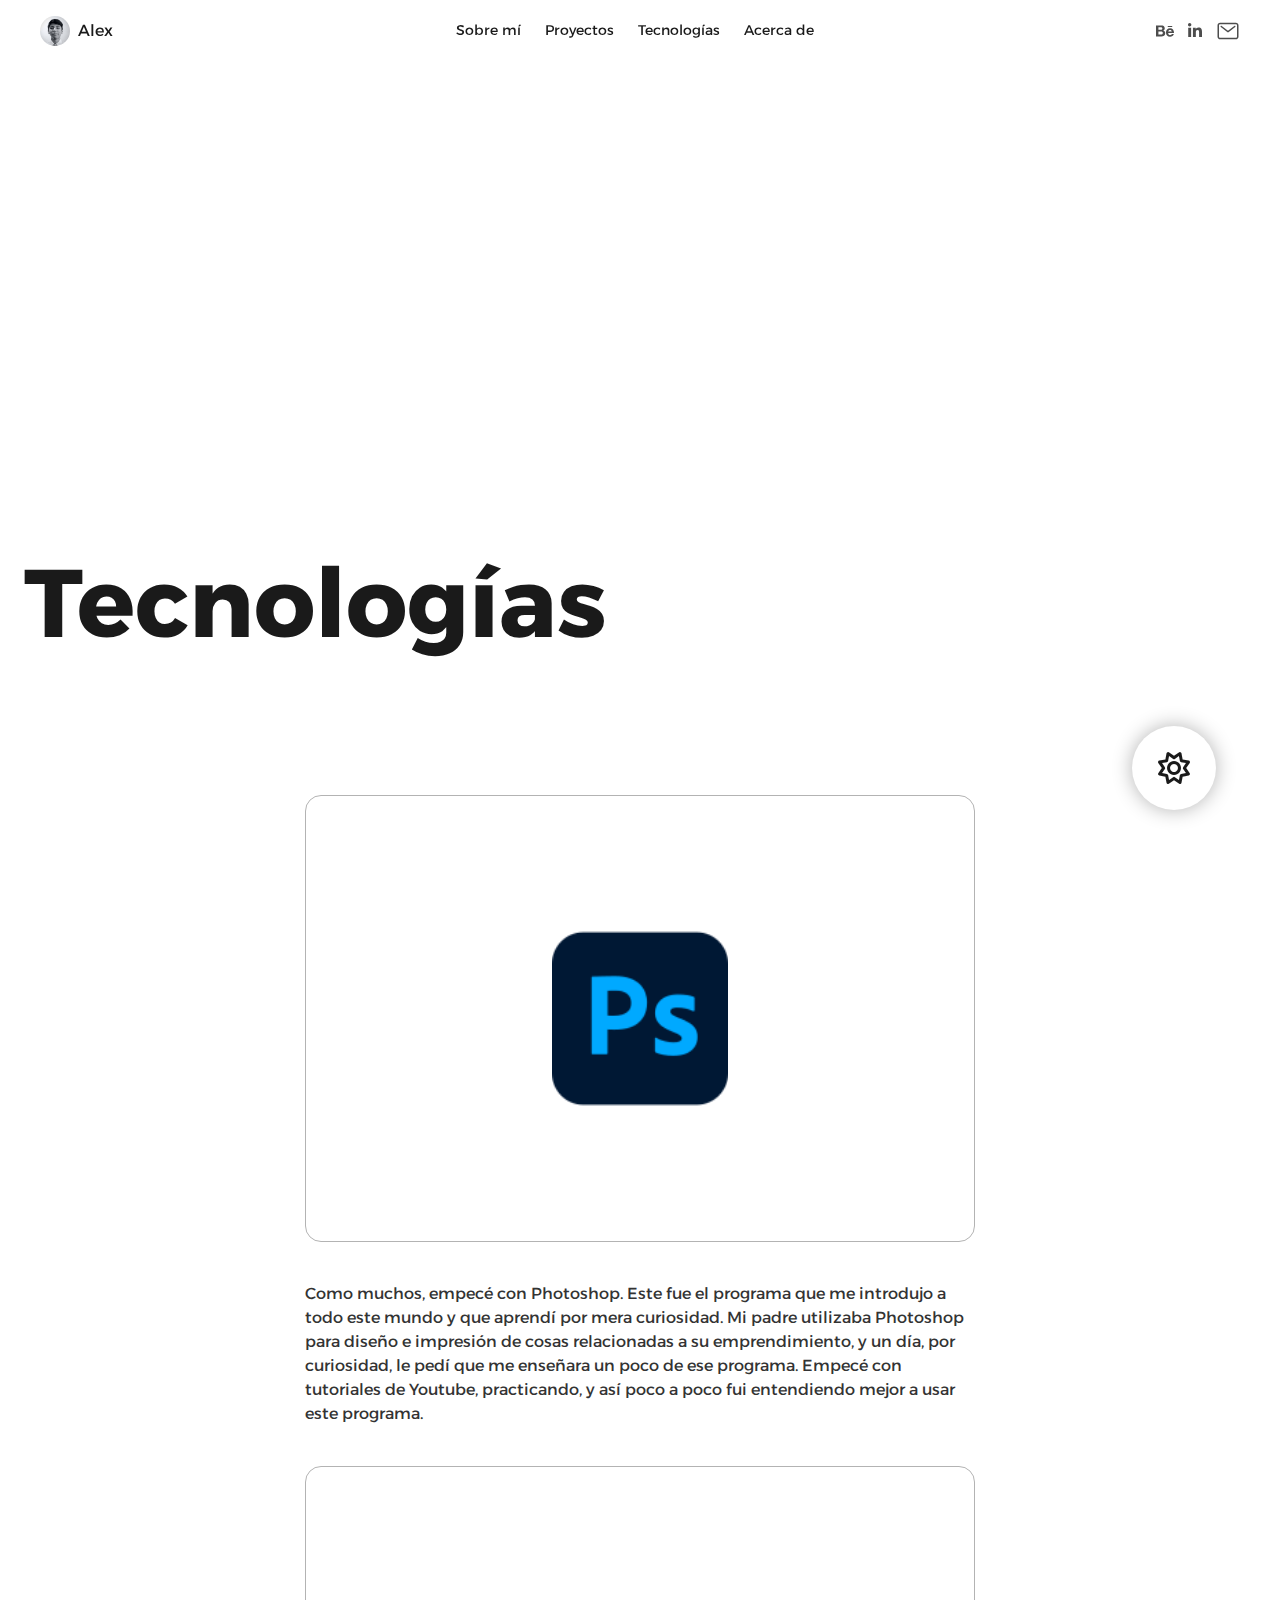
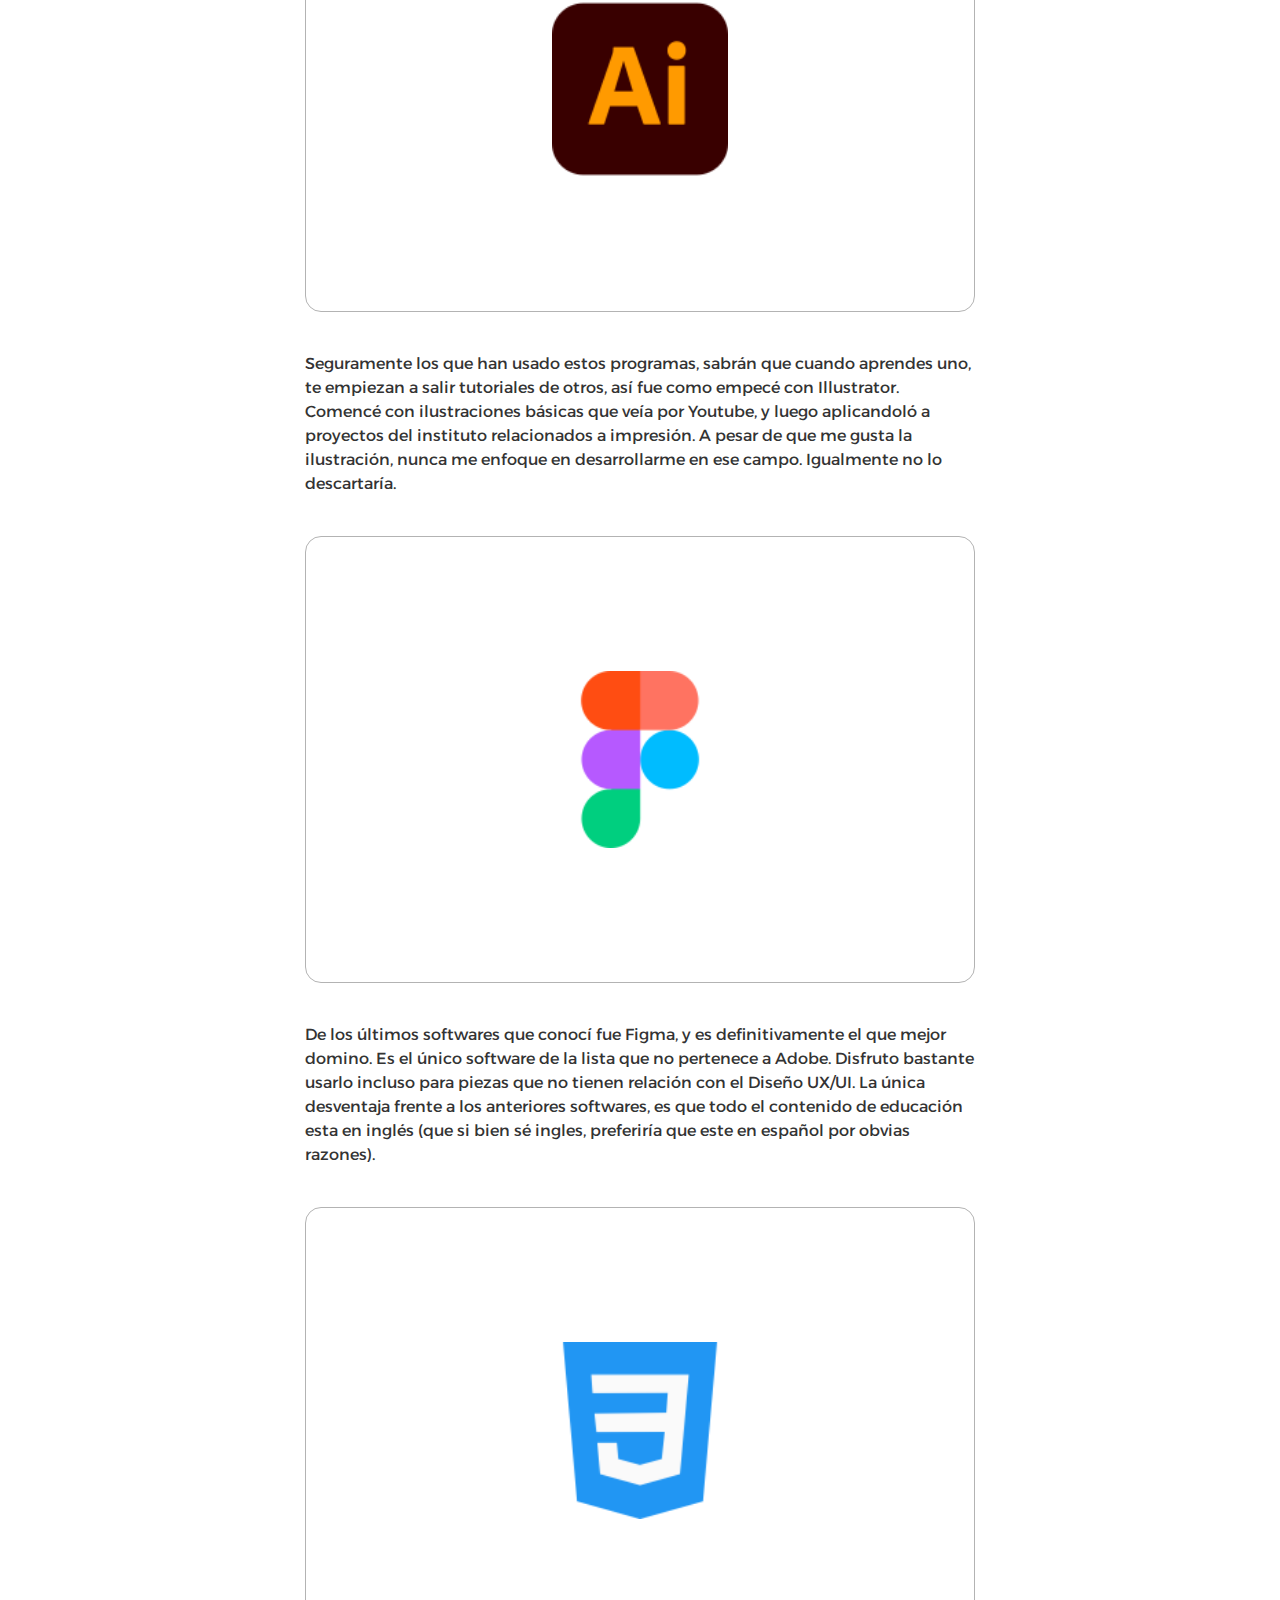
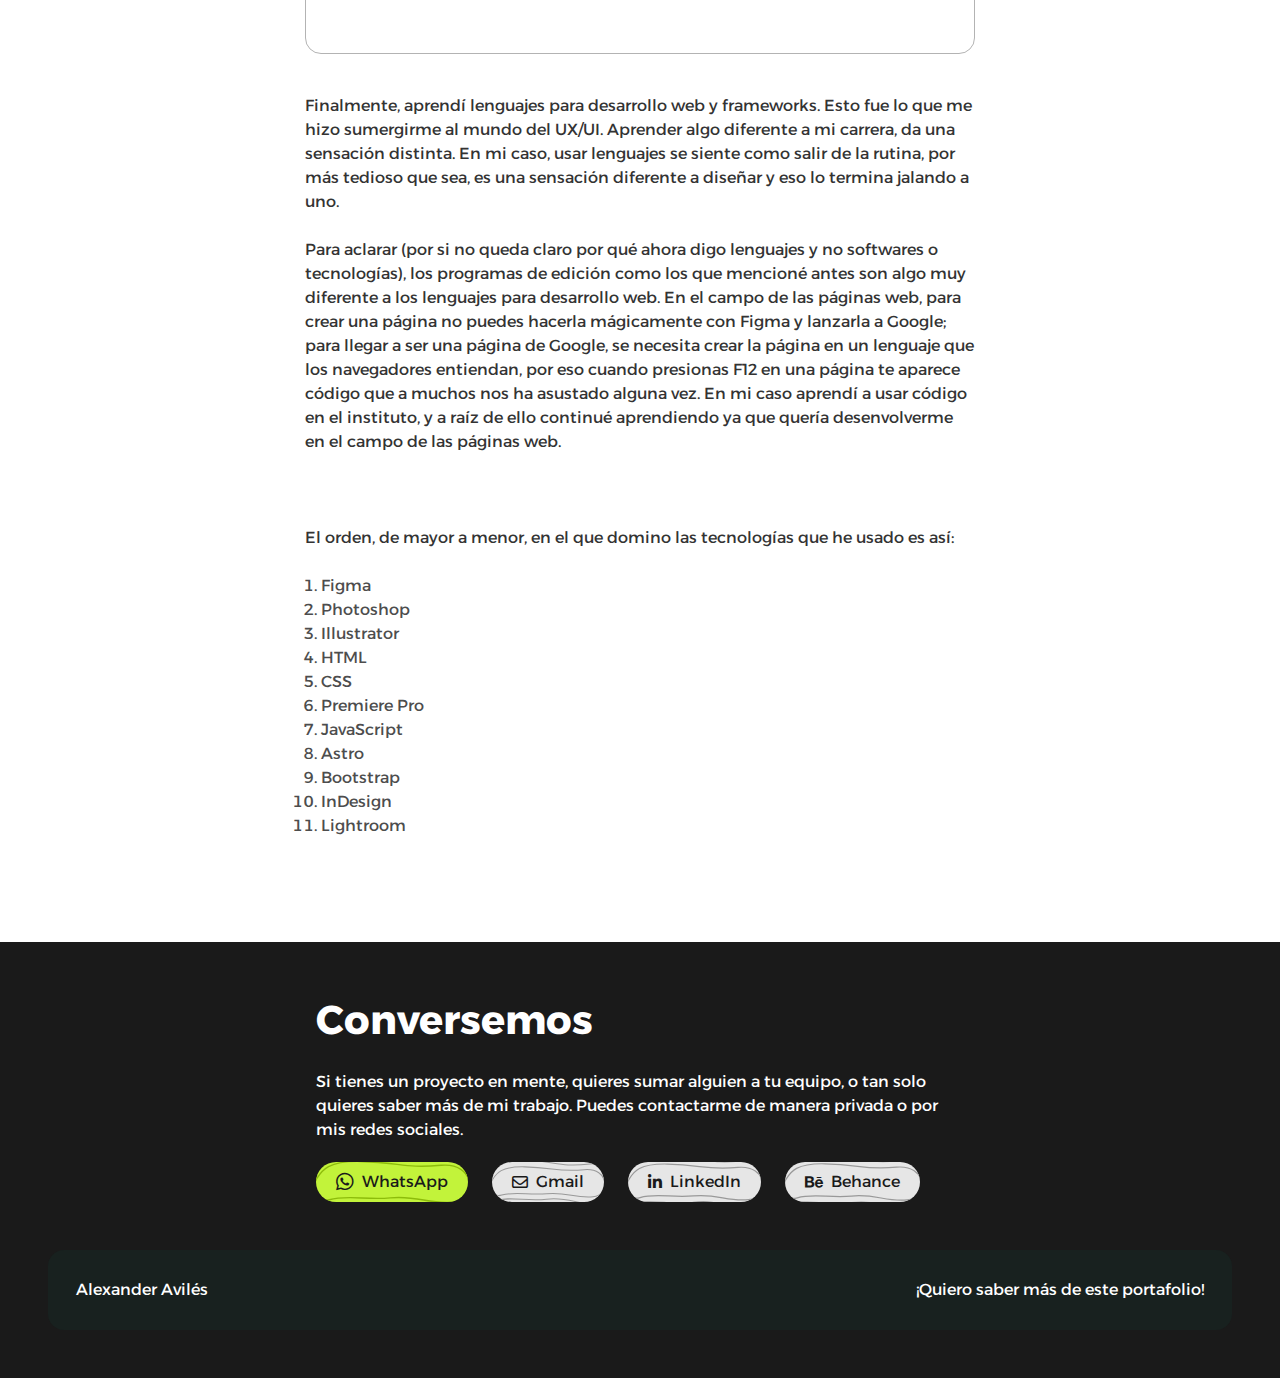
<file: softwares.html>
<!DOCTYPE html><html lang="es" data-astro-cid-sckkx6r4> <head><meta charset="UTF-8"><meta name="viewport" content="width=device-width"><link rel="icon" href="./imagenes/siteicon.png"><meta name="generator" content="Astro v5.5.5"><title>Tecnologías | Alexander Avilés</title><meta name="description" content="Mira más a detalle los programas y lenguajes que he aprendido durante estos últimos años."><link rel="preconnect" href="https://fonts.googleapis.com"><link rel="preconnect" href="https://fonts.gstatic.com" crossorigin><link href="https://fonts.googleapis.com/css2?family=Alexandria:wght@100..900&display=swap" rel="stylesheet"><link rel="stylesheet" href="./fontawesome/css/all.min.css"><style>p[data-astro-cid-tsmrir2y]{color:var(--n-9);margin-bottom:var(--esp-3)}img[data-astro-cid-tsmrir2y]{object-fit:cover;width:100%;height:100%}.image-content[data-astro-cid-tsmrir2y]{width:100%;aspect-ratio:3/2;margin:var(--esp-5) 0;border:1px solid var(--n-4);border-radius:var(--esp-2)}.fit-r[data-astro-cid-tsmrir2y]{object-fit:contain}.small[data-astro-cid-tsmrir2y]{padding:20%}@media screen and (max-width: 500px){.image-content[data-astro-cid-tsmrir2y]{aspect-ratio:1/1;margin:var(--esp-3) 0}}#content[data-astro-cid-qqrrzz7r] p[data-astro-cid-qqrrzz7r]{color:var(--n-9);margin-bottom:var(--esp-3)}#heroI[data-astro-cid-qqrrzz7r]{height:75vh;width:100%;position:relative}#heroI[data-astro-cid-qqrrzz7r] p[data-astro-cid-qqrrzz7r]{bottom:0%;left:0%}#img-hero[data-astro-cid-qqrrzz7r]{position:absolute;right:10%;top:50%;transform:translateY(-50%);width:400px;aspect-ratio:1/1}.full-r[data-astro-cid-qqrrzz7r]{border-radius:200px}.fit-r[data-astro-cid-qqrrzz7r]{object-fit:contain}#content[data-astro-cid-qqrrzz7r]{max-width:750px;margin:0 auto}@media screen and (max-width: 650px){#heroI[data-astro-cid-qqrrzz7r]{height:50vh}}@media screen and (max-width: 500px){#content[data-astro-cid-qqrrzz7r]{padding:var(--esp-4) var(--esp-3)}}
.svg-boton[data-astro-cid-2veov33h]{height:fit-content;width:120%;position:absolute;top:50%;left:50%;transform:translate(-50%,-50%)}.svg-boton[data-astro-cid-2veov33h] path[data-astro-cid-2veov33h]{stroke-width:1px;width:100%}.b-amarillo[data-astro-cid-2veov33h]{stroke:var(--trazo-amarillo)}.b-blanco[data-astro-cid-2veov33h]{stroke:var(--trazo-blanco)}a[data-astro-cid-2veov33h]{cursor:pointer;position:relative;overflow:hidden}.text-color-btn[data-astro-cid-2veov33h],.boton[data-astro-cid-2veov33h] i[data-astro-cid-2veov33h]{color:var(--btn-color)}.amarillo[data-astro-cid-2veov33h]{background-color:var(--btn-amarillo)}.amarillo[data-astro-cid-2veov33h]:hover{background-color:var(--btn-amarillo-hover)}.blanco[data-astro-cid-2veov33h]{background-color:var(--btn-blanco)}.blanco[data-astro-cid-2veov33h]:hover{background-color:var(--btn-blanco-hover)}.amarillo[data-astro-cid-2veov33h],.blanco[data-astro-cid-2veov33h]{transition:all .3s ease-in-out}#footer[data-astro-cid-sz7xmlte]{background-color:var(--n-10);z-index:1}.add-info[data-astro-cid-sz7xmlte]{background:var(--footer-bottom)}@media screen and (max-width: 900px){.part-info[data-astro-cid-sz7xmlte]{width:100%}}@media screen and (max-width: 625px){.add-info[data-astro-cid-sz7xmlte]{flex-direction:column}}@media screen and (max-width: 400px){#footer[data-astro-cid-sz7xmlte]{padding:var(--esp-3)}}header[data-astro-cid-3ef6ksr2]{transition:all .3s ease-in-out}nav[data-astro-cid-3ef6ksr2]{background-color:var(--n-50-w);color:var(--n-10);backdrop-filter:blur(8px)}.logo-nav[data-astro-cid-3ef6ksr2]{height:30px;aspect-ratio:1/1}.nav-item[data-astro-cid-3ef6ksr2],#redes-nav-two[data-astro-cid-3ef6ksr2]{padding:var(--esp-1)}.nav-item[data-astro-cid-3ef6ksr2] a[data-astro-cid-3ef6ksr2]{transition:all .3s ease-in-out;color:var(--n-10)}.nav-item[data-astro-cid-3ef6ksr2]:hover a[data-astro-cid-3ef6ksr2]{color:var(--n-7)}#redes-nav[data-astro-cid-3ef6ksr2] svg[data-astro-cid-3ef6ksr2] path[data-astro-cid-3ef6ksr2],#redes-nav-two[data-astro-cid-3ef6ksr2] svg[data-astro-cid-3ef6ksr2] path[data-astro-cid-3ef6ksr2],.hamburguer[data-astro-cid-3ef6ksr2]{color:var(--n-8);fill:var(--n-8);transition:all .3s ease-in-out}#redes-nav-two[data-astro-cid-3ef6ksr2] svg[data-astro-cid-3ef6ksr2] path[data-astro-cid-3ef6ksr2]:hover{fill:var(--n-10)}.hamburguer[data-astro-cid-3ef6ksr2]{display:none}#nav-list-two[data-astro-cid-3ef6ksr2],#redes-nav-two[data-astro-cid-3ef6ksr2]{opacity:1;z-index:199}#redes-nav-two[data-astro-cid-3ef6ksr2]{justify-content:end}#nav-burguer[data-astro-cid-3ef6ksr2]{height:100%;z-index:199;width:65%;position:fixed;top:0%;right:0%;transform:translate(100%);background-color:var(--n-1);padding:var(--esp-3);display:flex;flex-direction:column;align-items:end;row-gap:var(--esp-1);transition:all .3s}#nav-burguer[data-astro-cid-3ef6ksr2] .xmark[data-astro-cid-3ef6ksr2]{right:0%;width:fit-content;background-color:var(--n-2);border:1px solid var(--n-3);border-radius:var(--esp-1);padding:var(--esp-0) var(--esp-1)}#nav-burguer[data-astro-cid-3ef6ksr2].activo{transform:translate(0)}.fondito-negro[data-astro-cid-3ef6ksr2]{position:fixed;height:100%;width:100%;background-color:var(--n-50-d);z-index:198;right:0%;transform:translate(100%)}.fondito-negro[data-astro-cid-3ef6ksr2].activo{transform:translate(0)}@media screen and (max-width: 910px){.hamburguer[data-astro-cid-3ef6ksr2]{display:block}#nav-list[data-astro-cid-3ef6ksr2],#redes-nav[data-astro-cid-3ef6ksr2] a[data-astro-cid-3ef6ksr2]{display:none}}@media screen and (max-width: 500px){nav[data-astro-cid-3ef6ksr2]{padding-right:var(--esp-3);padding-left:var(--esp-3)}}/*! tailwindcss v4.0.17 | MIT License | https://tailwindcss.com */@layer theme{:root,:host{--font-sans:ui-sans-serif,system-ui,sans-serif,"Apple Color Emoji","Segoe UI Emoji","Segoe UI Symbol","Noto Color Emoji";--font-mono:ui-monospace,SFMono-Regular,Menlo,Monaco,Consolas,"Liberation Mono","Courier New",monospace;--spacing:.25rem;--radius-2xl:1rem;--ease-out:cubic-bezier(0,0,.2,1);--ease-in-out:cubic-bezier(.4,0,.2,1);--default-transition-duration:.15s;--default-transition-timing-function:cubic-bezier(.4,0,.2,1);--default-font-family:var(--font-sans);--default-mono-font-family:var(--font-mono)}}@layer base{*,:after,:before,::backdrop{box-sizing:border-box;border:0 solid;margin:0;padding:0}::file-selector-button{box-sizing:border-box;border:0 solid;margin:0;padding:0}html,:host{-webkit-text-size-adjust:100%;tab-size:4;line-height:1.5;font-family:var(--default-font-family,ui-sans-serif,system-ui,sans-serif,"Apple Color Emoji","Segoe UI Emoji","Segoe UI Symbol","Noto Color Emoji");font-feature-settings:var(--default-font-feature-settings,normal);font-variation-settings:var(--default-font-variation-settings,normal);-webkit-tap-highlight-color:transparent}hr{height:0;color:inherit;border-top-width:1px}abbr:where([title]){-webkit-text-decoration:underline dotted;text-decoration:underline dotted}h1,h2,h3,h4,h5,h6{font-size:inherit;font-weight:inherit}a{color:inherit;-webkit-text-decoration:inherit;text-decoration:inherit}b,strong{font-weight:bolder}code,kbd,samp,pre{font-family:var(--default-mono-font-family,ui-monospace,SFMono-Regular,Menlo,Monaco,Consolas,"Liberation Mono","Courier New",monospace);font-feature-settings:var(--default-mono-font-feature-settings,normal);font-variation-settings:var(--default-mono-font-variation-settings,normal);font-size:1em}small{font-size:80%}sub,sup{vertical-align:baseline;font-size:75%;line-height:0;position:relative}sub{bottom:-.25em}sup{top:-.5em}table{text-indent:0;border-color:inherit;border-collapse:collapse}:-moz-focusring{outline:auto}progress{vertical-align:baseline}summary{display:list-item}ol,ul,menu{list-style:none}img,svg,video,canvas,audio,iframe,embed,object{vertical-align:middle;display:block}img,video{max-width:100%;height:auto}button,input,select,optgroup,textarea{font:inherit;font-feature-settings:inherit;font-variation-settings:inherit;letter-spacing:inherit;color:inherit;opacity:1;background-color:#0000;border-radius:0}::file-selector-button{font:inherit;font-feature-settings:inherit;font-variation-settings:inherit;letter-spacing:inherit;color:inherit;opacity:1;background-color:#0000;border-radius:0}:where(select:is([multiple],[size])) optgroup{font-weight:bolder}:where(select:is([multiple],[size])) optgroup option{padding-inline-start:20px}::file-selector-button{margin-inline-end:4px}::placeholder{opacity:1}@supports (not ((-webkit-appearance:-apple-pay-button))) or (contain-intrinsic-size:1px){::placeholder{color:color-mix(in oklab,currentColor 50%,transparent)}}textarea{resize:vertical}::-webkit-search-decoration{-webkit-appearance:none}::-webkit-date-and-time-value{min-height:1lh;text-align:inherit}::-webkit-datetime-edit{display:inline-flex}::-webkit-datetime-edit-fields-wrapper{padding:0}::-webkit-datetime-edit{padding-block:0}::-webkit-datetime-edit-year-field{padding-block:0}::-webkit-datetime-edit-month-field{padding-block:0}::-webkit-datetime-edit-day-field{padding-block:0}::-webkit-datetime-edit-hour-field{padding-block:0}::-webkit-datetime-edit-minute-field{padding-block:0}::-webkit-datetime-edit-second-field{padding-block:0}::-webkit-datetime-edit-millisecond-field{padding-block:0}::-webkit-datetime-edit-meridiem-field{padding-block:0}:-moz-ui-invalid{box-shadow:none}button,input:where([type=button],[type=reset],[type=submit]){appearance:button}::file-selector-button{appearance:button}::-webkit-inner-spin-button{height:auto}::-webkit-outer-spin-button{height:auto}[hidden]:where(:not([hidden=until-found])){display:none!important}}@layer components;@layer utilities{.absolute{position:absolute}.fixed{position:fixed}.relative{position:relative}.static{position:static}.top-0{top:calc(var(--spacing)*0)}.right-0{right:calc(var(--spacing)*0)}.bottom-0{bottom:calc(var(--spacing)*0)}.left-0{left:calc(var(--spacing)*0)}.z-1{z-index:1}.z-99{z-index:99}.z-100{z-index:100}.mx-auto{margin-inline:auto}.mr-30{margin-right:calc(var(--spacing)*30)}.flex{display:flex}.grid{display:grid}.h-48{height:calc(var(--spacing)*48)}.h-full{height:100%}.w-\[648px\]{width:648px}.w-fit{width:fit-content}.w-full{width:100%}.w-max{width:max-content}.max-w-\[350px\]{max-width:350px}.min-w-5{min-width:calc(var(--spacing)*5)}.flex-1{flex:1}.flex-3{flex:3}.transform{transform:var(--tw-rotate-x)var(--tw-rotate-y)var(--tw-rotate-z)var(--tw-skew-x)var(--tw-skew-y)}.cursor-pointer{cursor:pointer}.flex-col{flex-direction:column}.flex-wrap{flex-wrap:wrap}.items-center{align-items:center}.items-start{align-items:flex-start}.justify-between{justify-content:space-between}.justify-center{justify-content:center}.gap-3{gap:calc(var(--spacing)*3)}.gap-4{gap:calc(var(--spacing)*4)}.gap-6{gap:calc(var(--spacing)*6)}.gap-x-2{column-gap:calc(var(--spacing)*2)}.gap-x-3{column-gap:calc(var(--spacing)*3)}.gap-x-15{column-gap:calc(var(--spacing)*15)}.gap-x-20{column-gap:calc(var(--spacing)*20)}.gap-y-1{row-gap:calc(var(--spacing)*1)}.gap-y-3{row-gap:calc(var(--spacing)*3)}.gap-y-5{row-gap:calc(var(--spacing)*5)}.gap-y-7{row-gap:calc(var(--spacing)*7)}.gap-y-10{row-gap:calc(var(--spacing)*10)}.gap-y-12{row-gap:calc(var(--spacing)*12)}.overflow-hidden{overflow:hidden}.overflow-x-hidden{overflow-x:hidden}.rounded-2xl{border-radius:var(--radius-2xl)}.rounded-full{border-radius:3.40282e38px}.border{border-style:var(--tw-border-style);border-width:1px}.object-cover{object-fit:cover}.p-2{padding:calc(var(--spacing)*2)}.p-3{padding:calc(var(--spacing)*3)}.p-7{padding:calc(var(--spacing)*7)}.p-8{padding:calc(var(--spacing)*8)}.p-\[48px\]{padding:48px}.px-5{padding-inline:calc(var(--spacing)*5)}.px-10{padding-inline:calc(var(--spacing)*10)}.px-15{padding-inline:calc(var(--spacing)*15)}.px-\[30\%\]{padding-inline:30%}.py-2{padding-block:calc(var(--spacing)*2)}.py-3{padding-block:calc(var(--spacing)*3)}.py-10{padding-block:calc(var(--spacing)*10)}.py-20{padding-block:calc(var(--spacing)*20)}.py-45{padding-block:calc(var(--spacing)*45)}.text-center{text-align:center}.text-end{text-align:end}.line-through{text-decoration-line:line-through}.opacity-0{opacity:0}.backdrop-filter{-webkit-backdrop-filter:var(--tw-backdrop-blur,)var(--tw-backdrop-brightness,)var(--tw-backdrop-contrast,)var(--tw-backdrop-grayscale,)var(--tw-backdrop-hue-rotate,)var(--tw-backdrop-invert,)var(--tw-backdrop-opacity,)var(--tw-backdrop-saturate,)var(--tw-backdrop-sepia,);backdrop-filter:var(--tw-backdrop-blur,)var(--tw-backdrop-brightness,)var(--tw-backdrop-contrast,)var(--tw-backdrop-grayscale,)var(--tw-backdrop-hue-rotate,)var(--tw-backdrop-invert,)var(--tw-backdrop-opacity,)var(--tw-backdrop-saturate,)var(--tw-backdrop-sepia,)}.transition{transition-property:color,background-color,border-color,outline-color,text-decoration-color,fill,stroke,--tw-gradient-from,--tw-gradient-via,--tw-gradient-to,opacity,box-shadow,transform,translate,scale,rotate,filter,-webkit-backdrop-filter,backdrop-filter;transition-timing-function:var(--tw-ease,var(--default-transition-timing-function));transition-duration:var(--tw-duration,var(--default-transition-duration))}.ease-in-out{--tw-ease:var(--ease-in-out);transition-timing-function:var(--ease-in-out)}.ease-out{--tw-ease:var(--ease-out);transition-timing-function:var(--ease-out)}}*{box-sizing:border-box;color:var(--n-10);scroll-behavior:smooth;font-family:Alexandria,sans-serif}html{scroll-padding:100px;font-size:16px}.h1{font-size:6rem}.h2{font-size:2.5rem}.h3{font-size:2.125rem}.h4{font-size:1.75rem}.h5{font-size:1.5rem}.h6{font-size:1.25rem}.b1{font-size:1rem}.b2{font-size:.875rem}.b3{font-size:.75rem}.b4{font-size:.625rem}.bold{font-weight:700}.medium{font-weight:500}.regular{font-weight:400}:root{--primario-1:#58eac2;--primario-2:#2ae4b2;--primario-3:#19c395;--primario-4:#139572;--primario-5:#0d664e;--primario-0:#0d664e1a;--secundario-1:#d1f66a;--secundario-2:#c2f33a;--secundario-3:#b0eb0e;--secundario-4:#8dbc0b;--secundario-5:#698c08;--secundario-0:#698c081a;--n-1:#fff;--n-2:#e6e6e6;--n-3:#ccc;--n-4:#b3b3b3;--n-5:#999;--n-6:gray;--n-7:#666;--n-8:#4d4d4d;--n-9:#333;--n-10:#1a1a1a;--n-0:#1a1a1a1a;--n-50-w:#ffffff80;--n-50-d:#1a1a1a80;--footer-bottom:#0d664e1a;--btn-amarillo:#c2f33a;--btn-amarillo-hover:#b0eb0e;--btn-color:#1a1a1a;--trazo-amarillo:#8dbc0b;--trazo-blanco:#999;--btn-blanco:#e6e6e6;--btn-blanco-hover:#ccc;--esp-0:4px;--esp-1:8px;--esp-2:16px;--esp-3:24px;--esp-4:32px;--esp-5:40px;--esp-6:48px;--esp-7:64px;--esp-8:80px;--esp-9:96px;--esp-10:112px;--content:1.5rem;--heading:24.75rem}.darkMode{--primario-5:#58eac2;--primario-4:#2ae4b2;--primario-3:#19c395;--primario-2:#139572;--primario-1:#0d664e;--primario-0:#0d664e1a;--secundario-5:#d1f66a;--secundario-4:#c2f33a;--secundario-3:#b0eb0e;--secundario-2:#8dbc0b;--secundario-1:#698c08;--secundario-0:#698c081a;--n-10:#fff;--n-9:#e6e6e6;--n-8:#ccc;--n-7:#b3b3b3;--n-6:#999;--n-5:gray;--n-4:#666;--n-3:#4d4d4d;--n-2:#333;--n-1:#1a1a1a;--n-0:#1a1a1a1a;--n-50-w:#1a1a1a80;--footer-bottom:#58eac2;--btn-amarillo:#c2f33a;--btn-amarillo-hover:#b0eb0e;--btn-color:#1a1a1a}ol{margin-left:1rem;list-style:decimal}.text-blog{color:var(--n-9);margin-bottom:var(--esp-3)}.content{margin:0 var(--content)}.sections{padding-bottom:calc(var(--esp-10)*1.5)}.cont{padding:0 15rem}.n-1{color:var(--n-1)}.n-2{color:var(--n-2)}.n-3{color:var(--n-3)}.n-4{color:var(--n-4)}.n-5{color:var(--n-5)}.n-6{color:var(--n-6)}.n-7{color:var(--n-7)}.n-8{color:var(--n-8)}.n-9{color:var(--n-9)}.n-10{color:var(--n-10)}@media screen and (width<=1300px){.cont{padding:0 8rem}}@media screen and (width<=1100px){.cont{padding:0 2.5rem}}@media screen and (width<=800px){.h1{font-size:5rem}}@media screen and (width<=650px){.h1{font-size:3.5rem}}@media screen and (width<=500px){html{font-size:14px}.text-blog p{margin-bottom:var(--esp-2)}}@media screen and (width<=400px){.cont{padding:0 1.5rem}.h1{font-size:3rem}}@property --tw-rotate-x{syntax:"*";inherits:false;initial-value:rotateX(0)}@property --tw-rotate-y{syntax:"*";inherits:false;initial-value:rotateY(0)}@property --tw-rotate-z{syntax:"*";inherits:false;initial-value:rotateZ(0)}@property --tw-skew-x{syntax:"*";inherits:false;initial-value:skewX(0)}@property --tw-skew-y{syntax:"*";inherits:false;initial-value:skewY(0)}@property --tw-border-style{syntax:"*";inherits:false;initial-value:solid}@property --tw-backdrop-blur{syntax:"*";inherits:false}@property --tw-backdrop-brightness{syntax:"*";inherits:false}@property --tw-backdrop-contrast{syntax:"*";inherits:false}@property --tw-backdrop-grayscale{syntax:"*";inherits:false}@property --tw-backdrop-hue-rotate{syntax:"*";inherits:false}@property --tw-backdrop-invert{syntax:"*";inherits:false}@property --tw-backdrop-opacity{syntax:"*";inherits:false}@property --tw-backdrop-saturate{syntax:"*";inherits:false}@property --tw-backdrop-sepia{syntax:"*";inherits:false}@property --tw-ease{syntax:"*";inherits:false}body{background-color:var(--n-1);transition:0s}#darkMode[data-astro-cid-sckkx6r4]{position:fixed;z-index:1000;background-color:var(--n-1);box-shadow:0 0 20px var(--n-4);border-radius:200px;height:84px;aspect-ratio:1/1;cursor:pointer;bottom:10%;right:5%}#dark[data-astro-cid-sckkx6r4],#light[data-astro-cid-sckkx6r4]{display:none}#light[data-astro-cid-sckkx6r4].activo,#dark[data-astro-cid-sckkx6r4].activo{display:block}
</style></head> <body data-astro-cid-sckkx6r4> <button id="darkMode" data-astro-cid-sckkx6r4> <i class="fa-regular fa-sun fa-2xl" id="light" data-astro-cid-sckkx6r4></i> <i class="fa-regular fa-moon fa-2xl" id="dark" data-astro-cid-sckkx6r4></i> </button>  <header class="w-full fixed top-0 z-100" id="header" data-astro-cid-3ef6ksr2> <nav class="flex items-center w-full justify-between px-10 py-3" data-astro-cid-3ef6ksr2> <a href="index.html" id="name" class="flex justify-center items-center gap-x-2 b1" data-astro-cid-3ef6ksr2> <img src="./imagenes/foto yo.png" alt="" class="logo-nav rounded-full" data-astro-cid-3ef6ksr2>
Alex
</a> <ul id="nav-list" class="flex gap-x-2" data-astro-cid-3ef6ksr2> <li class="nav-item b2" data-astro-cid-3ef6ksr2> <a href="sobremi.html" data-astro-cid-3ef6ksr2>Sobre mí</a> </li> <li class="nav-item b2" data-astro-cid-3ef6ksr2> <a href="proyectos.html" data-astro-cid-3ef6ksr2>Proyectos</a> </li> <li class="nav-item b2" data-astro-cid-3ef6ksr2> <a href="softwares.html" data-astro-cid-3ef6ksr2>Tecnologías</a> </li> <li class="nav-item b2" data-astro-cid-3ef6ksr2> <a href="acercade.html" data-astro-cid-3ef6ksr2>Acerca de</a> </li> </ul> <div id="redes-nav" class="flex gap-x-3 items-center" data-astro-cid-3ef6ksr2> <a target="_blank" href="https://www.behance.net/alexaviles3" class="behance flex justify-center items-center" data-astro-cid-3ef6ksr2> <svg width="18" height="16" viewBox="0 0 18 16" fill="none" xmlns="http://www.w3.org/2000/svg" data-astro-cid-3ef6ksr2> <path d="M7.25 7.4375C8.59375 7.8125 9.25 8.84375 9.25 10.2188C9.25 12.4688 7.375 13.4375 5.34375 13.4375H0V2.375H5.21875C7.09375 2.375 8.75 2.90625 8.75 5.125C8.75 6.21875 8.21875 6.9375 7.25 7.4375ZM2.40625 4.25V6.84375H4.875C5.75 6.84375 6.375 6.46875 6.375 5.53125C6.375 4.5 5.59375 4.25 4.71875 4.25H2.40625ZM5.03125 11.5625C6 11.5625 6.8125 11.2188 6.8125 10.0938C6.8125 8.96875 6.15625 8.5 5.0625 8.5H2.40625V11.5625H5.03125ZM16.2188 4.03125H11.75V2.9375H16.2188V4.03125ZM18 9.5625C18 9.6875 17.9688 9.84375 17.9688 9.96875H12.1875C12.1875 11.25 12.875 12 14.1562 12C14.8125 12 15.6875 11.6562 15.9062 10.9688H17.8438C17.25 12.7812 16 13.6562 14.0938 13.6562C11.5625 13.6562 9.96875 11.9375 9.96875 9.4375C9.96875 7.03125 11.625 5.1875 14.0938 5.1875C16.5938 5.1875 18 7.1875 18 9.5625ZM12.1875 8.5625H15.7812C15.6875 7.5 15.125 6.875 14 6.875C12.9688 6.875 12.25 7.53125 12.1875 8.5625Z" fill="white" data-astro-cid-3ef6ksr2></path> </svg> </a> <a target="_blank" href="https://www.linkedin.com/in/alex-aviles-gd/" class="linkedin flex justify-center items-center" data-astro-cid-3ef6ksr2> <svg width="18" height="20" viewBox="0 0 18 20" fill="none" xmlns="http://www.w3.org/2000/svg" data-astro-cid-3ef6ksr2> <path d="M5.125 16H2.21875V6.65625H5.125V16ZM3.65625 5.40625C2.75 5.40625 2 4.625 2 3.6875C2 2.78125 2.75 2.03125 3.65625 2.03125C4.59375 2.03125 5.34375 2.78125 5.34375 3.6875C5.34375 4.625 4.59375 5.40625 3.65625 5.40625ZM15.9688 16H13.0938V11.4688C13.0938 10.375 13.0625 9 11.5625 9C10.0625 9 9.84375 10.1562 9.84375 11.375V16H6.9375V6.65625H9.71875V7.9375H9.75C10.1562 7.21875 11.0938 6.4375 12.5 6.4375C15.4375 6.4375 16 8.375 16 10.875V16H15.9688Z" fill="white" data-astro-cid-3ef6ksr2></path> </svg> </a> <a target="_blank" href="mailto:alexavi1712@gmail.com?subject=Me interesa tu trabajo..." class="mail flex justify-center items-center" data-astro-cid-3ef6ksr2> <svg width="24" height="24" viewBox="0 0 24 24" fill="none" xmlns="http://www.w3.org/2000/svg" data-astro-cid-3ef6ksr2> <path fill-rule="evenodd" clip-rule="evenodd" d="M3 6.375C3 5.75368 3.50368 5.25 4.125 5.25H19.875C20.4963 5.25 21 5.75368 21 6.375V17.625C21 18.2463 20.4963 18.75 19.875 18.75H4.125C3.50368 18.75 3 18.2463 3 17.625V6.375ZM4.125 3.75C2.67525 3.75 1.5 4.92525 1.5 6.375V17.625C1.5 19.0747 2.67525 20.25 4.125 20.25H19.875C21.3247 20.25 22.5 19.0747 22.5 17.625V6.375C22.5 4.92525 21.3247 3.75 19.875 3.75H4.125ZM5.71046 6.90799C5.3835 6.65368 4.91229 6.71258 4.65799 7.03954C4.40368 7.3665 4.46258 7.83771 4.78954 8.09201L11.5395 13.342C11.8104 13.5527 12.1896 13.5527 12.4605 13.342L19.2105 8.09201C19.5374 7.83771 19.5963 7.3665 19.342 7.03954C19.0877 6.71258 18.6165 6.65368 18.2895 6.90799L12 11.7999L5.71046 6.90799Z" fill="black" data-astro-cid-3ef6ksr2></path> </svg> </a> <i class="fa-solid fa-bars hamburguer" data-astro-cid-3ef6ksr2></i> </div> </nav> </header> <div id="nav-burguer" class="" data-astro-cid-3ef6ksr2> <i class="fa-solid fa-xmark xmark" data-astro-cid-3ef6ksr2></i> <ul id="nav-list-two" class="flex flex-col gap-x-2 text-end" data-astro-cid-3ef6ksr2> <li class="nav-item b2" data-astro-cid-3ef6ksr2> <a href="sobremi.html" data-astro-cid-3ef6ksr2>Sobre mí</a> </li> <li class="nav-item b2" data-astro-cid-3ef6ksr2> <a href="proyectos.html" data-astro-cid-3ef6ksr2>Proyectos</a> </li> <li class="nav-item b2" data-astro-cid-3ef6ksr2> <a href="softwares.html" data-astro-cid-3ef6ksr2>Tecnologías</a> </li> <li class="nav-item b2" data-astro-cid-3ef6ksr2> <a href="acercade.html" data-astro-cid-3ef6ksr2>Acerca de</a> </li> </ul> <div id="redes-nav-two" class="flex gap-x-3 items-center" data-astro-cid-3ef6ksr2> <a target="_blank" href="https://www.behance.net/alexaviles3" class="behance flex justify-center items-center" data-astro-cid-3ef6ksr2> <svg width="18" height="16" viewBox="0 0 18 16" fill="none" xmlns="http://www.w3.org/2000/svg" data-astro-cid-3ef6ksr2> <path d="M7.25 7.4375C8.59375 7.8125 9.25 8.84375 9.25 10.2188C9.25 12.4688 7.375 13.4375 5.34375 13.4375H0V2.375H5.21875C7.09375 2.375 8.75 2.90625 8.75 5.125C8.75 6.21875 8.21875 6.9375 7.25 7.4375ZM2.40625 4.25V6.84375H4.875C5.75 6.84375 6.375 6.46875 6.375 5.53125C6.375 4.5 5.59375 4.25 4.71875 4.25H2.40625ZM5.03125 11.5625C6 11.5625 6.8125 11.2188 6.8125 10.0938C6.8125 8.96875 6.15625 8.5 5.0625 8.5H2.40625V11.5625H5.03125ZM16.2188 4.03125H11.75V2.9375H16.2188V4.03125ZM18 9.5625C18 9.6875 17.9688 9.84375 17.9688 9.96875H12.1875C12.1875 11.25 12.875 12 14.1562 12C14.8125 12 15.6875 11.6562 15.9062 10.9688H17.8438C17.25 12.7812 16 13.6562 14.0938 13.6562C11.5625 13.6562 9.96875 11.9375 9.96875 9.4375C9.96875 7.03125 11.625 5.1875 14.0938 5.1875C16.5938 5.1875 18 7.1875 18 9.5625ZM12.1875 8.5625H15.7812C15.6875 7.5 15.125 6.875 14 6.875C12.9688 6.875 12.25 7.53125 12.1875 8.5625Z" fill="white" data-astro-cid-3ef6ksr2></path> </svg> </a> <a target="_blank" href="https://www.linkedin.com/in/alex-aviles-gd/" class="linkedin flex justify-center items-center" data-astro-cid-3ef6ksr2> <svg width="18" height="20" viewBox="0 0 18 20" fill="none" xmlns="http://www.w3.org/2000/svg" data-astro-cid-3ef6ksr2> <path d="M5.125 16H2.21875V6.65625H5.125V16ZM3.65625 5.40625C2.75 5.40625 2 4.625 2 3.6875C2 2.78125 2.75 2.03125 3.65625 2.03125C4.59375 2.03125 5.34375 2.78125 5.34375 3.6875C5.34375 4.625 4.59375 5.40625 3.65625 5.40625ZM15.9688 16H13.0938V11.4688C13.0938 10.375 13.0625 9 11.5625 9C10.0625 9 9.84375 10.1562 9.84375 11.375V16H6.9375V6.65625H9.71875V7.9375H9.75C10.1562 7.21875 11.0938 6.4375 12.5 6.4375C15.4375 6.4375 16 8.375 16 10.875V16H15.9688Z" fill="white" data-astro-cid-3ef6ksr2></path> </svg> </a> <a target="_blank" href="mailto:alexavi1712@gmail.com?subject=Me interesa tu trabajo..." class="mail flex justify-center items-center" data-astro-cid-3ef6ksr2> <svg width="24" height="24" viewBox="0 0 24 24" fill="none" xmlns="http://www.w3.org/2000/svg" data-astro-cid-3ef6ksr2> <path fill-rule="evenodd" clip-rule="evenodd" d="M3 6.375C3 5.75368 3.50368 5.25 4.125 5.25H19.875C20.4963 5.25 21 5.75368 21 6.375V17.625C21 18.2463 20.4963 18.75 19.875 18.75H4.125C3.50368 18.75 3 18.2463 3 17.625V6.375ZM4.125 3.75C2.67525 3.75 1.5 4.92525 1.5 6.375V17.625C1.5 19.0747 2.67525 20.25 4.125 20.25H19.875C21.3247 20.25 22.5 19.0747 22.5 17.625V6.375C22.5 4.92525 21.3247 3.75 19.875 3.75H4.125ZM5.71046 6.90799C5.3835 6.65368 4.91229 6.71258 4.65799 7.03954C4.40368 7.3665 4.46258 7.83771 4.78954 8.09201L11.5395 13.342C11.8104 13.5527 12.1896 13.5527 12.4605 13.342L19.2105 8.09201C19.5374 7.83771 19.5963 7.3665 19.342 7.03954C19.0877 6.71258 18.6165 6.65368 18.2895 6.90799L12 11.7999L5.71046 6.90799Z" fill="black" data-astro-cid-3ef6ksr2></path> </svg> </a> </div> </div> <div class="fondito-negro" data-astro-cid-3ef6ksr2></div>  <script type="module">const s=document.getElementById("nav-burguer"),c=document.querySelector(".hamburguer"),e=document.querySelector(".xmark"),t=document.querySelector(".fondito-negro");c?.addEventListener("click",()=>{s&&e&&t&&(c.classList.add("activo"),s.classList.add("activo"),e.classList.add("activo"),t.classList.add("activo"))});e?.addEventListener("click",()=>{s&&e&&t&&c&&(c.classList.remove("activo"),s.classList.remove("activo"),e.classList.remove("activo"),t.classList.remove("activo"))});t?.addEventListener("click",()=>{s&&e&&t&&c&&(c.classList.remove("activo"),s.classList.remove("activo"),e.classList.remove("activo"),t.classList.remove("activo"))});</script> <div id="heroI" data-astro-cid-qqrrzz7r> <p class="h1 bold n-10 absolute content" data-astro-cid-qqrrzz7r> Tecnologías </p> </div> <section id="content" class="py-20 px-10" data-astro-cid-qqrrzz7r>  <img src="./imagenes/photoshop.png" alt="foto-portadas" class="image-content fit-r small" data-astro-cid-tsmrir2y> <div class="text-blog" data-astro-cid-tsmrir2y>  <p class="text-blog">Como muchos, empecé con Photoshop. Este fue el programa que me introdujo a todo este mundo y que aprendí por mera curiosidad. Mi padre utilizaba Photoshop para diseño e impresión de cosas relacionadas a su emprendimiento, y un día, por curiosidad, le pedí que me enseñara un poco de ese programa. Empecé con tutoriales de Youtube, practicando, y así poco a poco fui entendiendo mejor a usar este programa.</p>  </div>  <img src="./imagenes/illustrator.png" alt="foto-portadas" class="image-content fit-r small" data-astro-cid-tsmrir2y> <div class="text-blog" data-astro-cid-tsmrir2y>  <p class="text-blog">Seguramente los que han usado estos programas, sabrán que cuando aprendes uno, te empiezan a salir tutoriales de otros, así fue como empecé con Illustrator. Comencé con ilustraciones básicas que veía por Youtube, y luego aplicandoló a proyectos del instituto relacionados a impresión. A pesar de que me gusta la ilustración, nunca me enfoque en desarrollarme en ese campo. Igualmente no lo descartaría.</p>  </div>  <img src="./imagenes/figma.png" alt="foto-portadas" class="image-content fit-r small" data-astro-cid-tsmrir2y> <div class="text-blog" data-astro-cid-tsmrir2y>  <p class="text-blog">De los últimos softwares que conocí fue Figma, y es definitivamente el que mejor domino. Es el único software de la lista que no pertenece a Adobe. Disfruto bastante usarlo incluso para piezas que no tienen relación con el Diseño UX/UI. La única desventaja frente a los anteriores softwares, es que todo el contenido de educación esta en inglés (que si bien sé ingles, preferiría que este en español por obvias razones).</p>  </div>  <img src="./imagenes/css.png" alt="foto-portadas" class="image-content fit-r small" data-astro-cid-tsmrir2y> <div class="text-blog" data-astro-cid-tsmrir2y>  <p class="text-blog">Finalmente, aprendí lenguajes para desarrollo web y frameworks. Esto fue lo que me hizo sumergirme al mundo del UX/UI. Aprender algo diferente a mi carrera, da una sensación distinta. En mi caso, usar lenguajes se siente como salir de la rutina, por más tedioso que sea, es una sensación diferente a diseñar y eso lo termina jalando a uno.</p> <p class="text-blog">Para aclarar (por si no queda claro por qué ahora digo lenguajes y no softwares o tecnologías), los programas de edición como los que mencioné antes son algo muy diferente a los lenguajes para desarrollo web. En el campo de las páginas web, para crear una página no puedes hacerla mágicamente con Figma y lanzarla a Google; para llegar a ser una página de Google, se necesita crear la página en un lenguaje que los navegadores entiendan, por eso cuando presionas F12 en una página te aparece código que a muchos nos ha asustado alguna vez. En mi caso aprendí a usar código en el instituto, y a raíz de ello continué aprendiendo ya que quería desenvolverme en el campo de las páginas web.</p> <p class="text-blog" style="margin-top: 72px;">El orden, de mayor a menor, en el que domino las tecnologías que he usado es así: </p> <ol> <li class="n-8">Figma</li> <li class="n-8">Photoshop</li> <li class="n-8">Illustrator</li> <li class="n-8">HTML</li> <li class="n-8">CSS</li> <li class="n-8">Premiere Pro</li> <li class="n-8">JavaScript</li> <li class="n-8">Astro</li> <li class="n-8">Bootstrap</li> <li class="n-8">InDesign</li> <li class="n-8">Lightroom</li> </ol>  </div>   </section> <footer id="footer" class="relative p-[48px] flex flex-col gap-y-12" data-astro-cid-sz7xmlte> <div class="part-info w-[648px] gap-y-5 flex flex-col mx-auto" data-astro-cid-sz7xmlte> <h2 class="h2 bold n-1" data-astro-cid-sz7xmlte>Conversemos</h2> <p class="b1 n-1" data-astro-cid-sz7xmlte>Si tienes un proyecto en mente, quieres sumar alguien a tu equipo, o tan solo quieres saber más de mi trabajo. Puedes contactarme de manera privada o por mis redes sociales.</p> <div class="buttons-cont flex flex-wrap gap-6" data-astro-cid-sz7xmlte> <a href="https://wa.me/922403730" class="boton flex w-fit px-5 py-2 items-center rounded-full gap-x-2 amarillo" data-astro-cid-2veov33h> <i class="fa-brands fa-whatsapp fa-lg" data-astro-cid-2veov33h></i> <p class="b1 text-color-btn" data-astro-cid-2veov33h>WhatsApp</p> <svg class="svg-boton" width="133" height="46" viewBox="0 0 133 46" fill="none" xmlns="http://www.w3.org/2000/svg" data-astro-cid-2veov33h> <path class="b-amarillo" d="M39.7635 1.04364C11.8587 0.224123 7.07298 11.1167 2.86031 19.4826C-1.35237 27.8485 1.34371 46.5266 13.4762 42.0192C28.6419 36.3851 44.8187 42.5315 65.0396 39.9705C88.2936 37.0254 97.393 47.1412 118.119 44.5803C138.846 42.0193 137.065 1.87004 108.009 5.14113C76.1611 8.72648 74.6445 2.06803 39.7635 1.04364Z" stroke="#CCCCCC" data-astro-cid-2veov33h></path> <path class="b-amarillo" d="M43.4372 8.02975C19.3667 7.47099 15.2385 14.8977 11.6047 20.6018C7.97085 26.3058 10.2965 39.0408 20.7619 35.9677C33.8438 32.1262 47.7978 36.3169 65.2402 34.5708C85.299 32.5627 93.1481 39.4599 111.027 37.7138C128.905 35.9677 127.369 8.59321 102.305 10.8235C74.8336 13.2681 73.5254 8.7282 43.4372 8.02975Z" stroke="#CCCCCC" data-astro-cid-2veov33h></path> </svg> </a>  <a href="mailto:alexavi1712@gmail.com?subject=Me interesa tu trabajo..." class="boton flex w-fit px-5 py-2 items-center rounded-full gap-x-2 blanco" data-astro-cid-2veov33h> <i class="fa-regular fa-envelope " data-astro-cid-2veov33h></i> <p class="b1 text-color-btn" data-astro-cid-2veov33h>Gmail</p> <svg class="svg-boton" width="133" height="46" viewBox="0 0 133 46" fill="none" xmlns="http://www.w3.org/2000/svg" data-astro-cid-2veov33h> <path class="b-blanco" d="M39.7635 1.04364C11.8587 0.224123 7.07298 11.1167 2.86031 19.4826C-1.35237 27.8485 1.34371 46.5266 13.4762 42.0192C28.6419 36.3851 44.8187 42.5315 65.0396 39.9705C88.2936 37.0254 97.393 47.1412 118.119 44.5803C138.846 42.0193 137.065 1.87004 108.009 5.14113C76.1611 8.72648 74.6445 2.06803 39.7635 1.04364Z" stroke="#CCCCCC" data-astro-cid-2veov33h></path> <path class="b-blanco" d="M43.4372 8.02975C19.3667 7.47099 15.2385 14.8977 11.6047 20.6018C7.97085 26.3058 10.2965 39.0408 20.7619 35.9677C33.8438 32.1262 47.7978 36.3169 65.2402 34.5708C85.299 32.5627 93.1481 39.4599 111.027 37.7138C128.905 35.9677 127.369 8.59321 102.305 10.8235C74.8336 13.2681 73.5254 8.7282 43.4372 8.02975Z" stroke="#CCCCCC" data-astro-cid-2veov33h></path> </svg> </a>  <a href="https://www.linkedin.com/in/alex-aviles-gd/" class="boton flex w-fit px-5 py-2 items-center rounded-full gap-x-2 blanco" data-astro-cid-2veov33h> <i class="fa-brands fa-linkedin-in" data-astro-cid-2veov33h></i> <p class="b1 text-color-btn" data-astro-cid-2veov33h>LinkedIn</p> <svg class="svg-boton" width="133" height="46" viewBox="0 0 133 46" fill="none" xmlns="http://www.w3.org/2000/svg" data-astro-cid-2veov33h> <path class="b-blanco" d="M39.7635 1.04364C11.8587 0.224123 7.07298 11.1167 2.86031 19.4826C-1.35237 27.8485 1.34371 46.5266 13.4762 42.0192C28.6419 36.3851 44.8187 42.5315 65.0396 39.9705C88.2936 37.0254 97.393 47.1412 118.119 44.5803C138.846 42.0193 137.065 1.87004 108.009 5.14113C76.1611 8.72648 74.6445 2.06803 39.7635 1.04364Z" stroke="#CCCCCC" data-astro-cid-2veov33h></path> <path class="b-blanco" d="M43.4372 8.02975C19.3667 7.47099 15.2385 14.8977 11.6047 20.6018C7.97085 26.3058 10.2965 39.0408 20.7619 35.9677C33.8438 32.1262 47.7978 36.3169 65.2402 34.5708C85.299 32.5627 93.1481 39.4599 111.027 37.7138C128.905 35.9677 127.369 8.59321 102.305 10.8235C74.8336 13.2681 73.5254 8.7282 43.4372 8.02975Z" stroke="#CCCCCC" data-astro-cid-2veov33h></path> </svg> </a>  <a href="https://www.behance.net/alexaviles3" class="boton flex w-fit px-5 py-2 items-center rounded-full gap-x-2 blanco" data-astro-cid-2veov33h> <i class="fa-brands fa-behance" data-astro-cid-2veov33h></i> <p class="b1 text-color-btn" data-astro-cid-2veov33h>Behance</p> <svg class="svg-boton" width="133" height="46" viewBox="0 0 133 46" fill="none" xmlns="http://www.w3.org/2000/svg" data-astro-cid-2veov33h> <path class="b-blanco" d="M39.7635 1.04364C11.8587 0.224123 7.07298 11.1167 2.86031 19.4826C-1.35237 27.8485 1.34371 46.5266 13.4762 42.0192C28.6419 36.3851 44.8187 42.5315 65.0396 39.9705C88.2936 37.0254 97.393 47.1412 118.119 44.5803C138.846 42.0193 137.065 1.87004 108.009 5.14113C76.1611 8.72648 74.6445 2.06803 39.7635 1.04364Z" stroke="#CCCCCC" data-astro-cid-2veov33h></path> <path class="b-blanco" d="M43.4372 8.02975C19.3667 7.47099 15.2385 14.8977 11.6047 20.6018C7.97085 26.3058 10.2965 39.0408 20.7619 35.9677C33.8438 32.1262 47.7978 36.3169 65.2402 34.5708C85.299 32.5627 93.1481 39.4599 111.027 37.7138C128.905 35.9677 127.369 8.59321 102.305 10.8235C74.8336 13.2681 73.5254 8.7282 43.4372 8.02975Z" stroke="#CCCCCC" data-astro-cid-2veov33h></path> </svg> </a>  </div> </div> <div class="add-info w-full p-7 flex gap-y-5 justify-between flex-wrap rounded-2xl" data-astro-cid-sz7xmlte> <div class="b-1 n-1" data-astro-cid-sz7xmlte>Alexander Avilés</div> <a href="acercade.html" class="b-1 n-1 cursor-pointer" data-astro-cid-sz7xmlte>¡Quiero saber más de este portafolio!</a> </div> </footer>  <script type="module">const o=document.querySelector(".buttons-cont");o&&o.querySelectorAll(".boton").forEach(t=>{t.setAttribute("target","_blank"),console.log(t.getAttribute("target"))});</script>   <script type="module">const e=document.getElementById("darkMode"),o=localStorage.getItem("theme");if(e){const t=document.getElementById("light"),s=document.getElementById("dark");o==="dark"&&document.body.classList.add("darkMode"),e?.addEventListener("click",()=>{document.body.classList.toggle("darkMode"),t?.classList.contains("activo")?(t?.classList.remove("activo"),s?.classList.add("activo")):s?.classList.contains("activo")&&(s?.classList.remove("activo"),t?.classList.add("activo"));const a=document.body.classList.contains("darkMode");localStorage.setItem("theme",a?"dark":"light")}),t?.classList.add("activo")}</script></body></html>
</file>
